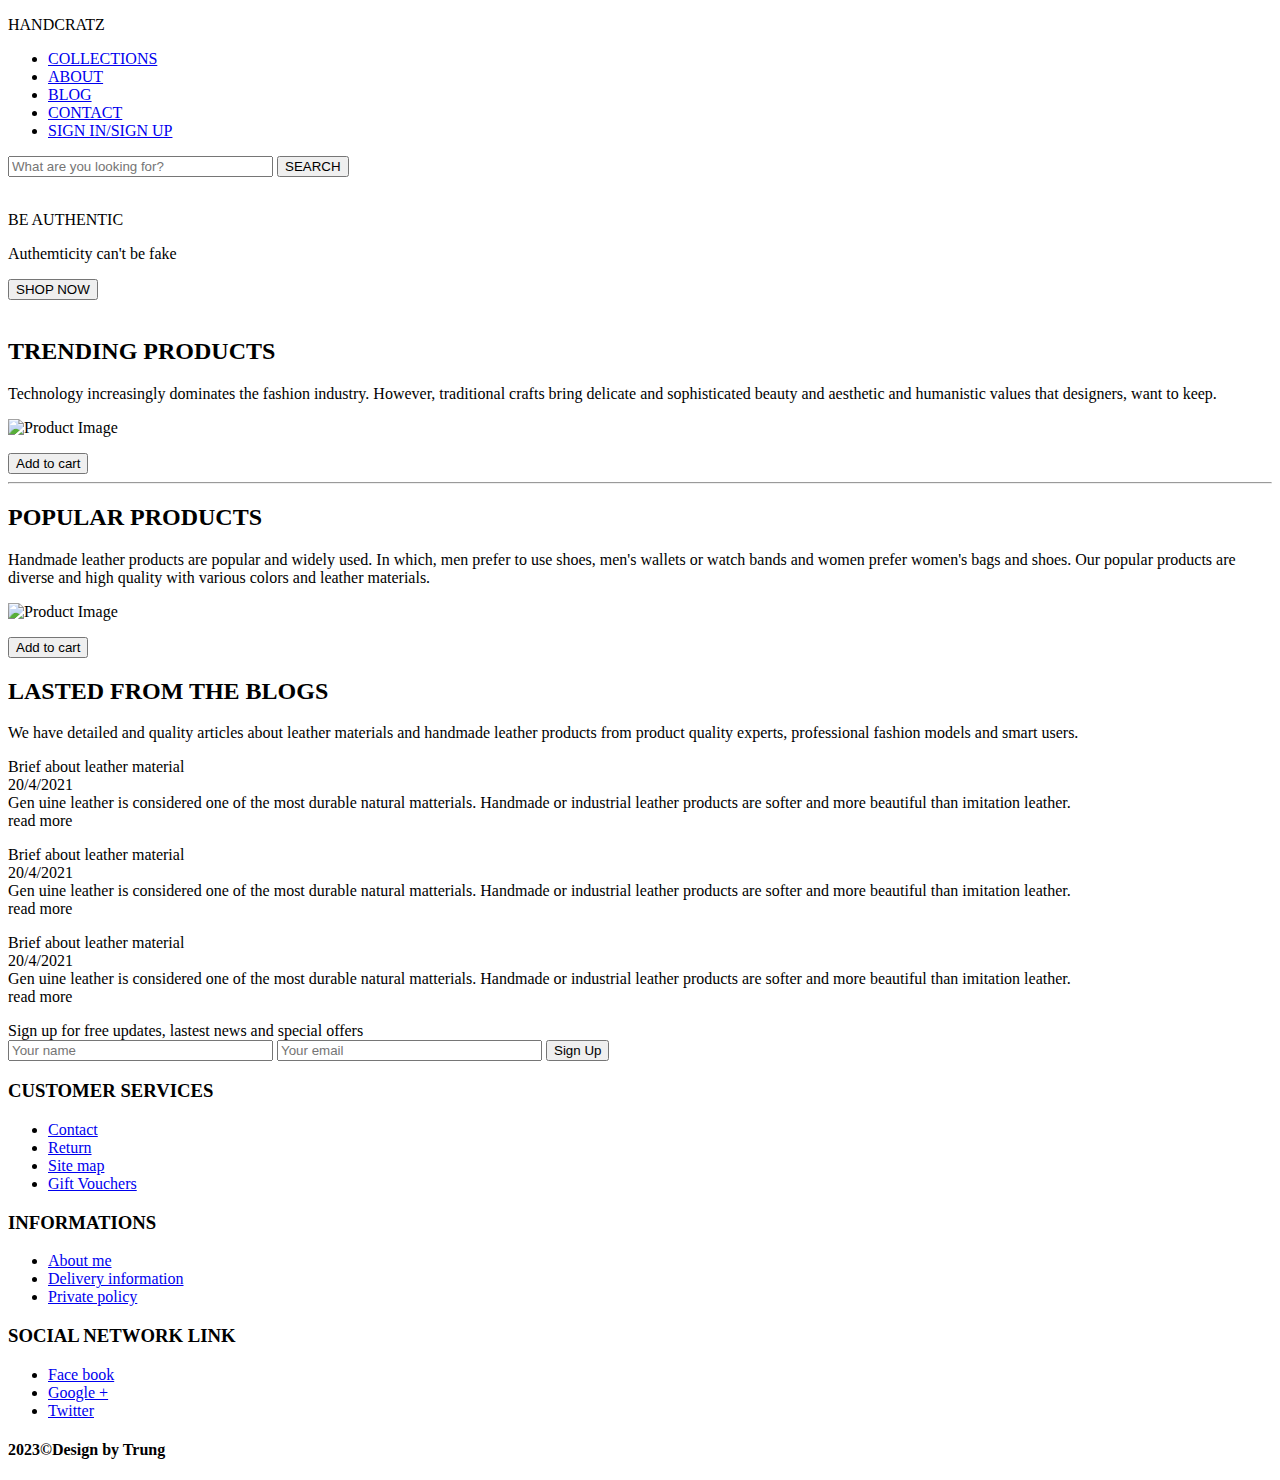
<file: src/main/resources/templates/index.html>
<!DOCTYPE html>
<html xmlns:th="http://www.thymeleaf.org">
<head>
    <meta charset="utf-8">
    <meta name="viewport" content="width=device-width,initial-scale=1">
    <title>Đồ da thủ công - Trang chủ</title>
    <link rel="stylesheet" th:href="@{/style.css}">
</head>
<body>
<header>
    <div id="logo">
        <p>HANDCRATZ</p>
    </div>
    <nav id="hnav">
        <ul class="menu">
            <li><a href="Collection"
                   target="_blank">COLLECTIONS</a></li>
            <li><a href="#">ABOUT</a></li>
            <li><a href="#">BLOG</a></li>
            <li><a href="#">CONTACT</a></li>
            <li><a href="Signup">SIGN IN/SIGN UP</a>
        </ul>
    </nav>
    <div>
        <form method="post" action="#">
            <input type="text" name="txtSearch" placeholder="What are you looking for?" size="30"/>
            <input type="button" name="btSerch" value="SEARCH" onclick="" />
        </form>
    </div>
</header>
<main>
    <div id="banner">
        <img class="banner" th:src="@{/Images/do thu cong.jpg}">
    </div>
    <div class="banner2">
        <p class="p1">BE AUTHENTIC</p>
        <p class="p2">Authemticity can't be fake</p>
        <button class="shopnow">SHOP NOW</button>
    </div>
    </br>
    <section class="trending">
        <h2>TRENDING PRODUCTS</h2>
        <p class="intro">Technology increasingly dominates the
            fashion industry. However, traditional crafts bring
            delicate and sophisticated beauty and aesthetic and
            humanistic values that designers, want to keep.</p>
        <div th:each="product : ${listPro}">
            <div class="product">
                <img th:src="@{/Images/{hinh}(hinh=${product.hinh})}" alt="Product Image">
                <p th:text="${product.tenhh}"></p>
                <p th:text="${product.dongia}"></p>
                <button>Add to cart</button>
            </div>
        </div>
        <hr/>
    </section>
    <section class="popular">
        <h2>POPULAR PRODUCTS</h2>
        <p class="intro">Handmade leather products are
            popular and widely used. In which, men prefer to use
            shoes, men's wallets or watch bands and women prefer
            women's bags and shoes. Our popular products are diverse
            and high quality with various colors and leather
            materials. </p>
        <div th:each="product : ${listProPhobien}">
            <div class="product">
                <img th:src="@{/Images/{hinh}(hinh=${product.hinh})}" alt="Product Image">
                <p th:text="${product.tenhh}"></p>
                <p th:text="${product.dongia}"></p>
                <button>Add to cart</button>
            </div>
        </div>
    </section>

    <section class="blog">
        <h2>LASTED FROM THE BLOGS</h2>
        <p>We have detailed and quality articles about leather
            materials and handmade leather products from product
            quality experts, professional fashion models and smart
            users.</p>
        <section class="blogs">
            <article>
                <p><span>Brief about leather
material</span><br/><span>20/4/2021</span><br/><span>Gen
uine leather is considered one of the most durable
natural matterials. Handmade or industrial leather
products are softer and more beautiful than imitation
leather.</span><br/><span>read more</span></p>
            </article>
            <article>
                <p><span>Brief about leather
material</span><br/><span>20/4/2021</span><br/><span>Gen
uine leather is considered one of the most durable
natural matterials. Handmade or industrial leather
products are softer and more beautiful than imitation
leather.</span><br/><span>read more</span></p>
            </article>
            <article>
                <p><span>Brief about leather
material</span><br/><span>20/4/2021</span><br/><span>Gen
uine leather is considered one of the most durable
natural matterials. Handmade or industrial leather
products are softer and more beautiful than imitation
leather.</span><br/><span>read more</span></p>
            </article>
        </section>
    </section>
    <div class="signup">
        <label class="label-signup">Sign up for free updates,
            lastest news and special offers</label>
        <form method="post" action="#">
            <input type="text" name="name" placeholder="Your name"
                   size="30" />
            <input type="text" name="email" placeholder="Your email"
                   size="30" />
            <input type="submit" name="submit" value="Sign Up"/>
        </form>
    </div>
</main>
<footer>
    <div id="extend-f">
        <nav class="footnav1">
            <h3>CUSTOMER SERVICES</h3>
            <ul>
                <li><a href="#">Contact</a></li>
                <li><a href="#">Return</a></li>
                <li><a href="#">Site map</a></li>
                <li><a href="#">Gift Vouchers</a></li>
            </ul>
        </nav>
        <nav class="footnav2">
            <h3>INFORMATIONS</h3>
            <ul>
                <li><a href="#">About me</a></li>
                <li><a href="#">Delivery information</a></li>
                <li><a href="#">Private policy</a></li>
            </ul>
        </nav>
        <nav class="footnav3">
            <h3>SOCIAL NETWORK LINK</h3>
            <ul>
                <li><a href="#">Face book</a></li>
                <li><a href="#">Google +</a></li>
                <li><a href="#">Twitter</a></li>
            </ul>
        </nav>
    </div>
    <div id="root-f">
        <h4>2023&copy;Design by Trung</h4>
    </div>
</footer>
</body>
</html>
</file>
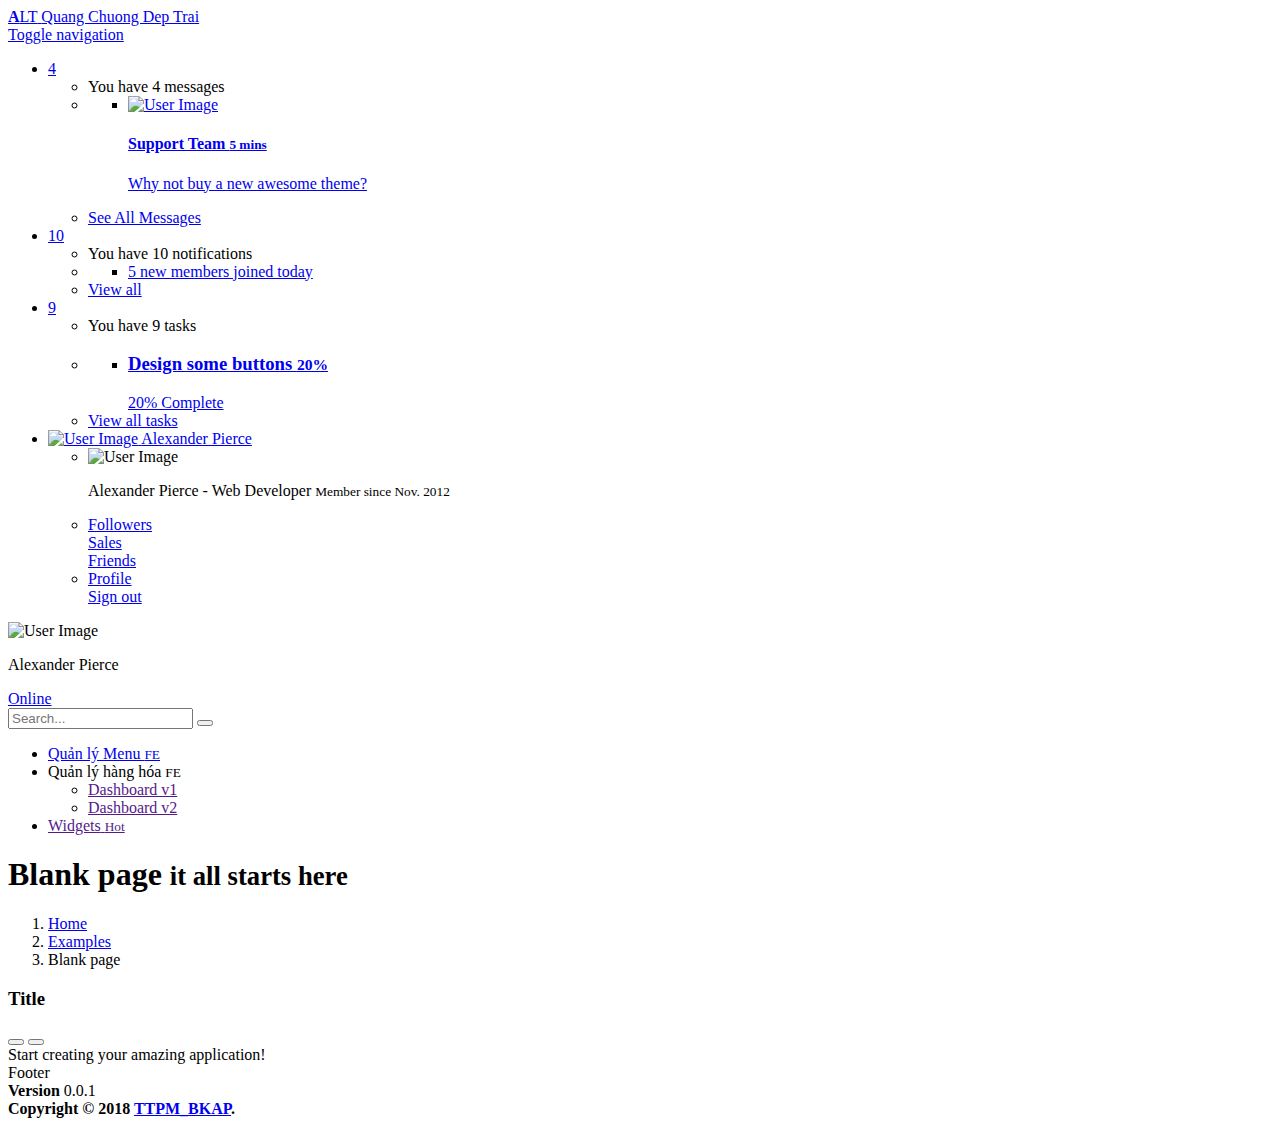
<file: src/main/resources/templates/admin/index.html>
<!DOCTYPE html>
<html xmlns:th="http://www.thymeleaf.org">
<head>
    <meta charset="utf-8">
    <meta http-equiv="X-UA-Compatible" content="IE=edge">
    <title>Admin - Home</title>
    <meta content="width=device-width, initial-scale=1, maximum-scale=1, user-scalable=no" name="viewport">
    <link rel="stylesheet" th:href="@{/css/bootstrap.min.css}">
    <link rel="stylesheet" th:href="@{/css/font-awesome.min.css}">
    <link rel="stylesheet" th:href="@{/css/AdminLTE.css}">
    <link rel="stylesheet" th:href="@{/css/_all-skins.min.css}">
    <link rel="stylesheet" th:href="@{/css/jquery-ui.css}">
    <link rel="stylesheet" th:href="@{/css/style.css}" />
    <script th:src="@{/js/angular.min.js}"></script>
    <script th:src="@{/js/app.js}"></script>
</head>

<body class="hold-transition skin-blue sidebar-mini">
<!-- Site wrapper -->
<div class="wrapper">

    <header class="main-header">
        <!-- Logo -->
        <a href="#" class="logo">
            <!-- mini logo for sidebar mini 50x50 pixels -->
            <span class="logo-mini"><b>A</b>LT</span>
            <!-- logo for regular state and mobile devices -->
            <span class="logo-lg">Quang Chuong Dep Trai</span>
        </a>
        <!-- Header Navbar: style can be found in header.less -->
        <nav class="navbar navbar-static-top">
            <!-- Sidebar toggle button-->
            <a href="#" class="sidebar-toggle" data-toggle="push-menu" role="button">
                <span class="sr-only">Toggle navigation</span>
                <span class="icon-bar"></span>
                <span class="icon-bar"></span>
                <span class="icon-bar"></span>
            </a>

            <div class="navbar-custom-menu">
                <ul class="nav navbar-nav">
                    <!-- Messages: style can be found in dropdown.less-->
                    <li class="dropdown messages-menu">
                        <a href="#" class="dropdown-toggle" data-toggle="dropdown">
                            <i class="fa fa-envelope-o"></i>
                            <span class="label label-success">4</span>
                        </a>
                        <ul class="dropdown-menu">
                            <li class="header">You have 4 messages</li>
                            <li>
                                <!-- inner menu: contains the actual data -->
                                <ul class="menu">
                                    <li><!-- start message -->
                                        <a href="#">
                                            <div class="pull-left">
                                                <img th:src="@{AdminImages/user2-160x160.jpg}" class="img-circle" alt="User Image">
                                            </div>
                                            <h4>
                                                Support Team
                                                <small><i class="fa fa-clock-o"></i> 5 mins</small>
                                            </h4>
                                            <p>Why not buy a new awesome theme?</p>
                                        </a>
                                    </li>
                                    <!-- end message -->
                                </ul>
                            </li>
                            <li class="footer"><a href="#">See All Messages</a></li>
                        </ul>
                    </li>
                    <!-- Notifications: style can be found in dropdown.less -->
                    <li class="dropdown notifications-menu">
                        <a href="#" class="dropdown-toggle" data-toggle="dropdown">
                            <i class="fa fa-bell-o"></i>
                            <span class="label label-warning">10</span>
                        </a>
                        <ul class="dropdown-menu">
                            <li class="header">You have 10 notifications</li>
                            <li>
                                <!-- inner menu: contains the actual data -->
                                <ul class="menu">
                                    <li>
                                        <a href="#">
                                            <i class="fa fa-users text-aqua"></i> 5 new members joined today
                                        </a>
                                    </li>
                                </ul>
                            </li>
                            <li class="footer"><a href="#">View all</a></li>
                        </ul>
                    </li>
                    <!-- Tasks: style can be found in dropdown.less -->
                    <li class="dropdown tasks-menu">
                        <a href="#" class="dropdown-toggle" data-toggle="dropdown">
                            <i class="fa fa-flag-o"></i>
                            <span class="label label-danger">9</span>
                        </a>
                        <ul class="dropdown-menu">
                            <li class="header">You have 9 tasks</li>
                            <li>
                                <!-- inner menu: contains the actual data -->
                                <ul class="menu">
                                    <li><!-- Task item -->
                                        <a href="#">
                                            <h3>
                                                Design some buttons
                                                <small class="pull-right">20%</small>
                                            </h3>
                                            <div class="progress xs">
                                                <div class="progress-bar progress-bar-aqua" style="width: 20%" role="progressbar"
                                                     aria-valuenow="20" aria-valuemin="0" aria-valuemax="100">
                                                    <span class="sr-only">20% Complete</span>
                                                </div>
                                            </div>
                                        </a>
                                    </li>
                                    <!-- end task item -->
                                </ul>
                            </li>
                            <li class="footer">
                                <a href="#">View all tasks</a>
                            </li>
                        </ul>
                    </li>
                    <!-- User Account: style can be found in dropdown.less -->
                    <li class="dropdown user user-menu">
                        <a href="#" class="dropdown-toggle" data-toggle="dropdown">
                            <img th:src="@{AdminImages/user2-160x160.jpg}" class="user-image" alt="User Image">
                            <span class="hidden-xs">Alexander Pierce</span>
                        </a>
                        <ul class="dropdown-menu">
                            <!-- User image -->
                            <li class="user-header">
                                <img th:src="@{AdminImages/user2-160x160.jpg}" class="img-circle" alt="User Image">

                                <p>
                                    Alexander Pierce - Web Developer
                                    <small>Member since Nov. 2012</small>
                                </p>
                            </li>
                            <!-- Menu Body -->
                            <li class="user-body">
                                <div class="row">
                                    <div class="col-xs-4 text-center">
                                        <a href="#">Followers</a>
                                    </div>
                                    <div class="col-xs-4 text-center">
                                        <a href="#">Sales</a>
                                    </div>
                                    <div class="col-xs-4 text-center">
                                        <a href="#">Friends</a>
                                    </div>
                                </div>
                                <!-- /.row -->
                            </li>
                            <!-- Menu Footer-->
                            <li class="user-footer">
                                <div class="pull-left">
                                    <a href="#" class="btn btn-default btn-flat">Profile</a>
                                </div>
                                <div class="pull-right">
                                    <a href="#" class="btn btn-default btn-flat">Sign out</a>
                                </div>
                            </li>
                        </ul>
                    </li>

                </ul>
            </div>
        </nav>
    </header>

    <!-- =============================================== -->

    <!-- Left side column. contains the sidebar -->
    <aside class="main-sidebar">
        <!-- sidebar: style can be found in sidebar.less -->
        <section class="sidebar">
            <!-- Sidebar user panel -->
            <div class="user-panel">
                <div class="pull-left image">
                    <img th:src="@{AdminImages/user2-160x160.jpg}" class="img-circle" alt="User Image">
                </div>
                <div class="pull-left info">
                    <p>Alexander Pierce</p>
                    <a href="#"><i class="fa fa-circle text-success"></i> Online</a>
                </div>
            </div>
            <!-- search form -->
            <form action="#" method="get" class="sidebar-form">
                <div class="input-group">
                    <input type="text" name="q" class="form-control" placeholder="Search...">
                    <span class="input-group-btn">
                <button type="submit" name="search" id="search-btn" class="btn btn-flat"><i class="fa fa-search"></i>
                </button>
              </span>
                </div>
            </form>
            <ul class="sidebar-menu" data-widget="tree">

                <li>
                    <a href="#">
                        <i class="fa fa-th"></i> <span>Quản lý Menu </span>
                        <span class="pull-right-container">
              <small class="label pull-right bg-green">FE</small>
            </span>
                    </a>
                </li>

                <li class="treeview">
                    <a th:href="@{/admin/product}">
                        <i class="fa fa-th"></i>
                        <span>Quản lý hàng hóa </span>
                        <span class="pull-right-container">
                        <small class="label pull-right bg-green">FE</small> </span>
                    </a>
                    <ul class="treeview-menu">
                        <li>
                            <a href=""><i class="fa fa-circle-o"></i> Dashboard v1</a>
                        </li>
                        <li>
                            <a href=""><i class="fa fa-circle-o"></i> Dashboard v2</a>
                        </li>
                    </ul>
                </li>

                <li>
                    <a href="">
                        <i class="fa fa-th"></i> <span>Widgets</span>
                        <span class="pull-right-container">
              <small class="label pull-right bg-green">Hot</small>
            </span>
                    </a>
                </li>

            </ul>
        </section>
        <!-- /.sidebar -->
    </aside>


    <!-- Content Wrapper. Contains page content -->
    <div class="content-wrapper">
        <!-- Content Header (Page header) -->
        <section class="content-header">
            <h1>
                Blank page
                <small>it all starts here</small>
            </h1>
            <ol class="breadcrumb">
                <li><a href="#"><i class="fa fa-dashboard"></i> Home</a></li>
                <li><a href="#">Examples</a></li>
                <li class="active">Blank page</li>
            </ol>
        </section>

        <!-- Main content -->
        <section class="content">

            <!-- Default box -->
            <div class="box">
                <div class="box-header with-border">
                    <h3 class="box-title">Title</h3>

                    <div class="box-tools pull-right">
                        <button type="button" class="btn btn-box-tool" data-widget="collapse" data-toggle="tooltip"
                                title="Collapse">
                            <i class="fa fa-minus"></i></button>
                        <button type="button" class="btn btn-box-tool" data-widget="remove" data-toggle="tooltip" title="Remove">
                            <i class="fa fa-times"></i></button>
                    </div>
                </div>
                <div class="box-body">
                    Start creating your amazing application!
                </div>
                <!-- /.box-body -->
                <div class="box-footer">
                    Footer
                </div>
                <!-- /.box-footer-->
            </div>
            <!-- /.box -->

        </section>
        <!-- /.content -->
    </div>
    <!-- /.content-wrapper -->

    <footer class="main-footer">
        <div class="pull-right hidden-xs">
            <b>Version</b> 0.0.1
        </div>
        <strong>Copyright &copy; 2018 <a href="https://adminlte.io">TTPM_BKAP</a>.</strong>
    </footer>

</div>
<script th:src="@{js/jquery.min.js}"></script>
<script th:src="@{js/jquery-ui.js}"></script>
<script th:src="@{js/bootstrap.min.js}"></script>
<script th:src="@{js/adminlte.min.js}"></script>
<script th:src="@{js/dashboard.js}"></script>
<script th:src="@{tinymce/tinymce.min.js}"></script>
<script th:src="@{tinymce/config.js}"></script>
<script th:src="@{js/function.js}"></script>
</body>
</html>
</file>
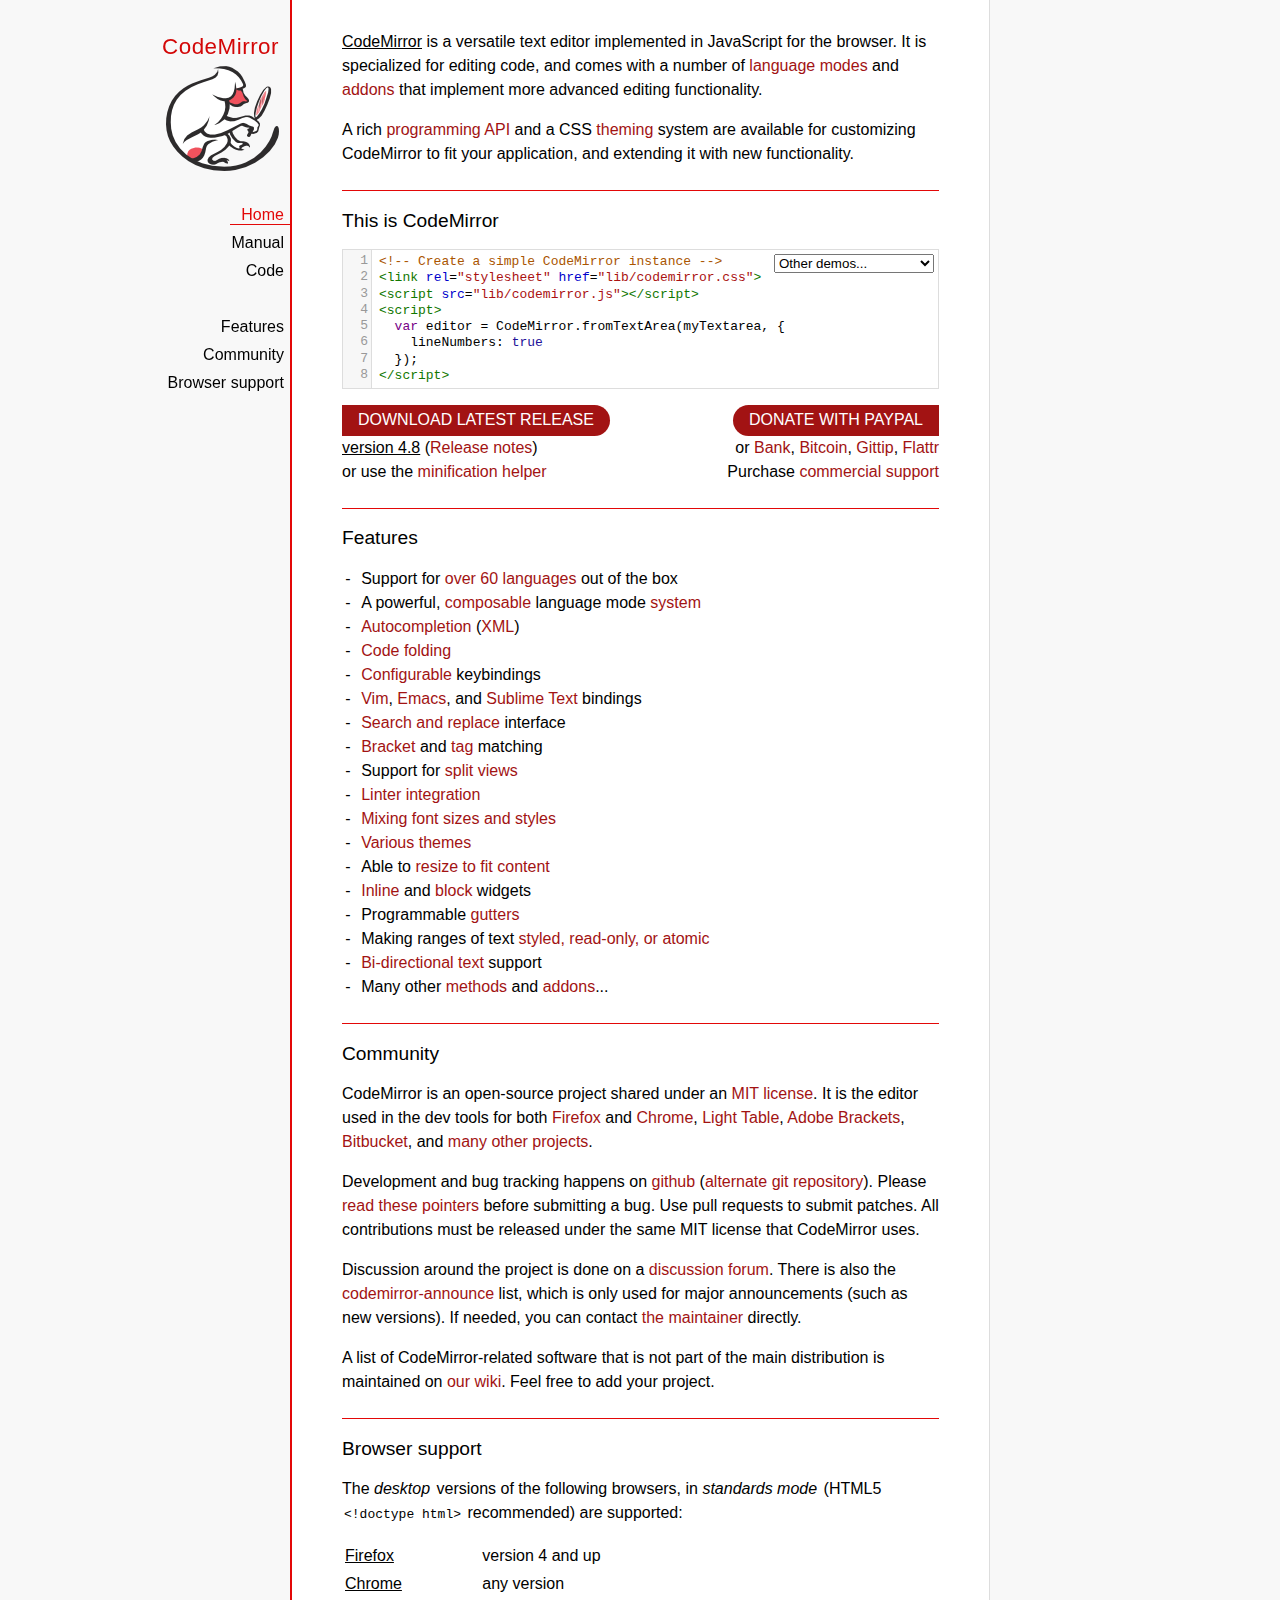
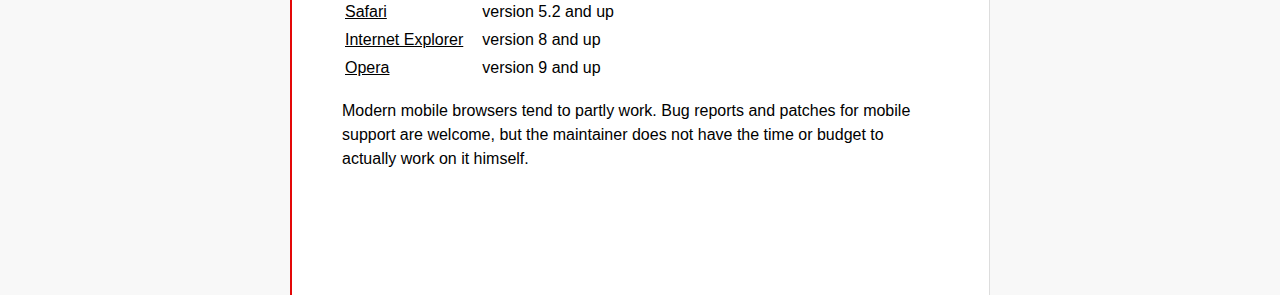
<file: src/main/resources/static/tinymce/plugins/codemirror/codemirror-4.8/index.html>
<!doctype html>

<title>CodeMirror</title>
<meta charset="utf-8"/>

<link rel=stylesheet href="lib/codemirror.css">
<link rel=stylesheet href="doc/docs.css">
<script src="lib/codemirror.js"></script>
<script src="mode/xml/xml.js"></script>
<script src="mode/javascript/javascript.js"></script>
<script src="mode/css/css.js"></script>
<script src="mode/htmlmixed/htmlmixed.js"></script>
<script src="addon/edit/matchbrackets.js"></script>

<script src="doc/activebookmark.js"></script>

<style>
  .CodeMirror { height: auto; border: 1px solid #ddd; }
  .CodeMirror-scroll { max-height: 200px; }
  .CodeMirror pre { padding-left: 7px; line-height: 1.25; }
</style>

<div id=nav>
  <a href="http://codemirror.net"><h1>CodeMirror</h1><img id=logo src="doc/logo.png"></a>

  <ul>
    <li><a class=active data-default="true" href="#description">Home</a>
    <li><a href="doc/manual.html">Manual</a>
    <li><a href="https://github.com/codemirror/codemirror">Code</a>
  </ul>
  <ul>
    <li><a href="#features">Features</a>
    <li><a href="#community">Community</a>
    <li><a href="#browsersupport">Browser support</a>
  </ul>
</div>

<article>

<section id=description class=first>
  <p><strong>CodeMirror</strong> is a versatile text editor
  implemented in JavaScript for the browser. It is specialized for
  editing code, and comes with a number of <a href="mode/index.html">language modes</a> and <a href="doc/manual.html#addons">addons</a>
  that implement more advanced editing functionality.</p>

  <p>A rich <a href="doc/manual.html#api">programming API</a> and a
  CSS <a href="doc/manual.html#styling">theming</a> system are
  available for customizing CodeMirror to fit your application, and
  extending it with new functionality.</p>
</section>

<section id=demo>
  <h2>This is CodeMirror</h2>
  <form style="position: relative; margin-top: .5em;"><textarea id=demotext>
<!-- Create a simple CodeMirror instance -->
<link rel="stylesheet" href="lib/codemirror.css">
<script src="lib/codemirror.js"></script>
<script>
  var editor = CodeMirror.fromTextArea(myTextarea, {
    lineNumbers: true
  });
</script></textarea>
  <select id="demolist" onchange="document.location = this.options[this.selectedIndex].value;">
    <option value="#">Other demos...</option>
    <option value="demo/complete.html">Autocompletion</option>
    <option value="demo/folding.html">Code folding</option>
    <option value="demo/theme.html">Themes</option>
    <option value="mode/htmlmixed/index.html">Mixed language modes</option>
    <option value="demo/bidi.html">Bi-directional text</option>
    <option value="demo/variableheight.html">Variable font sizes</option>
    <option value="demo/search.html">Search interface</option>
    <option value="demo/vim.html">Vim bindings</option>
    <option value="demo/emacs.html">Emacs bindings</option>
    <option value="demo/sublime.html">Sublime Text bindings</option>
    <option value="demo/tern.html">Tern integration</option>
    <option value="demo/merge.html">Merge/diff interface</option>
    <option value="demo/fullscreen.html">Full-screen editor</option>
  </select></form>
  <script>
    var editor = CodeMirror.fromTextArea(document.getElementById("demotext"), {
      lineNumbers: true,
      mode: "text/html",
      matchBrackets: true
    });
  </script>
  <div style="position: relative; margin: 1em 0;">
    <a class="bigbutton left" href="http://codemirror.net/codemirror.zip">DOWNLOAD LATEST RELEASE</a>
    <div><strong>version 4.8</strong> (<a href="doc/releases.html">Release notes</a>)</div>
    <div>or use the <a href="doc/compress.html">minification helper</a></div>
    <div style="position: absolute; top: 0; right: 0; text-align: right">
      <span class="bigbutton right" onclick="document.getElementById('paypal').submit();">DONATE WITH PAYPAL</span>
      <div style="position: relative">
        or <span onclick="document.getElementById('bankinfo').style.display = 'block';" class=quasilink>Bank</span>,
        <span onclick="document.getElementById('bcinfo').style.display = 'block';" class=quasilink>Bitcoin</span>,
        <a href="https://www.gittip.com/marijnh">Gittip</a>,
        <a href="https://flattr.com/profile/marijnh">Flattr</a><br>
        <div id=bankinfo class=bankinfo>
          <span class=bankinfo_close onclick="document.getElementById('bankinfo').style.display = '';">×</span>
          Bank: <i>Rabobank</i><br/>
          Country: <i>Netherlands</i><br/>
          SWIFT: <i>RABONL2U</i><br/>
          Account: <i>147850770</i><br/>
          Name: <i>Marijn Haverbeke</i><br/>
          IBAN: <i>NL26 RABO 0147 8507 70</i>
        </div>
        <div id=bcinfo class=bankinfo>
          <span class=bankinfo_close onclick="document.getElementById('bcinfo').style.display = '';">×</span>
          Bitcoin address: 1HVnnU8E9yLPeFyNgNtUPB5deXBvUmZ6Nx
        </div>
        <form action="https://www.paypal.com/cgi-bin/webscr" method="post" id="paypal">
          <input type="hidden" name="cmd" value="_s-xclick"/>
          <input type="hidden" name="hosted_button_id" value="3FVHS5FGUY7CC"/>
        </form>
      </div>
      <div>
        Purchase <a href="http://codemirror.com">commercial support</a>
      </div>
    </div>
  </div>
</section>

<section id=features>
  <h2>Features</h2>
  <ul>
    <li>Support for <a href="mode/index.html">over 60 languages</a> out of the box
    <li>A powerful, <a href="mode/htmlmixed/index.html">composable</a> language mode <a href="doc/manual.html#modeapi">system</a>
    <li><a href="doc/manual.html#addon_show-hint">Autocompletion</a> (<a href="demo/xmlcomplete.html">XML</a>)
    <li><a href="doc/manual.html#addon_foldcode">Code folding</a>
    <li><a href="doc/manual.html#option_extraKeys">Configurable</a> keybindings
    <li><a href="demo/vim.html">Vim</a>, <a href="demo/emacs.html">Emacs</a>, and <a href="demo/sublime.html">Sublime Text</a> bindings
    <li><a href="doc/manual.html#addon_search">Search and replace</a> interface
    <li><a href="doc/manual.html#addon_matchbrackets">Bracket</a> and <a href="doc/manual.html#addon_matchtags">tag</a> matching
    <li>Support for <a href="demo/buffers.html">split views</a>
    <li><a href="doc/manual.html#addon_lint">Linter integration</a>
    <li><a href="demo/variableheight.html">Mixing font sizes and styles</a>
    <li><a href="demo/theme.html">Various themes</a>
    <li>Able to <a href="demo/resize.html">resize to fit content</a>
    <li><a href="doc/manual.html#mark_replacedWith">Inline</a> and <a href="doc/manual.html#addLineWidget">block</a> widgets
    <li>Programmable <a href="demo/marker.html">gutters</a>
    <li>Making ranges of text <a href="doc/manual.html#markText">styled, read-only, or atomic</a>
    <li><a href="demo/bidi.html">Bi-directional text</a> support
    <li>Many other <a href="doc/manual.html#api">methods</a> and <a href="doc/manual.html#addons">addons</a>...
  </ul>
</section>

<section id=community>
  <h2>Community</h2>

  <p>CodeMirror is an open-source project shared under
  an <a href="LICENSE">MIT license</a>. It is the editor used in the
  dev tools for
  both <a href="https://hacks.mozilla.org/2013/11/firefox-developer-tools-episode-27-edit-as-html-codemirror-more/">Firefox</a>
  and <a href="https://developers.google.com/chrome-developer-tools/">Chrome</a>, <a href="http://www.lighttable.com/">Light
  Table</a>, <a href="http://brackets.io/">Adobe
  Brackets</a>, <a href="http://blog.bitbucket.org/2013/05/14/edit-your-code-in-the-cloud-with-bitbucket/">Bitbucket</a>,
  and <a href="doc/realworld.html">many other projects</a>.</p>

  <p>Development and bug tracking happens
  on <a href="https://github.com/codemirror/CodeMirror/">github</a>
  (<a href="http://marijnhaverbeke.nl/git/codemirror">alternate git
  repository</a>).
  Please <a href="http://codemirror.net/doc/reporting.html">read these
  pointers</a> before submitting a bug. Use pull requests to submit
  patches. All contributions must be released under the same MIT
  license that CodeMirror uses.</p>

  <p>Discussion around the project is done on
  a <a href="http://discuss.codemirror.net">discussion forum</a>.
  There is also
  the <a href="http://groups.google.com/group/codemirror-announce">codemirror-announce</a>
  list, which is only used for major announcements (such as new
  versions). If needed, you can
  contact <a href="mailto:marijnh@gmail.com">the maintainer</a>
  directly.</p>

  <p>A list of CodeMirror-related software that is not part of the
  main distribution is maintained
  on <a href="https://github.com/codemirror/CodeMirror/wiki/CodeMirror-addons">our
  wiki</a>. Feel free to add your project.</p>
</section>

<section id=browsersupport>
  <h2>Browser support</h2>
  <p>The <em>desktop</em> versions of the following browsers,
  in <em>standards mode</em> (HTML5 <code>&lt;!doctype html></code>
  recommended) are supported:</p>
  <table style="margin-bottom: 1em">
    <tr><th>Firefox</th><td>version 4 and up</td></tr>
    <tr><th>Chrome</th><td>any version</td></tr>
    <tr><th>Safari</th><td>version 5.2 and up</td></tr>
    <tr><th style="padding-right: 1em;">Internet Explorer</th><td>version 8 and up</td></tr>
    <tr><th>Opera</th><td>version 9 and up</td></tr>
  </table>
  <p>Modern mobile browsers tend to partly work. Bug reports and
  patches for mobile support are welcome, but the maintainer does not
  have the time or budget to actually work on it himself.</p>
</section>

</article>
</file>
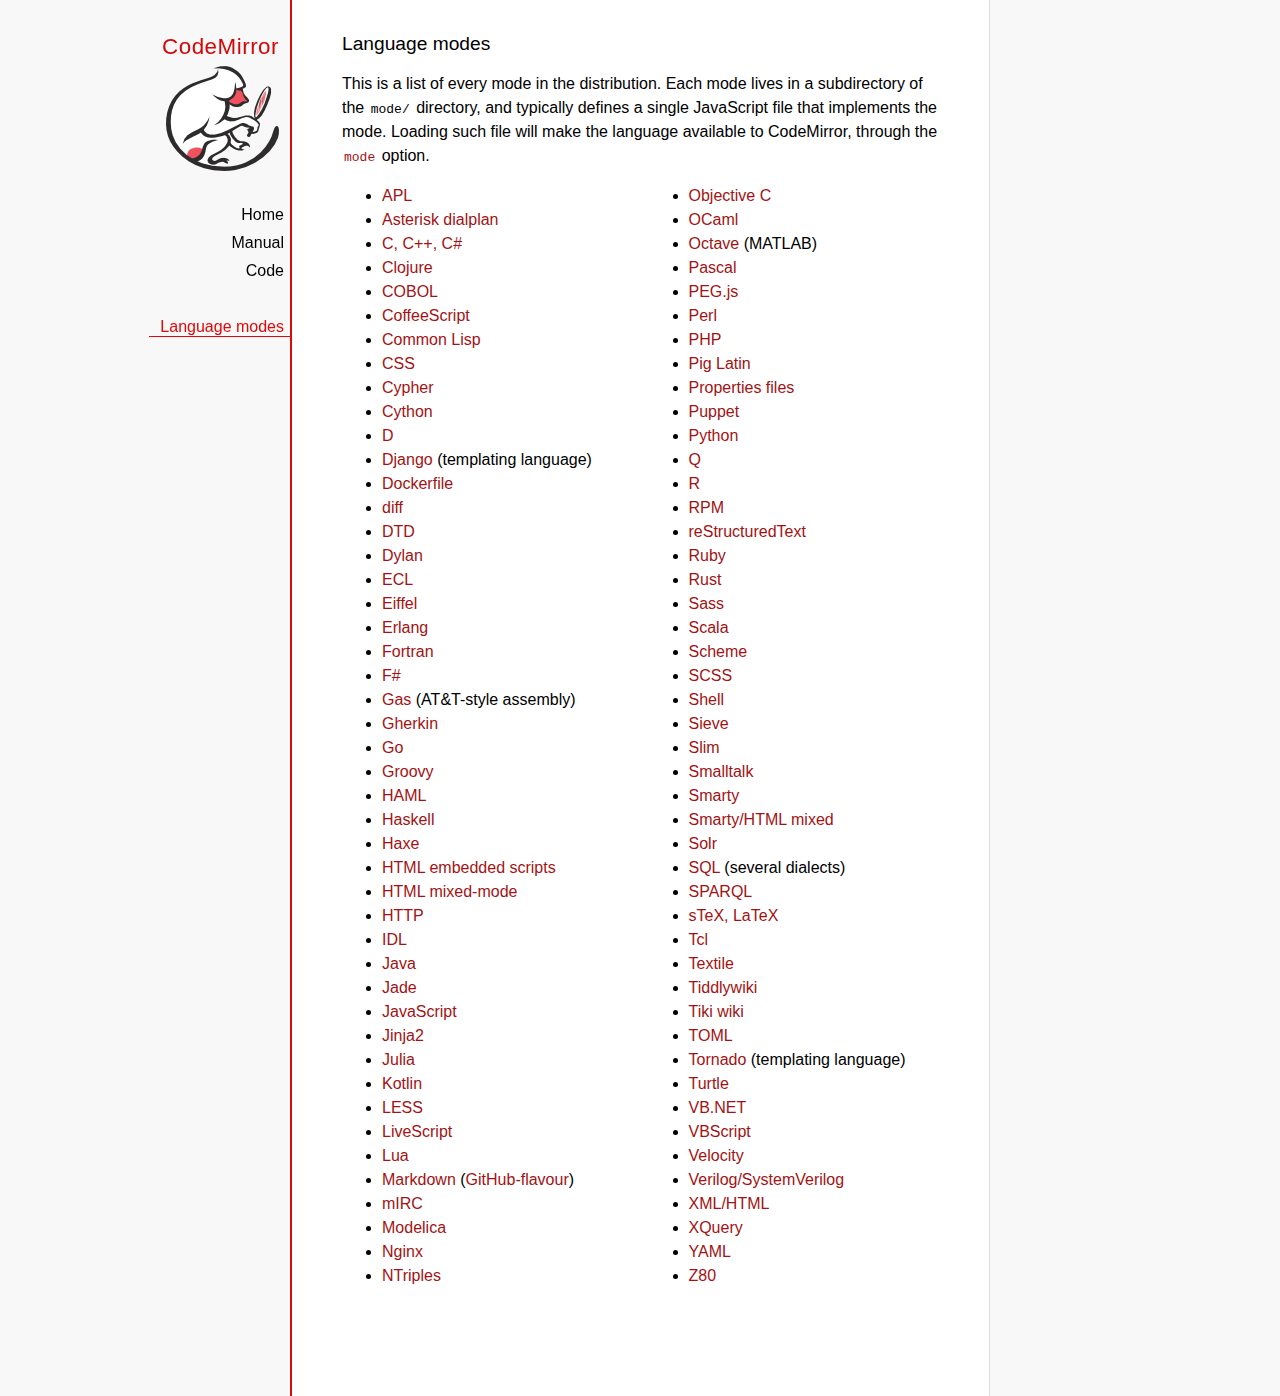
<file: src/main/resources/static/tinymce/plugins/codemirror/codemirror-4.8/mode/index.html>
<!doctype html>

<title>CodeMirror: Language Modes</title>
<meta charset="utf-8"/>
<link rel=stylesheet href="../doc/docs.css">

<div id=nav>
  <a href="http://codemirror.net"><h1>CodeMirror</h1><img id=logo src="../doc/logo.png"></a>

  <ul>
    <li><a href="../index.html">Home</a>
    <li><a href="../doc/manual.html">Manual</a>
    <li><a href="https://github.com/codemirror/codemirror">Code</a>
  </ul>
  <ul>
    <li><a class=active href="#">Language modes</a>
  </ul>
</div>

<article>

<h2>Language modes</h2>

<p>This is a list of every mode in the distribution. Each mode lives
in a subdirectory of the <code>mode/</code> directory, and typically
defines a single JavaScript file that implements the mode. Loading
such file will make the language available to CodeMirror, through
the <a href="manual.html#option_mode"><code>mode</code></a>
option.</p>

<div style="-webkit-columns: 100px 2; -moz-columns: 100px 2; columns: 100px 2;">
    <ul style="margin-top: 0">
      <li><a href="apl/index.html">APL</a></li>
      <li><a href="asterisk/index.html">Asterisk dialplan</a></li>
      <li><a href="clike/index.html">C, C++, C#</a></li>
      <li><a href="clojure/index.html">Clojure</a></li>
      <li><a href="cobol/index.html">COBOL</a></li>
      <li><a href="coffeescript/index.html">CoffeeScript</a></li>
      <li><a href="commonlisp/index.html">Common Lisp</a></li>
      <li><a href="css/index.html">CSS</a></li>
      <li><a href="cypher/index.html">Cypher</a></li>
      <li><a href="python/index.html">Cython</a></li>
      <li><a href="d/index.html">D</a></li>
      <li><a href="django/index.html">Django</a> (templating language)</li>
      <li><a href="dockerfile/index.html">Dockerfile</a></li>
      <li><a href="diff/index.html">diff</a></li>
      <li><a href="dtd/index.html">DTD</a></li>
      <li><a href="dylan/index.html">Dylan</a></li>
      <li><a href="ecl/index.html">ECL</a></li>
      <li><a href="eiffel/index.html">Eiffel</a></li>
      <li><a href="erlang/index.html">Erlang</a></li>
      <li><a href="fortran/index.html">Fortran</a></li>
      <li><a href="mllike/index.html">F#</a></li>
      <li><a href="gas/index.html">Gas</a> (AT&amp;T-style assembly)</li>
      <li><a href="gherkin/index.html">Gherkin</a></li>
      <li><a href="go/index.html">Go</a></li>
      <li><a href="groovy/index.html">Groovy</a></li>
      <li><a href="haml/index.html">HAML</a></li>
      <li><a href="haskell/index.html">Haskell</a></li>
      <li><a href="haxe/index.html">Haxe</a></li>
      <li><a href="htmlembedded/index.html">HTML embedded scripts</a></li>
      <li><a href="htmlmixed/index.html">HTML mixed-mode</a></li>
      <li><a href="http/index.html">HTTP</a></li>
      <li><a href="idl/index.html">IDL</a></li>
      <li><a href="clike/index.html">Java</a></li>
      <li><a href="jade/index.html">Jade</a></li>
      <li><a href="javascript/index.html">JavaScript</a></li>
      <li><a href="jinja2/index.html">Jinja2</a></li>
      <li><a href="julia/index.html">Julia</a></li>
      <li><a href="kotlin/index.html">Kotlin</a></li>
      <li><a href="css/less.html">LESS</a></li>
      <li><a href="livescript/index.html">LiveScript</a></li>
      <li><a href="lua/index.html">Lua</a></li>
      <li><a href="markdown/index.html">Markdown</a> (<a href="gfm/index.html">GitHub-flavour</a>)</li>
      <li><a href="mirc/index.html">mIRC</a></li>
      <li><a href="modelica/index.html">Modelica</a></li>
      <li><a href="nginx/index.html">Nginx</a></li>
      <li><a href="ntriples/index.html">NTriples</a></li>
      <li><a href="clike/index.html">Objective C</a></li>
      <li><a href="mllike/index.html">OCaml</a></li>
      <li><a href="octave/index.html">Octave</a> (MATLAB)</li>
      <li><a href="pascal/index.html">Pascal</a></li>
      <li><a href="pegjs/index.html">PEG.js</a></li>
      <li><a href="perl/index.html">Perl</a></li>
      <li><a href="php/index.html">PHP</a></li>
      <li><a href="pig/index.html">Pig Latin</a></li>
      <li><a href="properties/index.html">Properties files</a></li>
      <li><a href="puppet/index.html">Puppet</a></li>
      <li><a href="python/index.html">Python</a></li>
      <li><a href="q/index.html">Q</a></li>
      <li><a href="r/index.html">R</a></li>
      <li><a href="rpm/index.html">RPM</a></li>
      <li><a href="rst/index.html">reStructuredText</a></li>
      <li><a href="ruby/index.html">Ruby</a></li>
      <li><a href="rust/index.html">Rust</a></li>
      <li><a href="sass/index.html">Sass</a></li>
      <li><a href="clike/scala.html">Scala</a></li>
      <li><a href="scheme/index.html">Scheme</a></li>
      <li><a href="css/scss.html">SCSS</a></li>
      <li><a href="shell/index.html">Shell</a></li>
      <li><a href="sieve/index.html">Sieve</a></li>
      <li><a href="slim/index.html">Slim</a></li>
      <li><a href="smalltalk/index.html">Smalltalk</a></li>
      <li><a href="smarty/index.html">Smarty</a></li>
      <li><a href="smartymixed/index.html">Smarty/HTML mixed</a></li>
      <li><a href="solr/index.html">Solr</a></li>
      <li><a href="sql/index.html">SQL</a> (several dialects)</li>
      <li><a href="sparql/index.html">SPARQL</a></li>
      <li><a href="stex/index.html">sTeX, LaTeX</a></li>
      <li><a href="tcl/index.html">Tcl</a></li>
      <li><a href="textile/index.html">Textile</a></li>
      <li><a href="tiddlywiki/index.html">Tiddlywiki</a></li>
      <li><a href="tiki/index.html">Tiki wiki</a></li>
      <li><a href="toml/index.html">TOML</a></li>
      <li><a href="tornado/index.html">Tornado</a> (templating language)</li>
      <li><a href="turtle/index.html">Turtle</a></li>
      <li><a href="vb/index.html">VB.NET</a></li>
      <li><a href="vbscript/index.html">VBScript</a></li>
      <li><a href="velocity/index.html">Velocity</a></li>
      <li><a href="verilog/index.html">Verilog/SystemVerilog</a></li>
      <li><a href="xml/index.html">XML/HTML</a></li>
      <li><a href="xquery/index.html">XQuery</a></li>
      <li><a href="yaml/index.html">YAML</a></li>
      <li><a href="z80/index.html">Z80</a></li>
    </ul>
  </div>

</article>
</file>
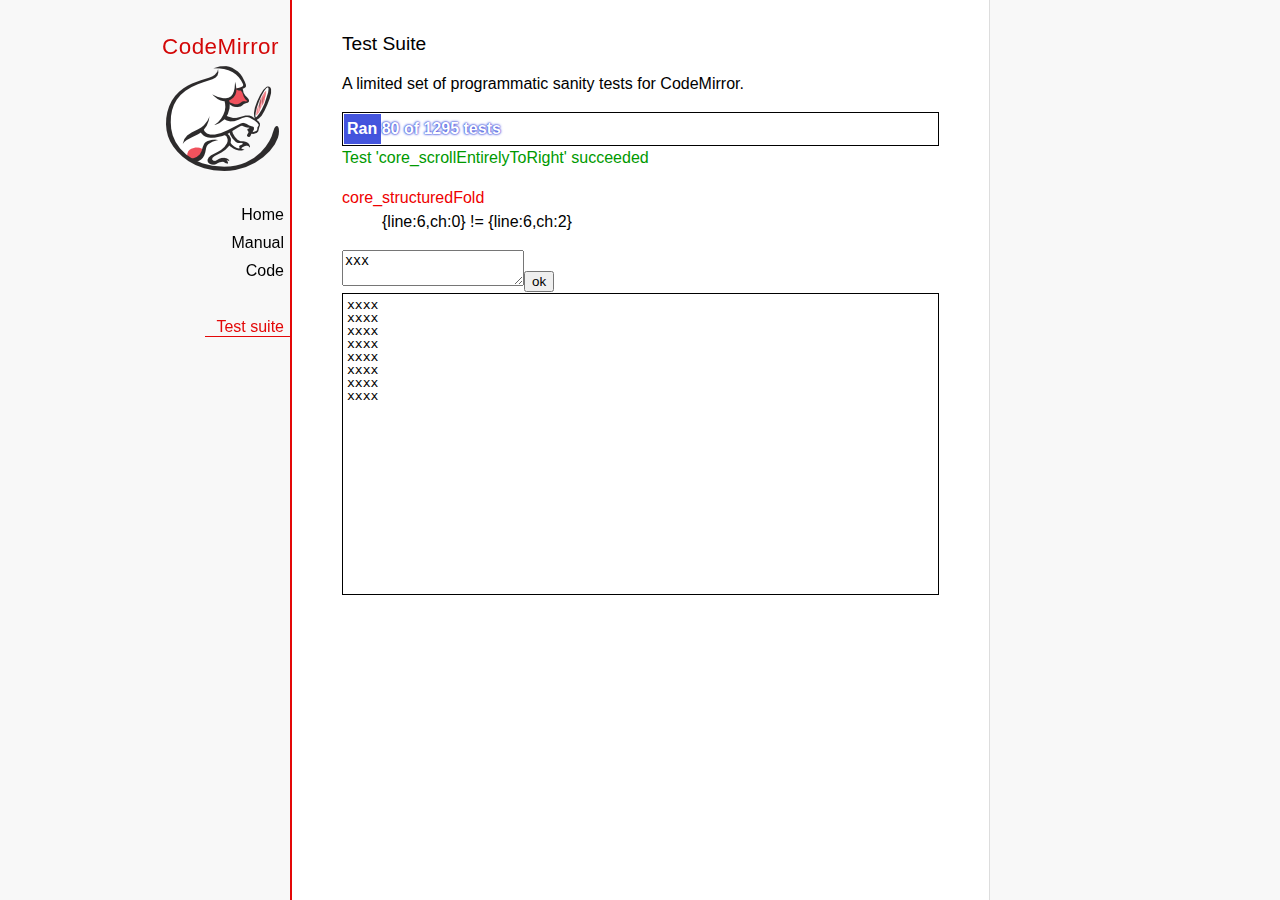
<file: src/main/resources/static/tinymce/plugins/codemirror/codemirror-4.8/test/index.html>
<!doctype html>

<title>CodeMirror: Test Suite</title>
<meta charset="utf-8"/>
<link rel=stylesheet href="../doc/docs.css">

<link rel="stylesheet" href="../lib/codemirror.css">
<link rel="stylesheet" href="mode_test.css">
<script src="../doc/activebookmark.js"></script>
<script src="../lib/codemirror.js"></script>
<script src="../addon/mode/overlay.js"></script>
<script src="../addon/mode/multiplex.js"></script>
<script src="../addon/search/searchcursor.js"></script>
<script src="../addon/dialog/dialog.js"></script>
<script src="../addon/edit/matchbrackets.js"></script>
<script src="../addon/comment/comment.js"></script>
<script src="../mode/javascript/javascript.js"></script>
<script src="../mode/clike/clike.js"></script>
<script src="../mode/php/php.js"></script>
<script src="../mode/xml/xml.js"></script>
<script src="../keymap/vim.js"></script>
<script src="../keymap/emacs.js"></script>
<script src="../keymap/sublime.js"></script>

<style type="text/css">
  .ok {color: #090;}
  .fail {color: #e00;}
  .error {color: #c90;}
  .done {font-weight: bold;}
  #progress {
  background: #45d;
  color: white;
  text-shadow: 0 0 1px #45d, 0 0 2px #45d, 0 0 3px #45d;
  font-weight: bold;
  white-space: pre;
  }
  #testground {
  visibility: hidden;
  }
  #testground.offscreen {
  visibility: visible;
  position: absolute;
  left: -10000px;
  top: -10000px;
  }
  .CodeMirror { border: 1px solid black; }
</style>

<div id=nav>
  <a href="http://codemirror.net"><h1>CodeMirror</h1><img id=logo src="../doc/logo.png"></a>

  <ul>
    <li><a href="../index.html">Home</a>
    <li><a href="../doc/manual.html">Manual</a>
    <li><a href="https://github.com/codemirror/codemirror">Code</a>
  </ul>
  <ul>
    <li><a class=active href="#">Test suite</a>
  </ul>
</div>

<article>
  <h2>Test Suite</h2>

    <p>A limited set of programmatic sanity tests for CodeMirror.</p>

    <div style="border: 1px solid black; padding: 1px; max-width: 700px;">
      <div style="width: 0px;" id=progress><div style="padding: 3px;">Ran <span id="progress_ran">0</span><span id="progress_total"> of 0</span> tests</div></div>
    </div>
    <p id=status>Please enable JavaScript...</p>
    <div id=output></div>

    <div id=testground></div>

    <script src="driver.js"></script>
    <script src="test.js"></script>
    <script src="doc_test.js"></script>
    <script src="multi_test.js"></script>
    <script src="comment_test.js"></script>
    <script src="search_test.js"></script>
    <script src="mode_test.js"></script>
    <script src="../mode/javascript/test.js"></script>
    <script src="../mode/php/test.js"></script>
    <script src="../mode/css/css.js"></script>
    <script src="../mode/css/test.js"></script>
    <script src="../mode/css/scss_test.js"></script>
    <script src="../mode/css/less_test.js"></script>
    <script src="../mode/xml/xml.js"></script>
    <script src="../mode/xml/test.js"></script>
    <script src="../mode/htmlmixed/htmlmixed.js"></script>
    <script src="../mode/ruby/ruby.js"></script>
    <script src="../mode/ruby/test.js"></script>
    <script src="../mode/haml/haml.js"></script>
    <script src="../mode/haml/test.js"></script>
    <script src="../mode/markdown/markdown.js"></script>
    <script src="../mode/markdown/test.js"></script>
    <script src="../mode/slim/slim.js"></script>
    <script src="../mode/slim/test.js"></script>
    <script src="../mode/gfm/gfm.js"></script>
    <script src="../mode/gfm/test.js"></script>
    <script src="../mode/shell/shell.js"></script>
    <script src="../mode/shell/test.js"></script>
    <script src="../mode/stex/stex.js"></script>
    <script src="../mode/stex/test.js"></script>
    <script src="../mode/textile/textile.js"></script>
    <script src="../mode/textile/test.js"></script>
    <script src="../mode/verilog/verilog.js"></script>
    <script src="../mode/verilog/test.js"></script>
    <script src="../mode/xquery/xquery.js"></script>
    <script src="../mode/xquery/test.js"></script>
    <script src="../addon/mode/multiplex_test.js"></script>
    <script src="vim_test.js"></script>
    <script src="emacs_test.js"></script>
    <script src="sublime_test.js"></script>
    <script>
      window.onload = runHarness;
      CodeMirror.on(window, 'hashchange', runHarness);

      function esc(str) {
        return str.replace(/[<&]/, function(ch) { return ch == "<" ? "&lt;" : "&amp;"; });
      }

      var output = document.getElementById("output"),
          progress = document.getElementById("progress"),
          progressRan = document.getElementById("progress_ran").childNodes[0],
          progressTotal = document.getElementById("progress_total").childNodes[0];
      var count = 0,
          failed = 0,
          skipped = 0,
          bad = "",
          running = false, // Flag that states tests are running
          quit = false, // Flag to quit tests ASAP
          verbose = false; // Adds message for *every* test to output

      function runHarness(){
        if (running) {
          quit = true;
          setStatus("Restarting tests...", '', true);
          setTimeout(function(){runHarness();}, 500);
          return;
        }
        filters = [];
        verbose = false;
        if (window.location.hash.substr(1)){
          var strings = window.location.hash.substr(1).split(",");
          while (strings.length) {
            var s = strings.shift();
            if (s === "verbose")
              verbose = true;
            else
              filters.push(parseTestFilter(decodeURIComponent(s)));;
          }
        }
        quit = false;
        running = true;
        setStatus("Loading tests...");
        count = 0;
        failed = 0;
        skipped = 0;
        bad = "";
        totalTests = countTests();
        progressTotal.nodeValue = " of " + totalTests;
        progressRan.nodeValue = count;
        output.innerHTML = '';
        document.getElementById("testground").innerHTML = "<form>" +
          "<textarea id=\"code\" name=\"code\"></textarea>" +
          "<input type=submit value=ok name=submit>" +
          "</form>";
        runTests(displayTest);
      }

      function setStatus(message, className, force){
        if (quit && !force) return;
        if (!message) throw("must provide message");
        var status = document.getElementById("status").childNodes[0];
        status.nodeValue = message;
        status.parentNode.className = className;
      }
      function addOutput(name, className, code){
        var newOutput = document.createElement("dl");
        var newTitle = document.createElement("dt");
        newTitle.className = className;
        newTitle.appendChild(document.createTextNode(name));
        newOutput.appendChild(newTitle);
        var newMessage = document.createElement("dd");
        newMessage.innerHTML = code;
        newOutput.appendChild(newTitle);
        newOutput.appendChild(newMessage);
        output.appendChild(newOutput);
      }
      function displayTest(type, name, customMessage) {
        var message = "???";
        if (type != "done" && type != "skipped") ++count;
        progress.style.width = (count * (progress.parentNode.clientWidth - 2) / totalTests) + "px";
        progressRan.nodeValue = count;
        if (type == "ok") {
          message = "Test '" + name + "' succeeded";
          if (!verbose) customMessage = false;
        } else if (type == "skipped") {
          message = "Test '" + name + "' skipped";
          ++skipped;
          if (!verbose) customMessage = false;
        } else if (type == "expected") {
          message = "Test '" + name + "' failed as expected";
          if (!verbose) customMessage = false;
        } else if (type == "error" || type == "fail") {
          ++failed;
          message = "Test '" + name + "' failed";
        } else if (type == "done") {
          if (failed) {
            type += " fail";
            message = failed + " failure" + (failed > 1 ? "s" : "");
          } else if (count < totalTests) {
            failed = totalTests - count;
            type += " fail";
            message = failed + " failure" + (failed > 1 ? "s" : "");
          } else {
            type += " ok";
            message = "All passed";
            if (skipped) {
              message += " (" + skipped + " skipped)";
            }
          }
          progressTotal.nodeValue = '';
          customMessage = true; // Hack to avoid adding to output
        }
        if (verbose && !customMessage)  customMessage = message;
        setStatus(message, type);
        if (customMessage && customMessage.length > 0) {
          addOutput(name, type, customMessage);
        }
      }
    </script>

</article>
</file>
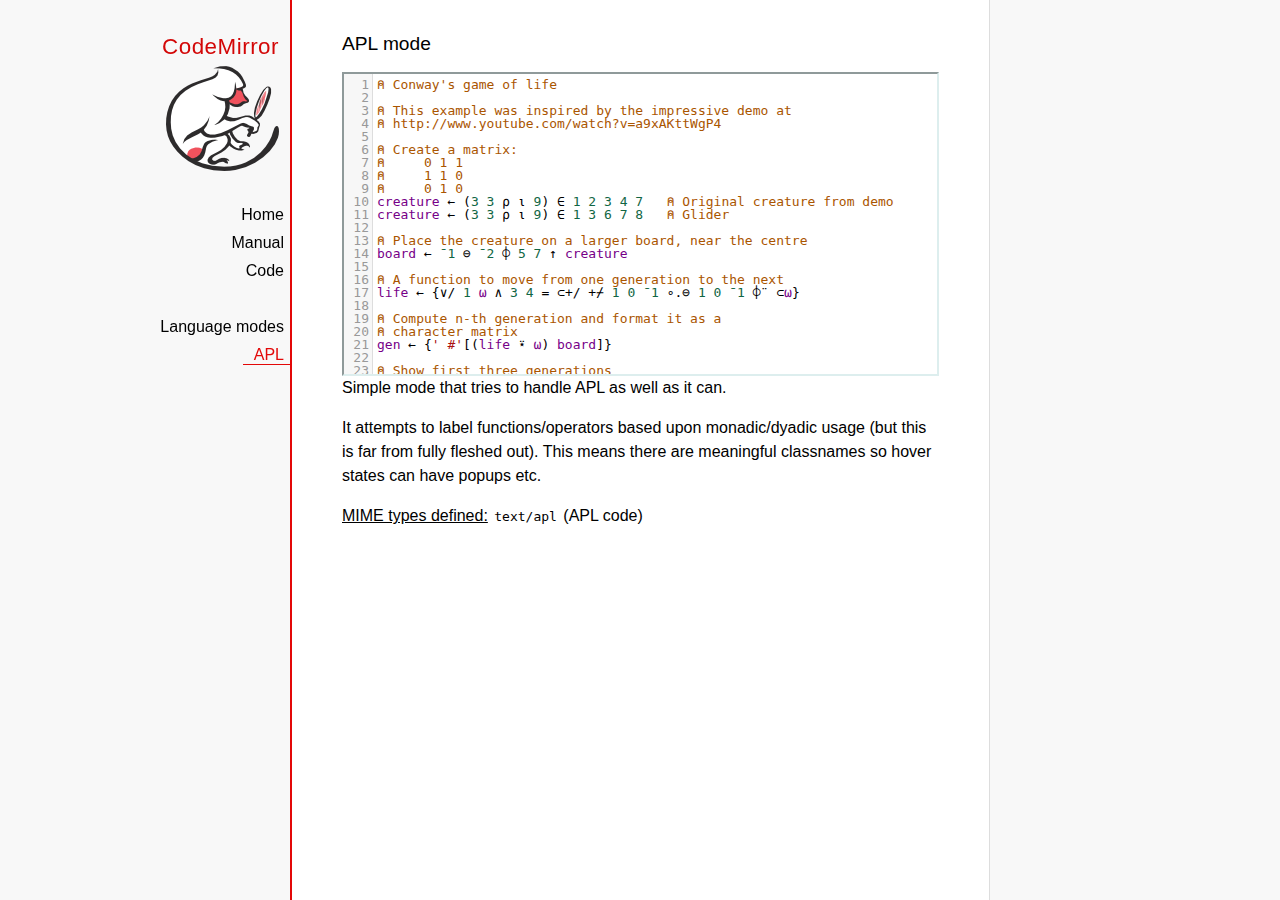
<file: src/main/resources/static/tinymce/plugins/codemirror/codemirror-4.8/mode/apl/index.html>
<!doctype html>

<title>CodeMirror: APL mode</title>
<meta charset="utf-8"/>
<link rel=stylesheet href="../../doc/docs.css">

<link rel="stylesheet" href="../../lib/codemirror.css">
<script src="../../lib/codemirror.js"></script>
<script src="../../addon/edit/matchbrackets.js"></script>
<script src="./apl.js"></script>
<style>
	.CodeMirror { border: 2px inset #dee; }
    </style>
<div id=nav>
  <a href="http://codemirror.net"><h1>CodeMirror</h1><img id=logo src="../../doc/logo.png"></a>

  <ul>
    <li><a href="../../index.html">Home</a>
    <li><a href="../../doc/manual.html">Manual</a>
    <li><a href="https://github.com/codemirror/codemirror">Code</a>
  </ul>
  <ul>
    <li><a href="../index.html">Language modes</a>
    <li><a class=active href="#">APL</a>
  </ul>
</div>

<article>
<h2>APL mode</h2>
<form><textarea id="code" name="code">
⍝ Conway's game of life

⍝ This example was inspired by the impressive demo at
⍝ http://www.youtube.com/watch?v=a9xAKttWgP4

⍝ Create a matrix:
⍝     0 1 1
⍝     1 1 0
⍝     0 1 0
creature ← (3 3 ⍴ ⍳ 9) ∈ 1 2 3 4 7   ⍝ Original creature from demo
creature ← (3 3 ⍴ ⍳ 9) ∈ 1 3 6 7 8   ⍝ Glider

⍝ Place the creature on a larger board, near the centre
board ← ¯1 ⊖ ¯2 ⌽ 5 7 ↑ creature

⍝ A function to move from one generation to the next
life ← {∨/ 1 ⍵ ∧ 3 4 = ⊂+/ +⌿ 1 0 ¯1 ∘.⊖ 1 0 ¯1 ⌽¨ ⊂⍵}

⍝ Compute n-th generation and format it as a
⍝ character matrix
gen ← {' #'[(life ⍣ ⍵) board]}

⍝ Show first three generations
(gen 1) (gen 2) (gen 3)
</textarea></form>

    <script>
      var editor = CodeMirror.fromTextArea(document.getElementById("code"), {
        lineNumbers: true,
        matchBrackets: true,
        mode: "text/apl"
      });
    </script>

    <p>Simple mode that tries to handle APL as well as it can.</p>
    <p>It attempts to label functions/operators based upon
    monadic/dyadic usage (but this is far from fully fleshed out).
    This means there are meaningful classnames so hover states can
    have popups etc.</p>

    <p><strong>MIME types defined:</strong> <code>text/apl</code> (APL code)</p>
  </article>
</file>
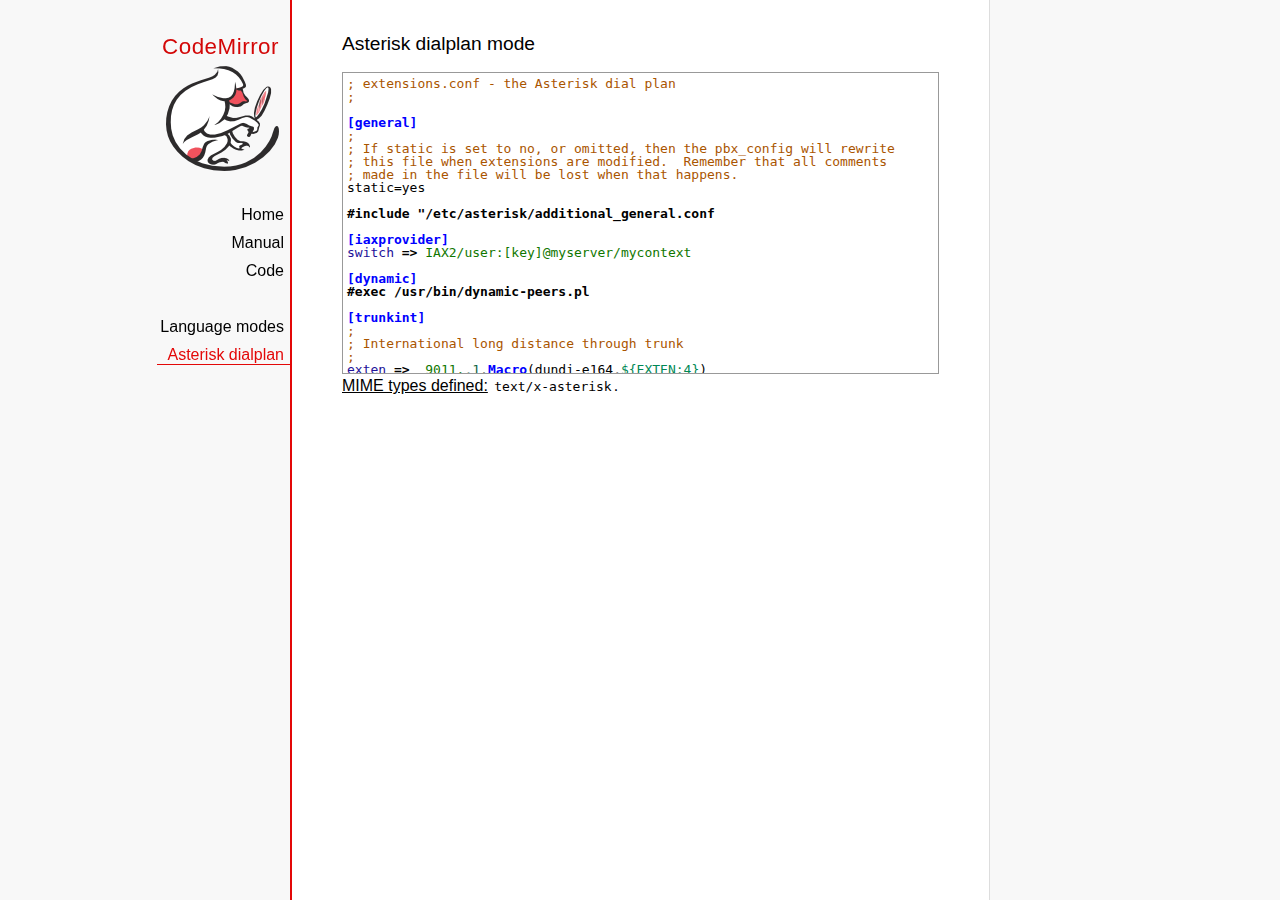
<file: src/main/resources/static/tinymce/plugins/codemirror/codemirror-4.8/mode/asterisk/index.html>
<!doctype html>

<title>CodeMirror: Asterisk dialplan mode</title>
<meta charset="utf-8"/>
<link rel=stylesheet href="../../doc/docs.css">

<link rel="stylesheet" href="../../lib/codemirror.css">
<script src="../../lib/codemirror.js"></script>
<script src="asterisk.js"></script>
<style>
      .CodeMirror {border: 1px solid #999;}
      .cm-s-default span.cm-arrow { color: red; }
    </style>
<div id=nav>
  <a href="http://codemirror.net"><h1>CodeMirror</h1><img id=logo src="../../doc/logo.png"></a>

  <ul>
    <li><a href="../../index.html">Home</a>
    <li><a href="../../doc/manual.html">Manual</a>
    <li><a href="https://github.com/codemirror/codemirror">Code</a>
  </ul>
  <ul>
    <li><a href="../index.html">Language modes</a>
    <li><a class=active href="#">Asterisk dialplan</a>
  </ul>
</div>

<article>
<h2>Asterisk dialplan mode</h2>
<form><textarea id="code" name="code">
; extensions.conf - the Asterisk dial plan
;

[general]
;
; If static is set to no, or omitted, then the pbx_config will rewrite
; this file when extensions are modified.  Remember that all comments
; made in the file will be lost when that happens.
static=yes

#include "/etc/asterisk/additional_general.conf

[iaxprovider]
switch => IAX2/user:[key]@myserver/mycontext

[dynamic]
#exec /usr/bin/dynamic-peers.pl

[trunkint]
;
; International long distance through trunk
;
exten => _9011.,1,Macro(dundi-e164,${EXTEN:4})
exten => _9011.,n,Dial(${GLOBAL(TRUNK)}/${FILTER(0-9,${EXTEN:${GLOBAL(TRUNKMSD)}})})

[local]
;
; Master context for local, toll-free, and iaxtel calls only
;
ignorepat => 9
include => default

[demo]
include => stdexten
;
; We start with what to do when a call first comes in.
;
exten => s,1,Wait(1)			; Wait a second, just for fun
same  => n,Answer			; Answer the line
same  => n,Set(TIMEOUT(digit)=5)	; Set Digit Timeout to 5 seconds
same  => n,Set(TIMEOUT(response)=10)	; Set Response Timeout to 10 seconds
same  => n(restart),BackGround(demo-congrats)	; Play a congratulatory message
same  => n(instruct),BackGround(demo-instruct)	; Play some instructions
same  => n,WaitExten			; Wait for an extension to be dialed.

exten => 2,1,BackGround(demo-moreinfo)	; Give some more information.
exten => 2,n,Goto(s,instruct)

exten => 3,1,Set(LANGUAGE()=fr)		; Set language to french
exten => 3,n,Goto(s,restart)		; Start with the congratulations

exten => 1000,1,Goto(default,s,1)
;
; We also create an example user, 1234, who is on the console and has
; voicemail, etc.
;
exten => 1234,1,Playback(transfer,skip)		; "Please hold while..."
					; (but skip if channel is not up)
exten => 1234,n,Gosub(${EXTEN},stdexten(${GLOBAL(CONSOLE)}))
exten => 1234,n,Goto(default,s,1)		; exited Voicemail

exten => 1235,1,Voicemail(1234,u)		; Right to voicemail

exten => 1236,1,Dial(Console/dsp)		; Ring forever
exten => 1236,n,Voicemail(1234,b)		; Unless busy

;
; # for when they're done with the demo
;
exten => #,1,Playback(demo-thanks)	; "Thanks for trying the demo"
exten => #,n,Hangup			; Hang them up.

;
; A timeout and "invalid extension rule"
;
exten => t,1,Goto(#,1)			; If they take too long, give up
exten => i,1,Playback(invalid)		; "That's not valid, try again"

;
; Create an extension, 500, for dialing the
; Asterisk demo.
;
exten => 500,1,Playback(demo-abouttotry); Let them know what's going on
exten => 500,n,Dial(IAX2/guest@pbx.digium.com/s@default)	; Call the Asterisk demo
exten => 500,n,Playback(demo-nogo)	; Couldn't connect to the demo site
exten => 500,n,Goto(s,6)		; Return to the start over message.

;
; Create an extension, 600, for evaluating echo latency.
;
exten => 600,1,Playback(demo-echotest)	; Let them know what's going on
exten => 600,n,Echo			; Do the echo test
exten => 600,n,Playback(demo-echodone)	; Let them know it's over
exten => 600,n,Goto(s,6)		; Start over

;
;	You can use the Macro Page to intercom a individual user
exten => 76245,1,Macro(page,SIP/Grandstream1)
; or if your peernames are the same as extensions
exten => _7XXX,1,Macro(page,SIP/${EXTEN})
;
;
; System Wide Page at extension 7999
;
exten => 7999,1,Set(TIMEOUT(absolute)=60)
exten => 7999,2,Page(Local/Grandstream1@page&Local/Xlite1@page&Local/1234@page/n,d)

; Give voicemail at extension 8500
;
exten => 8500,1,VoicemailMain
exten => 8500,n,Goto(s,6)

    </textarea></form>
    <script>
      var editor = CodeMirror.fromTextArea(document.getElementById("code"), {
        mode: "text/x-asterisk",
        matchBrackets: true,
        lineNumber: true
      });
    </script>

    <p><strong>MIME types defined:</strong> <code>text/x-asterisk</code>.</p>

  </article>
</file>
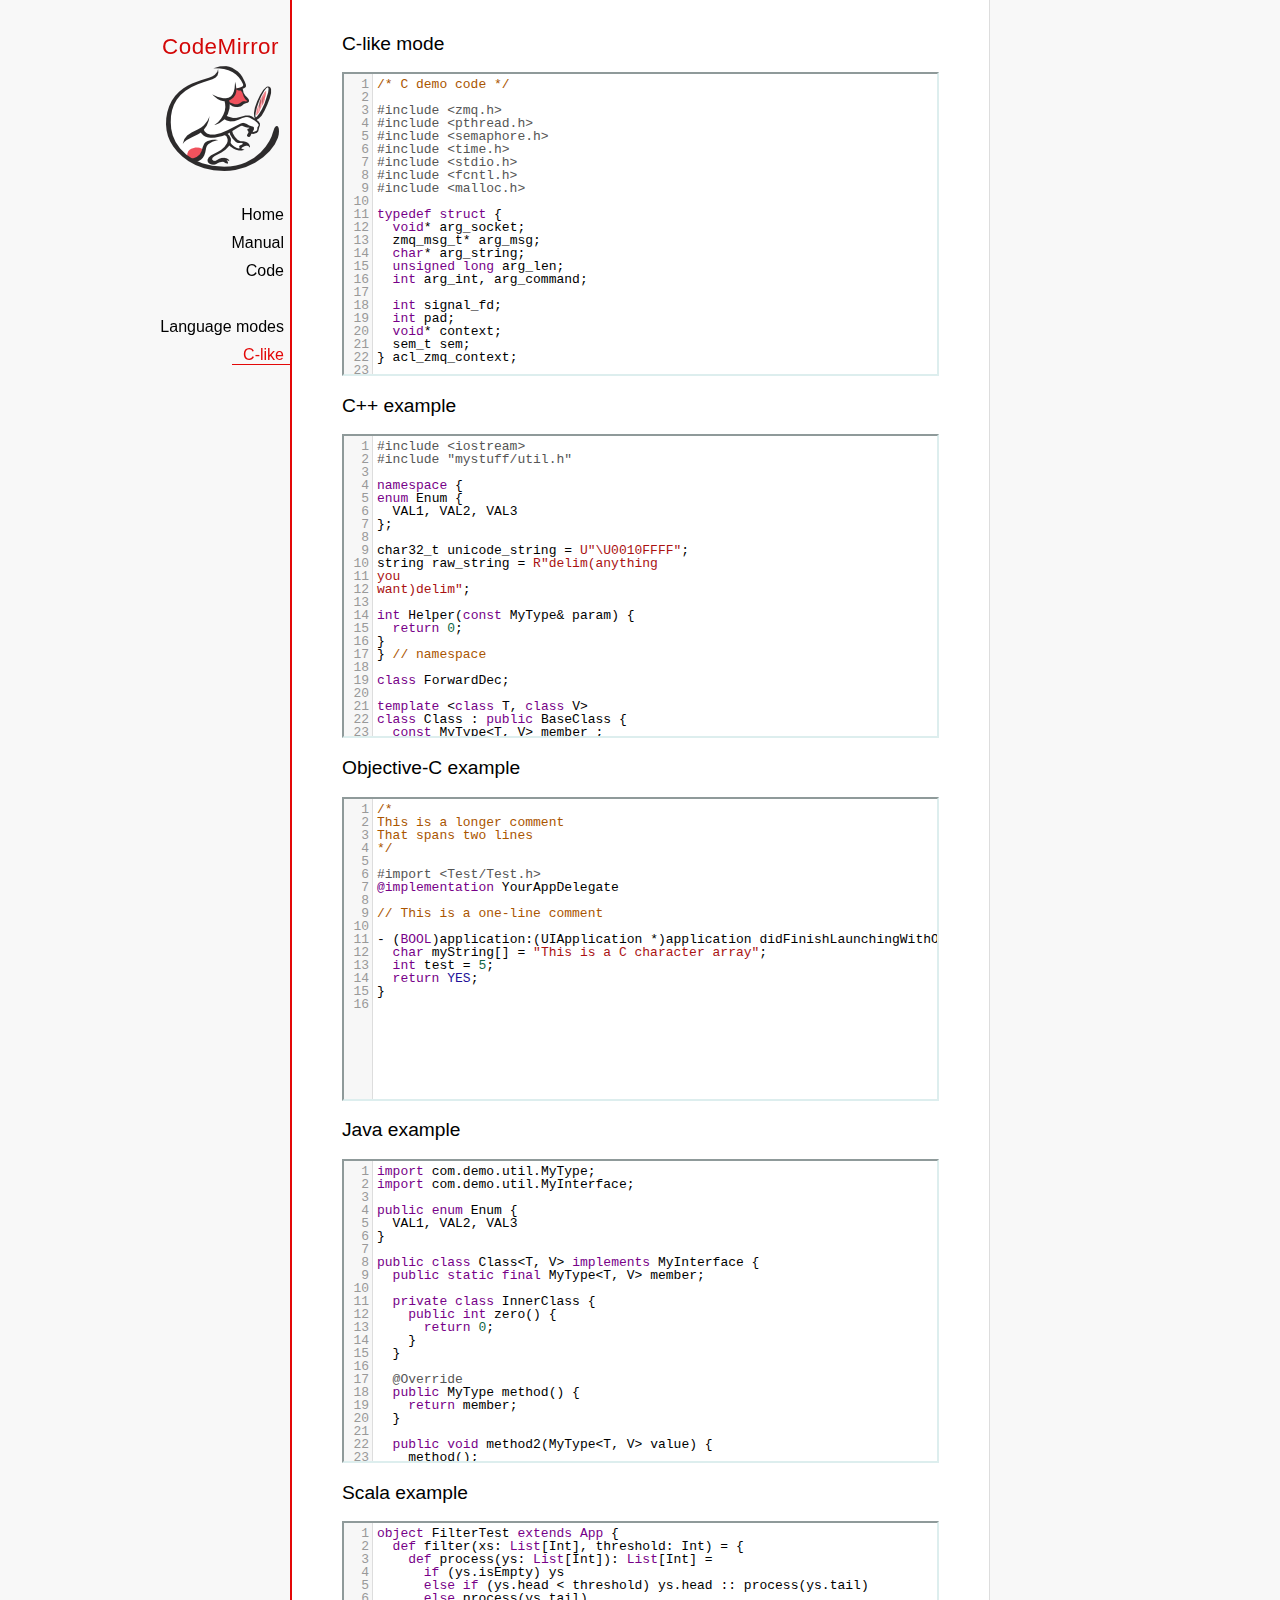
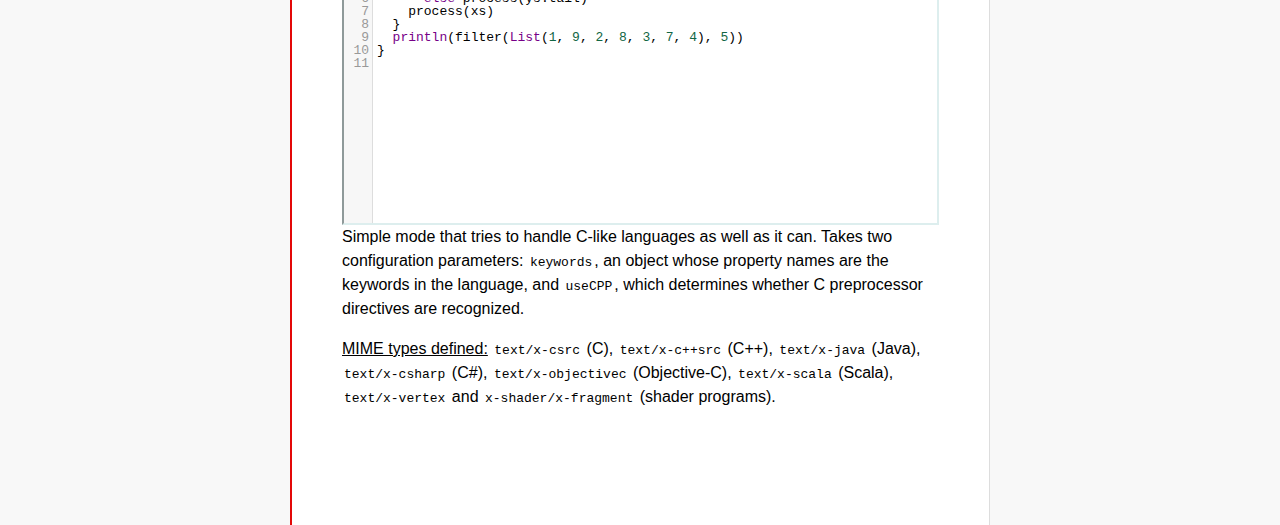
<file: src/main/resources/static/tinymce/plugins/codemirror/codemirror-4.8/mode/clike/index.html>
<!doctype html>

<title>CodeMirror: C-like mode</title>
<meta charset="utf-8"/>
<link rel=stylesheet href="../../doc/docs.css">

<link rel="stylesheet" href="../../lib/codemirror.css">
<script src="../../lib/codemirror.js"></script>
<script src="../../addon/edit/matchbrackets.js"></script>
<link rel="stylesheet" href="../../addon/hint/show-hint.css">
<script src="../../addon/hint/show-hint.js"></script>
<script src="clike.js"></script>
<style>.CodeMirror {border: 2px inset #dee;}</style>
<div id=nav>
  <a href="http://codemirror.net"><h1>CodeMirror</h1><img id=logo src="../../doc/logo.png"></a>

  <ul>
    <li><a href="../../index.html">Home</a>
    <li><a href="../../doc/manual.html">Manual</a>
    <li><a href="https://github.com/codemirror/codemirror">Code</a>
  </ul>
  <ul>
    <li><a href="../index.html">Language modes</a>
    <li><a class=active href="#">C-like</a>
  </ul>
</div>

<article>
<h2>C-like mode</h2>

<div><textarea id="c-code">
/* C demo code */

#include <zmq.h>
#include <pthread.h>
#include <semaphore.h>
#include <time.h>
#include <stdio.h>
#include <fcntl.h>
#include <malloc.h>

typedef struct {
  void* arg_socket;
  zmq_msg_t* arg_msg;
  char* arg_string;
  unsigned long arg_len;
  int arg_int, arg_command;

  int signal_fd;
  int pad;
  void* context;
  sem_t sem;
} acl_zmq_context;

#define p(X) (context->arg_##X)

void* zmq_thread(void* context_pointer) {
  acl_zmq_context* context = (acl_zmq_context*)context_pointer;
  char ok = 'K', err = 'X';
  int res;

  while (1) {
    while ((res = sem_wait(&amp;context->sem)) == EINTR);
    if (res) {write(context->signal_fd, &amp;err, 1); goto cleanup;}
    switch(p(command)) {
    case 0: goto cleanup;
    case 1: p(socket) = zmq_socket(context->context, p(int)); break;
    case 2: p(int) = zmq_close(p(socket)); break;
    case 3: p(int) = zmq_bind(p(socket), p(string)); break;
    case 4: p(int) = zmq_connect(p(socket), p(string)); break;
    case 5: p(int) = zmq_getsockopt(p(socket), p(int), (void*)p(string), &amp;p(len)); break;
    case 6: p(int) = zmq_setsockopt(p(socket), p(int), (void*)p(string), p(len)); break;
    case 7: p(int) = zmq_send(p(socket), p(msg), p(int)); break;
    case 8: p(int) = zmq_recv(p(socket), p(msg), p(int)); break;
    case 9: p(int) = zmq_poll(p(socket), p(int), p(len)); break;
    }
    p(command) = errno;
    write(context->signal_fd, &amp;ok, 1);
  }
 cleanup:
  close(context->signal_fd);
  free(context_pointer);
  return 0;
}

void* zmq_thread_init(void* zmq_context, int signal_fd) {
  acl_zmq_context* context = malloc(sizeof(acl_zmq_context));
  pthread_t thread;

  context->context = zmq_context;
  context->signal_fd = signal_fd;
  sem_init(&amp;context->sem, 1, 0);
  pthread_create(&amp;thread, 0, &amp;zmq_thread, context);
  pthread_detach(thread);
  return context;
}
</textarea></div>

<h2>C++ example</h2>

<div><textarea id="cpp-code">
#include <iostream>
#include "mystuff/util.h"

namespace {
enum Enum {
  VAL1, VAL2, VAL3
};

char32_t unicode_string = U"\U0010FFFF";
string raw_string = R"delim(anything
you
want)delim";

int Helper(const MyType& param) {
  return 0;
}
} // namespace

class ForwardDec;

template <class T, class V>
class Class : public BaseClass {
  const MyType<T, V> member_;

 public:
  const MyType<T, V>& Method() const {
    return member_;
  }

  void Method2(MyType<T, V>* value);
}

template <class T, class V>
void Class::Method2(MyType<T, V>* value) {
  std::out << 1 >> method();
  value->Method3(member_);
  member_ = value;
}
</textarea></div>

<h2>Objective-C example</h2>

<div><textarea id="objectivec-code">
/*
This is a longer comment
That spans two lines
*/

#import <Test/Test.h>
@implementation YourAppDelegate

// This is a one-line comment

- (BOOL)application:(UIApplication *)application didFinishLaunchingWithOptions:(NSDictionary *)launchOptions{
  char myString[] = "This is a C character array";
  int test = 5;
  return YES;
}
</textarea></div>

<h2>Java example</h2>

<div><textarea id="java-code">
import com.demo.util.MyType;
import com.demo.util.MyInterface;

public enum Enum {
  VAL1, VAL2, VAL3
}

public class Class<T, V> implements MyInterface {
  public static final MyType<T, V> member;
  
  private class InnerClass {
    public int zero() {
      return 0;
    }
  }

  @Override
  public MyType method() {
    return member;
  }

  public void method2(MyType<T, V> value) {
    method();
    value.method3();
    member = value;
  }
}
</textarea></div>

<h2>Scala example</h2>

<div><textarea id="scala-code">
object FilterTest extends App {
  def filter(xs: List[Int], threshold: Int) = {
    def process(ys: List[Int]): List[Int] =
      if (ys.isEmpty) ys
      else if (ys.head < threshold) ys.head :: process(ys.tail)
      else process(ys.tail)
    process(xs)
  }
  println(filter(List(1, 9, 2, 8, 3, 7, 4), 5))
}
</textarea></div>

    <script>
      var cEditor = CodeMirror.fromTextArea(document.getElementById("c-code"), {
        lineNumbers: true,
        matchBrackets: true,
        mode: "text/x-csrc"
      });
      var cppEditor = CodeMirror.fromTextArea(document.getElementById("cpp-code"), {
        lineNumbers: true,
        matchBrackets: true,
        mode: "text/x-c++src"
      });
      var javaEditor = CodeMirror.fromTextArea(document.getElementById("java-code"), {
        lineNumbers: true,
        matchBrackets: true,
        mode: "text/x-java"
      });
      var objectivecEditor = CodeMirror.fromTextArea(document.getElementById("objectivec-code"), {
        lineNumbers: true,
        matchBrackets: true,
        mode: "text/x-objectivec"
      });
      var scalaEditor = CodeMirror.fromTextArea(document.getElementById("scala-code"), {
        lineNumbers: true,
        matchBrackets: true,
        mode: "text/x-scala"
      });
      var mac = CodeMirror.keyMap.default == CodeMirror.keyMap.macDefault;
      CodeMirror.keyMap.default[(mac ? "Cmd" : "Ctrl") + "-Space"] = "autocomplete";
    </script>

    <p>Simple mode that tries to handle C-like languages as well as it
    can. Takes two configuration parameters: <code>keywords</code>, an
    object whose property names are the keywords in the language,
    and <code>useCPP</code>, which determines whether C preprocessor
    directives are recognized.</p>

    <p><strong>MIME types defined:</strong> <code>text/x-csrc</code>
    (C), <code>text/x-c++src</code> (C++), <code>text/x-java</code>
    (Java), <code>text/x-csharp</code> (C#),
    <code>text/x-objectivec</code> (Objective-C),
    <code>text/x-scala</code> (Scala), <code>text/x-vertex</code>
    and <code>x-shader/x-fragment</code> (shader programs).</p>
</article>
</file>
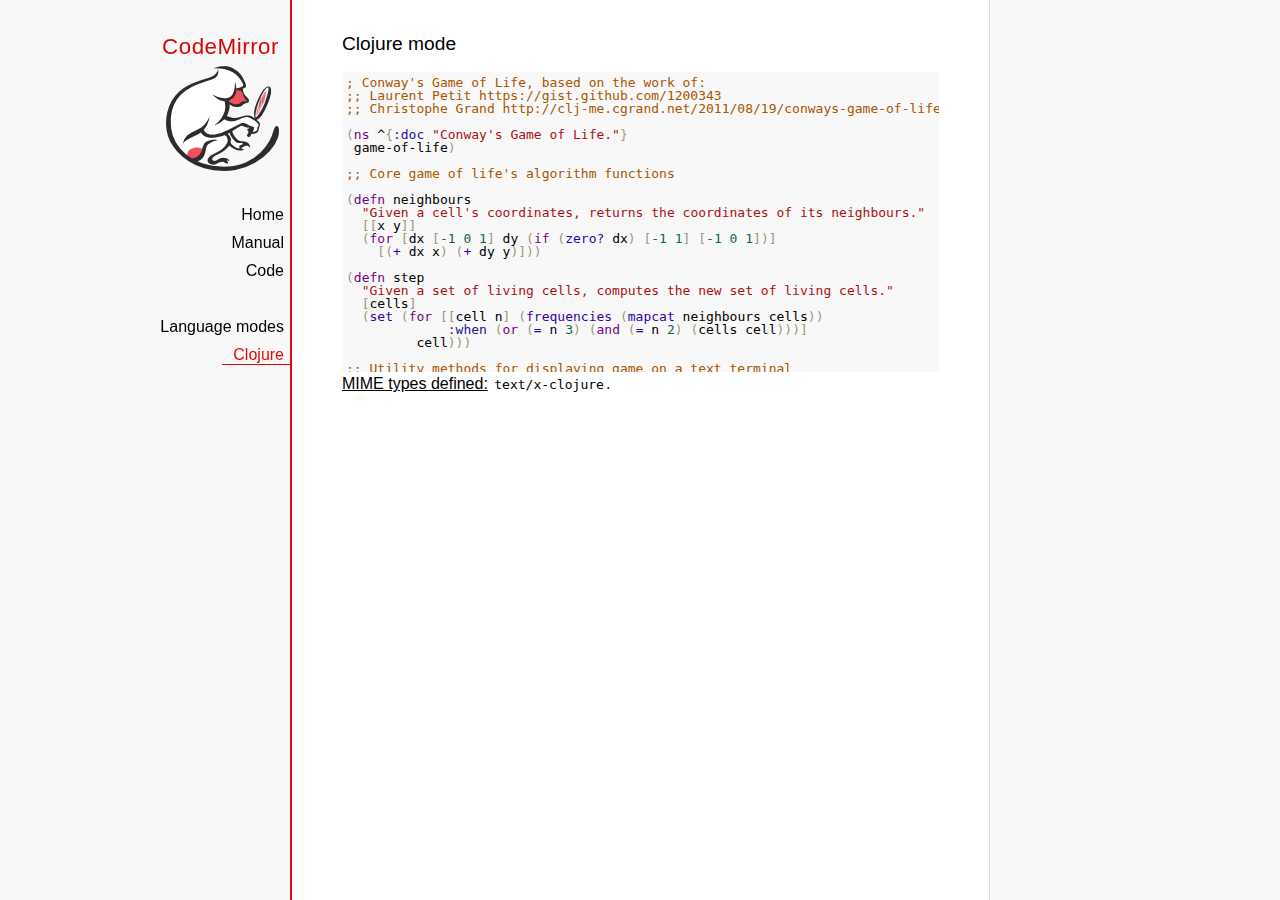
<file: src/main/resources/static/tinymce/plugins/codemirror/codemirror-4.8/mode/clojure/index.html>
<!doctype html>

<title>CodeMirror: Clojure mode</title>
<meta charset="utf-8"/>
<link rel=stylesheet href="../../doc/docs.css">

<link rel="stylesheet" href="../../lib/codemirror.css">
<script src="../../lib/codemirror.js"></script>
<script src="clojure.js"></script>
<style>.CodeMirror {background: #f8f8f8;}</style>
<div id=nav>
  <a href="http://codemirror.net"><h1>CodeMirror</h1><img id=logo src="../../doc/logo.png"></a>

  <ul>
    <li><a href="../../index.html">Home</a>
    <li><a href="../../doc/manual.html">Manual</a>
    <li><a href="https://github.com/codemirror/codemirror">Code</a>
  </ul>
  <ul>
    <li><a href="../index.html">Language modes</a>
    <li><a class=active href="#">Clojure</a>
  </ul>
</div>

<article>
<h2>Clojure mode</h2>
<form><textarea id="code" name="code">
; Conway's Game of Life, based on the work of:
;; Laurent Petit https://gist.github.com/1200343
;; Christophe Grand http://clj-me.cgrand.net/2011/08/19/conways-game-of-life

(ns ^{:doc "Conway's Game of Life."}
 game-of-life)

;; Core game of life's algorithm functions

(defn neighbours
  "Given a cell's coordinates, returns the coordinates of its neighbours."
  [[x y]]
  (for [dx [-1 0 1] dy (if (zero? dx) [-1 1] [-1 0 1])]
    [(+ dx x) (+ dy y)]))

(defn step
  "Given a set of living cells, computes the new set of living cells."
  [cells]
  (set (for [[cell n] (frequencies (mapcat neighbours cells))
             :when (or (= n 3) (and (= n 2) (cells cell)))]
         cell)))

;; Utility methods for displaying game on a text terminal

(defn print-board
  "Prints a board on *out*, representing a step in the game."
  [board w h]
  (doseq [x (range (inc w)) y (range (inc h))]
    (if (= y 0) (print "\n"))
    (print (if (board [x y]) "[X]" " . "))))

(defn display-grids
  "Prints a squence of boards on *out*, representing several steps."
  [grids w h]
  (doseq [board grids]
    (print-board board w h)
    (print "\n")))

;; Launches an example board

(def
  ^{:doc "board represents the initial set of living cells"}
   board #{[2 1] [2 2] [2 3]})

(display-grids (take 3 (iterate step board)) 5 5)

;; Let's play with characters
(println \1 \a \# \\
         \" \( \newline
         \} \" \space
         \tab \return \backspace
         \u1000 \uAaAa \u9F9F)

</textarea></form>
    <script>
      var editor = CodeMirror.fromTextArea(document.getElementById("code"), {});
    </script>

    <p><strong>MIME types defined:</strong> <code>text/x-clojure</code>.</p>

  </article>
</file>
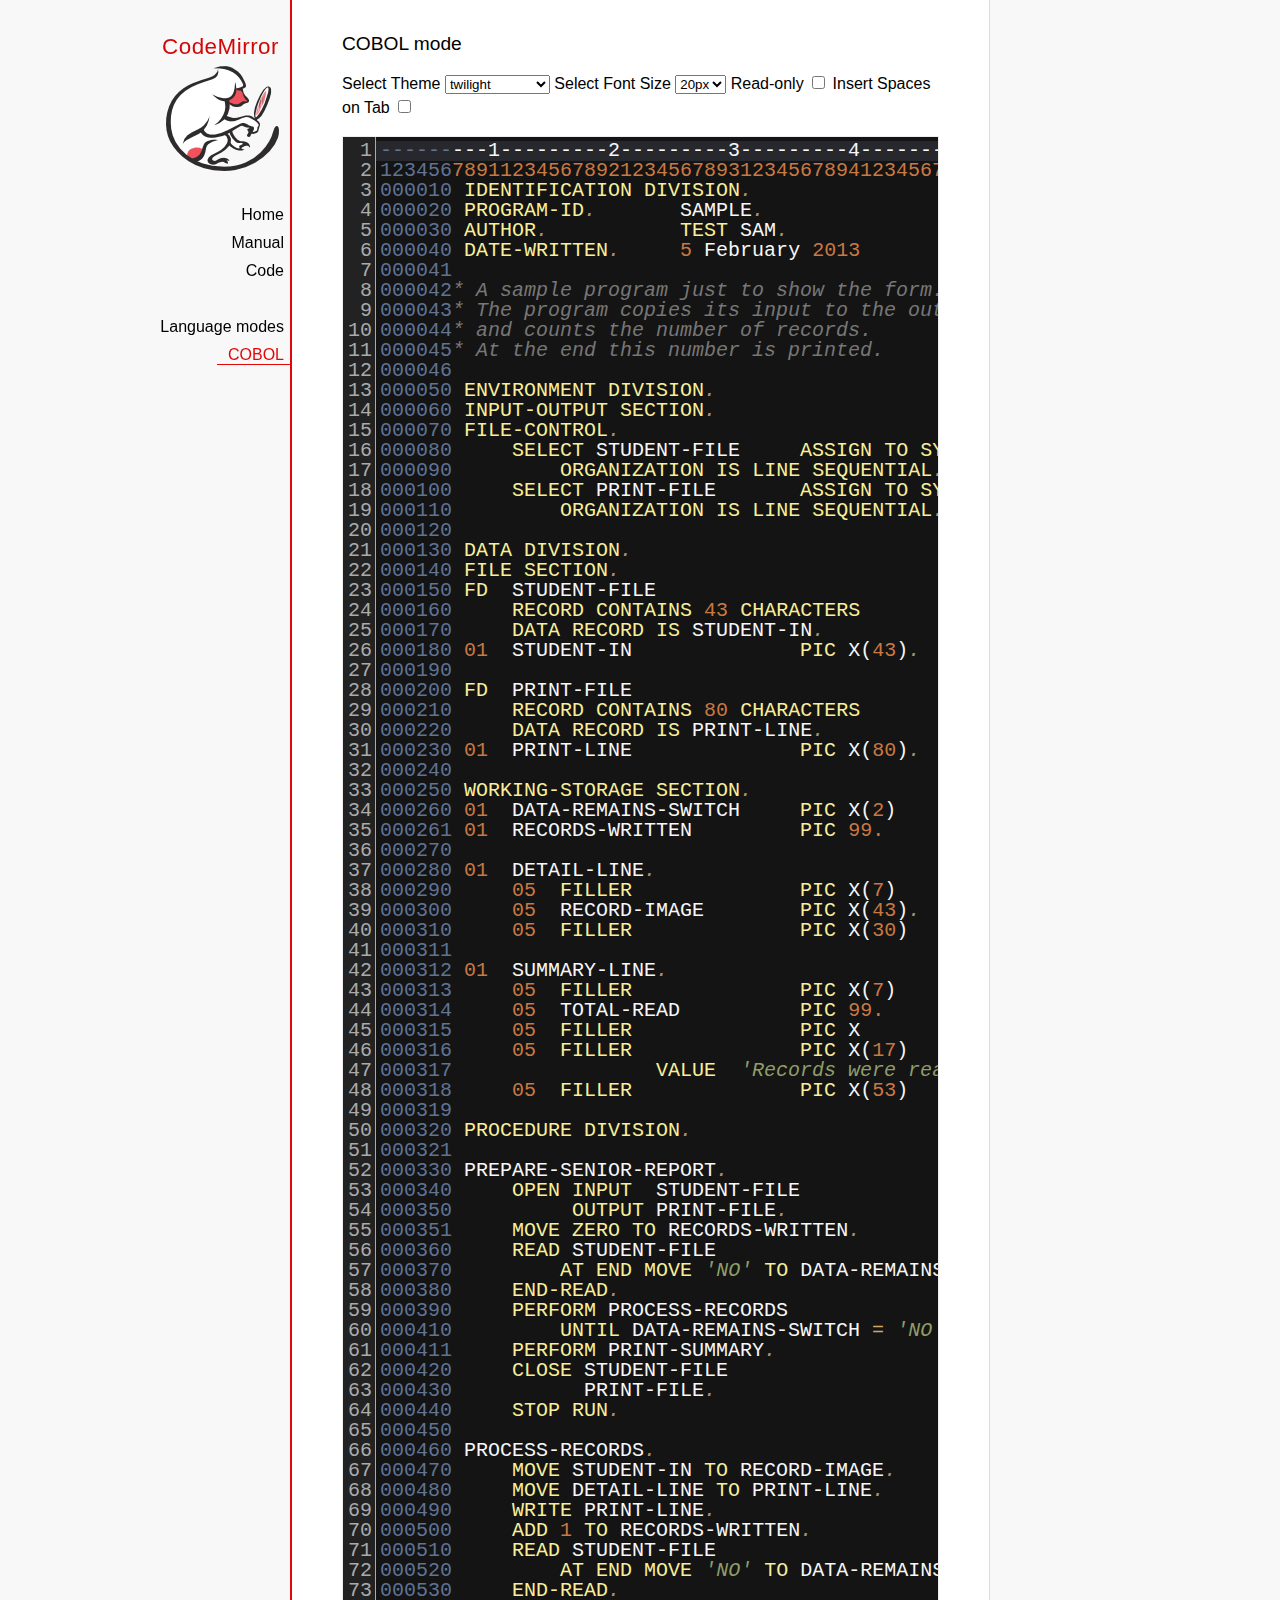
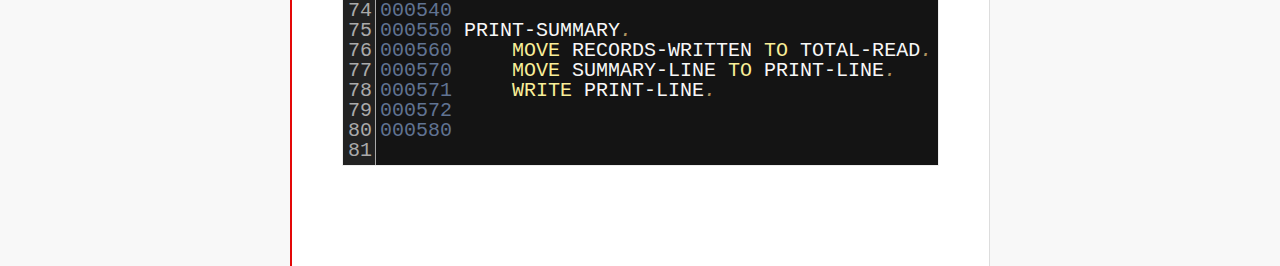
<file: src/main/resources/static/tinymce/plugins/codemirror/codemirror-4.8/mode/cobol/index.html>
<!doctype html>

<title>CodeMirror: COBOL mode</title>
<meta charset="utf-8"/>
<link rel=stylesheet href="../../doc/docs.css">

<link rel="stylesheet" href="../../lib/codemirror.css">
<link rel="stylesheet" href="../../theme/neat.css">
<link rel="stylesheet" href="../../theme/elegant.css">
<link rel="stylesheet" href="../../theme/erlang-dark.css">
<link rel="stylesheet" href="../../theme/night.css">
<link rel="stylesheet" href="../../theme/monokai.css">
<link rel="stylesheet" href="../../theme/cobalt.css">
<link rel="stylesheet" href="../../theme/eclipse.css">
<link rel="stylesheet" href="../../theme/rubyblue.css">
<link rel="stylesheet" href="../../theme/lesser-dark.css">
<link rel="stylesheet" href="../../theme/xq-dark.css">
<link rel="stylesheet" href="../../theme/xq-light.css">
<link rel="stylesheet" href="../../theme/ambiance.css">
<link rel="stylesheet" href="../../theme/blackboard.css">
<link rel="stylesheet" href="../../theme/vibrant-ink.css">
<link rel="stylesheet" href="../../theme/solarized.css">
<link rel="stylesheet" href="../../theme/twilight.css">
<link rel="stylesheet" href="../../theme/midnight.css">
<link rel="stylesheet" href="../../addon/dialog/dialog.css">
<script src="../../lib/codemirror.js"></script>
<script src="../../addon/edit/matchbrackets.js"></script>
<script src="cobol.js"></script>
<script src="../../addon/selection/active-line.js"></script>
<script src="../../addon/search/search.js"></script>
<script src="../../addon/dialog/dialog.js"></script>
<script src="../../addon/search/searchcursor.js"></script>
<style>
        .CodeMirror {
          border: 1px solid #eee;
          font-size : 20px;
          height : auto !important;
        }
        .CodeMirror-activeline-background {background: #555555 !important;}
    </style>
<div id=nav>
  <a href="http://codemirror.net"><h1>CodeMirror</h1><img id=logo src="../../doc/logo.png"></a>

  <ul>
    <li><a href="../../index.html">Home</a>
    <li><a href="../../doc/manual.html">Manual</a>
    <li><a href="https://github.com/codemirror/codemirror">Code</a>
  </ul>
  <ul>
    <li><a href="../index.html">Language modes</a>
    <li><a class=active href="#">COBOL</a>
  </ul>
</div>

<article>
<h2>COBOL mode</h2>

    <p> Select Theme <select onchange="selectTheme()" id="selectTheme">
        <option>default</option>
        <option>ambiance</option>
        <option>blackboard</option>
        <option>cobalt</option>
        <option>eclipse</option>
        <option>elegant</option>
        <option>erlang-dark</option>
        <option>lesser-dark</option>
        <option>midnight</option>
        <option>monokai</option>
        <option>neat</option>
        <option>night</option>
        <option>rubyblue</option>
        <option>solarized dark</option>
        <option>solarized light</option>
        <option selected>twilight</option>
        <option>vibrant-ink</option>
        <option>xq-dark</option>
        <option>xq-light</option>
    </select>    Select Font Size <select onchange="selectFontsize()" id="selectFontSize">
          <option value="13px">13px</option>
          <option value="14px">14px</option>
          <option value="16px">16px</option>
          <option value="18px">18px</option>
          <option value="20px" selected="selected">20px</option>
          <option value="24px">24px</option>
          <option value="26px">26px</option>
          <option value="28px">28px</option>
          <option value="30px">30px</option>
          <option value="32px">32px</option>
          <option value="34px">34px</option>
          <option value="36px">36px</option>
        </select>
<label for="checkBoxReadOnly">Read-only</label>
<input type="checkbox" id="checkBoxReadOnly" onchange="selectReadOnly()">
<label for="id_tabToIndentSpace">Insert Spaces on Tab</label>
<input type="checkbox" id="id_tabToIndentSpace" onchange="tabToIndentSpace()">
</p>
<textarea id="code" name="code">
---------1---------2---------3---------4---------5---------6---------7---------8
12345678911234567892123456789312345678941234567895123456789612345678971234567898
000010 IDENTIFICATION DIVISION.                                        MODTGHERE
000020 PROGRAM-ID.       SAMPLE.
000030 AUTHOR.           TEST SAM. 
000040 DATE-WRITTEN.     5 February 2013
000041
000042* A sample program just to show the form.
000043* The program copies its input to the output,
000044* and counts the number of records.
000045* At the end this number is printed.
000046
000050 ENVIRONMENT DIVISION.
000060 INPUT-OUTPUT SECTION.
000070 FILE-CONTROL.
000080     SELECT STUDENT-FILE     ASSIGN TO SYSIN
000090         ORGANIZATION IS LINE SEQUENTIAL.
000100     SELECT PRINT-FILE       ASSIGN TO SYSOUT
000110         ORGANIZATION IS LINE SEQUENTIAL.
000120
000130 DATA DIVISION.
000140 FILE SECTION.
000150 FD  STUDENT-FILE
000160     RECORD CONTAINS 43 CHARACTERS
000170     DATA RECORD IS STUDENT-IN.
000180 01  STUDENT-IN              PIC X(43).
000190
000200 FD  PRINT-FILE
000210     RECORD CONTAINS 80 CHARACTERS
000220     DATA RECORD IS PRINT-LINE.
000230 01  PRINT-LINE              PIC X(80).
000240
000250 WORKING-STORAGE SECTION.
000260 01  DATA-REMAINS-SWITCH     PIC X(2)      VALUE SPACES.
000261 01  RECORDS-WRITTEN         PIC 99.
000270
000280 01  DETAIL-LINE.
000290     05  FILLER              PIC X(7)      VALUE SPACES.
000300     05  RECORD-IMAGE        PIC X(43).
000310     05  FILLER              PIC X(30)     VALUE SPACES.
000311 
000312 01  SUMMARY-LINE.
000313     05  FILLER              PIC X(7)      VALUE SPACES.
000314     05  TOTAL-READ          PIC 99.
000315     05  FILLER              PIC X         VALUE SPACE.
000316     05  FILLER              PIC X(17)     
000317                 VALUE  'Records were read'.
000318     05  FILLER              PIC X(53)     VALUE SPACES.
000319
000320 PROCEDURE DIVISION.
000321
000330 PREPARE-SENIOR-REPORT.
000340     OPEN INPUT  STUDENT-FILE
000350          OUTPUT PRINT-FILE.
000351     MOVE ZERO TO RECORDS-WRITTEN.
000360     READ STUDENT-FILE
000370         AT END MOVE 'NO' TO DATA-REMAINS-SWITCH
000380     END-READ.
000390     PERFORM PROCESS-RECORDS
000410         UNTIL DATA-REMAINS-SWITCH = 'NO'.
000411     PERFORM PRINT-SUMMARY.
000420     CLOSE STUDENT-FILE
000430           PRINT-FILE.
000440     STOP RUN.
000450
000460 PROCESS-RECORDS.
000470     MOVE STUDENT-IN TO RECORD-IMAGE.
000480     MOVE DETAIL-LINE TO PRINT-LINE.
000490     WRITE PRINT-LINE.
000500     ADD 1 TO RECORDS-WRITTEN.
000510     READ STUDENT-FILE
000520         AT END MOVE 'NO' TO DATA-REMAINS-SWITCH
000530     END-READ. 
000540
000550 PRINT-SUMMARY.
000560     MOVE RECORDS-WRITTEN TO TOTAL-READ.
000570     MOVE SUMMARY-LINE TO PRINT-LINE.
000571     WRITE PRINT-LINE. 
000572
000580
</textarea>
    <script>
      var editor = CodeMirror.fromTextArea(document.getElementById("code"), {
        lineNumbers: true,
        matchBrackets: true,
        mode: "text/x-cobol",
        theme : "twilight",
        styleActiveLine: true,
        showCursorWhenSelecting : true,  
      });
      function selectTheme() {
        var themeInput = document.getElementById("selectTheme");
        var theme = themeInput.options[themeInput.selectedIndex].innerHTML;
        editor.setOption("theme", theme);
      }
      function selectFontsize() {
        var fontSizeInput = document.getElementById("selectFontSize");
        var fontSize = fontSizeInput.options[fontSizeInput.selectedIndex].innerHTML;
        editor.getWrapperElement().style.fontSize = fontSize;
        editor.refresh();
      }
      function selectReadOnly() {
        editor.setOption("readOnly", document.getElementById("checkBoxReadOnly").checked);
      }
      function tabToIndentSpace() {
        if (document.getElementById("id_tabToIndentSpace").checked) {
            editor.setOption("extraKeys", {Tab: function(cm) { cm.replaceSelection("    ", "end"); }});
        } else {
            editor.setOption("extraKeys", {Tab: function(cm) { cm.replaceSelection("    ", "end"); }});
        }
      }
    </script>
  </article>
</file>
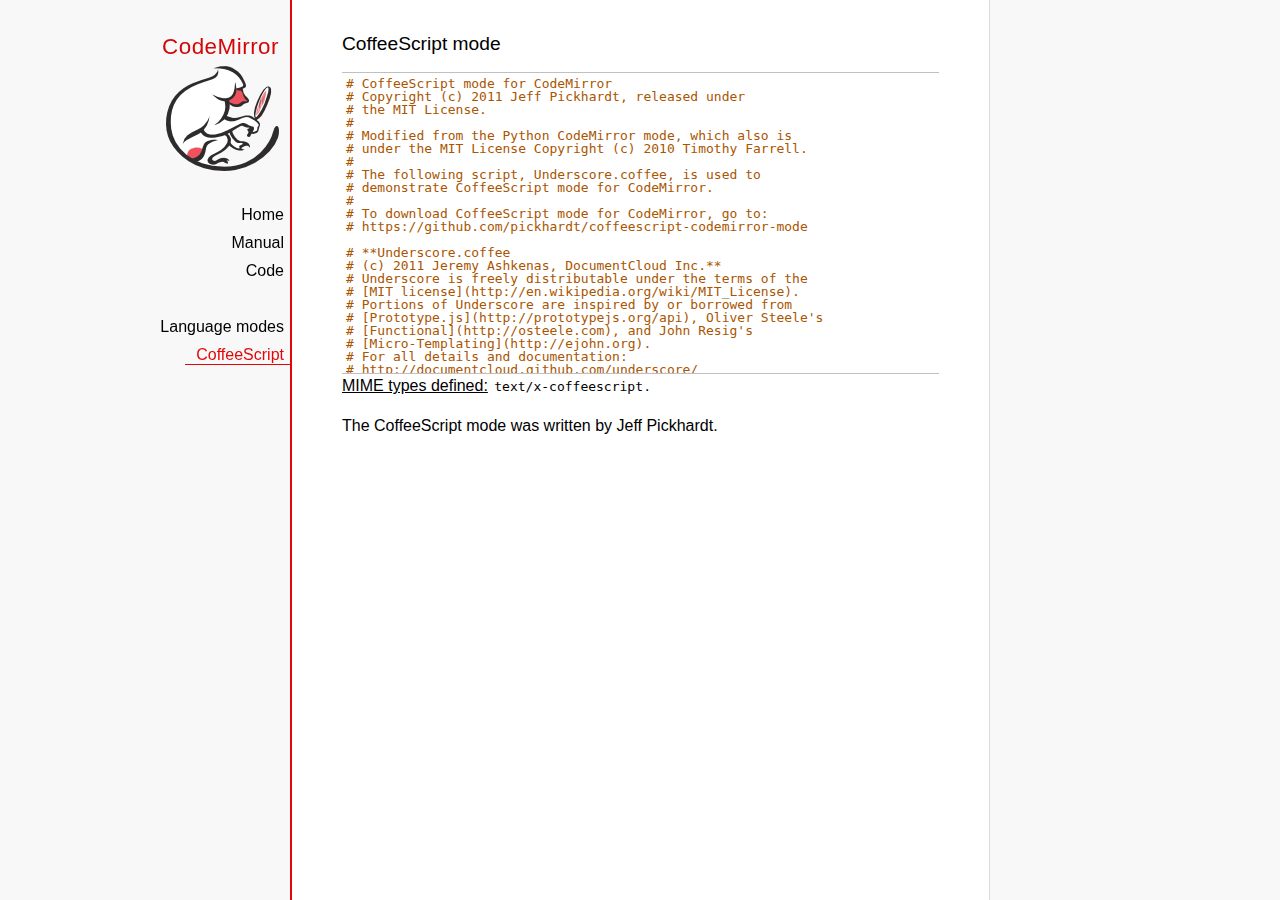
<file: src/main/resources/static/tinymce/plugins/codemirror/codemirror-4.8/mode/coffeescript/index.html>
<!doctype html>

<title>CodeMirror: CoffeeScript mode</title>
<meta charset="utf-8"/>
<link rel=stylesheet href="../../doc/docs.css">

<link rel="stylesheet" href="../../lib/codemirror.css">
<script src="../../lib/codemirror.js"></script>
<script src="coffeescript.js"></script>
<style>.CodeMirror {border-top: 1px solid silver; border-bottom: 1px solid silver;}</style>
<div id=nav>
  <a href="http://codemirror.net"><h1>CodeMirror</h1><img id=logo src="../../doc/logo.png"></a>

  <ul>
    <li><a href="../../index.html">Home</a>
    <li><a href="../../doc/manual.html">Manual</a>
    <li><a href="https://github.com/codemirror/codemirror">Code</a>
  </ul>
  <ul>
    <li><a href="../index.html">Language modes</a>
    <li><a class=active href="#">CoffeeScript</a>
  </ul>
</div>

<article>
<h2>CoffeeScript mode</h2>
<form><textarea id="code" name="code">
# CoffeeScript mode for CodeMirror
# Copyright (c) 2011 Jeff Pickhardt, released under
# the MIT License.
#
# Modified from the Python CodeMirror mode, which also is 
# under the MIT License Copyright (c) 2010 Timothy Farrell.
#
# The following script, Underscore.coffee, is used to 
# demonstrate CoffeeScript mode for CodeMirror.
#
# To download CoffeeScript mode for CodeMirror, go to:
# https://github.com/pickhardt/coffeescript-codemirror-mode

# **Underscore.coffee
# (c) 2011 Jeremy Ashkenas, DocumentCloud Inc.**
# Underscore is freely distributable under the terms of the
# [MIT license](http://en.wikipedia.org/wiki/MIT_License).
# Portions of Underscore are inspired by or borrowed from
# [Prototype.js](http://prototypejs.org/api), Oliver Steele's
# [Functional](http://osteele.com), and John Resig's
# [Micro-Templating](http://ejohn.org).
# For all details and documentation:
# http://documentcloud.github.com/underscore/


# Baseline setup
# --------------

# Establish the root object, `window` in the browser, or `global` on the server.
root = this


# Save the previous value of the `_` variable.
previousUnderscore = root._

### Multiline
    comment
###

# Establish the object that gets thrown to break out of a loop iteration.
# `StopIteration` is SOP on Mozilla.
breaker = if typeof(StopIteration) is 'undefined' then '__break__' else StopIteration


#### Docco style single line comment (title)


# Helper function to escape **RegExp** contents, because JS doesn't have one.
escapeRegExp = (string) -> string.replace(/([.*+?^${}()|[\]\/\\])/g, '\\$1')


# Save bytes in the minified (but not gzipped) version:
ArrayProto = Array.prototype
ObjProto = Object.prototype


# Create quick reference variables for speed access to core prototypes.
slice = ArrayProto.slice
unshift = ArrayProto.unshift
toString = ObjProto.toString
hasOwnProperty = ObjProto.hasOwnProperty
propertyIsEnumerable = ObjProto.propertyIsEnumerable


# All **ECMA5** native implementations we hope to use are declared here.
nativeForEach = ArrayProto.forEach
nativeMap = ArrayProto.map
nativeReduce = ArrayProto.reduce
nativeReduceRight = ArrayProto.reduceRight
nativeFilter = ArrayProto.filter
nativeEvery = ArrayProto.every
nativeSome = ArrayProto.some
nativeIndexOf = ArrayProto.indexOf
nativeLastIndexOf = ArrayProto.lastIndexOf
nativeIsArray = Array.isArray
nativeKeys = Object.keys


# Create a safe reference to the Underscore object for use below.
_ = (obj) -> new wrapper(obj)


# Export the Underscore object for **CommonJS**.
if typeof(exports) != 'undefined' then exports._ = _


# Export Underscore to global scope.
root._ = _


# Current version.
_.VERSION = '1.1.0'


# Collection Functions
# --------------------

# The cornerstone, an **each** implementation.
# Handles objects implementing **forEach**, arrays, and raw objects.
_.each = (obj, iterator, context) ->
  try
    if nativeForEach and obj.forEach is nativeForEach
      obj.forEach iterator, context
    else if _.isNumber obj.length
      iterator.call context, obj[i], i, obj for i in [0...obj.length]
    else
      iterator.call context, val, key, obj for own key, val of obj
  catch e
    throw e if e isnt breaker
  obj


# Return the results of applying the iterator to each element. Use JavaScript
# 1.6's version of **map**, if possible.
_.map = (obj, iterator, context) ->
  return obj.map(iterator, context) if nativeMap and obj.map is nativeMap
  results = []
  _.each obj, (value, index, list) ->
    results.push iterator.call context, value, index, list
  results


# **Reduce** builds up a single result from a list of values. Also known as
# **inject**, or **foldl**. Uses JavaScript 1.8's version of **reduce**, if possible.
_.reduce = (obj, iterator, memo, context) ->
  if nativeReduce and obj.reduce is nativeReduce
    iterator = _.bind iterator, context if context
    return obj.reduce iterator, memo
  _.each obj, (value, index, list) ->
    memo = iterator.call context, memo, value, index, list
  memo


# The right-associative version of **reduce**, also known as **foldr**. Uses
# JavaScript 1.8's version of **reduceRight**, if available.
_.reduceRight = (obj, iterator, memo, context) ->
  if nativeReduceRight and obj.reduceRight is nativeReduceRight
    iterator = _.bind iterator, context if context
    return obj.reduceRight iterator, memo
  reversed = _.clone(_.toArray(obj)).reverse()
  _.reduce reversed, iterator, memo, context


# Return the first value which passes a truth test.
_.detect = (obj, iterator, context) ->
  result = null
  _.each obj, (value, index, list) ->
    if iterator.call context, value, index, list
      result = value
      _.breakLoop()
  result


# Return all the elements that pass a truth test. Use JavaScript 1.6's
# **filter**, if it exists.
_.filter = (obj, iterator, context) ->
  return obj.filter iterator, context if nativeFilter and obj.filter is nativeFilter
  results = []
  _.each obj, (value, index, list) ->
    results.push value if iterator.call context, value, index, list
  results


# Return all the elements for which a truth test fails.
_.reject = (obj, iterator, context) ->
  results = []
  _.each obj, (value, index, list) ->
    results.push value if not iterator.call context, value, index, list
  results


# Determine whether all of the elements match a truth test. Delegate to
# JavaScript 1.6's **every**, if it is present.
_.every = (obj, iterator, context) ->
  iterator ||= _.identity
  return obj.every iterator, context if nativeEvery and obj.every is nativeEvery
  result = true
  _.each obj, (value, index, list) ->
    _.breakLoop() unless (result = result and iterator.call(context, value, index, list))
  result


# Determine if at least one element in the object matches a truth test. Use
# JavaScript 1.6's **some**, if it exists.
_.some = (obj, iterator, context) ->
  iterator ||= _.identity
  return obj.some iterator, context if nativeSome and obj.some is nativeSome
  result = false
  _.each obj, (value, index, list) ->
    _.breakLoop() if (result = iterator.call(context, value, index, list))
  result


# Determine if a given value is included in the array or object,
# based on `===`.
_.include = (obj, target) ->
  return _.indexOf(obj, target) isnt -1 if nativeIndexOf and obj.indexOf is nativeIndexOf
  return true for own key, val of obj when val is target
  false


# Invoke a method with arguments on every item in a collection.
_.invoke = (obj, method) ->
  args = _.rest arguments, 2
  (if method then val[method] else val).apply(val, args) for val in obj


# Convenience version of a common use case of **map**: fetching a property.
_.pluck = (obj, key) ->
  _.map(obj, (val) -> val[key])


# Return the maximum item or (item-based computation).
_.max = (obj, iterator, context) ->
  return Math.max.apply(Math, obj) if not iterator and _.isArray(obj)
  result = computed: -Infinity
  _.each obj, (value, index, list) ->
    computed = if iterator then iterator.call(context, value, index, list) else value
    computed >= result.computed and (result = {value: value, computed: computed})
  result.value


# Return the minimum element (or element-based computation).
_.min = (obj, iterator, context) ->
  return Math.min.apply(Math, obj) if not iterator and _.isArray(obj)
  result = computed: Infinity
  _.each obj, (value, index, list) ->
    computed = if iterator then iterator.call(context, value, index, list) else value
    computed < result.computed and (result = {value: value, computed: computed})
  result.value


# Sort the object's values by a criterion produced by an iterator.
_.sortBy = (obj, iterator, context) ->
  _.pluck(((_.map obj, (value, index, list) ->
    {value: value, criteria: iterator.call(context, value, index, list)}
  ).sort((left, right) ->
    a = left.criteria; b = right.criteria
    if a < b then -1 else if a > b then 1 else 0
  )), 'value')


# Use a comparator function to figure out at what index an object should
# be inserted so as to maintain order. Uses binary search.
_.sortedIndex = (array, obj, iterator) ->
  iterator ||= _.identity
  low = 0
  high = array.length
  while low < high
    mid = (low + high) >> 1
    if iterator(array[mid]) < iterator(obj) then low = mid + 1 else high = mid
  low


# Convert anything iterable into a real, live array.
_.toArray = (iterable) ->
  return [] if (!iterable)
  return iterable.toArray() if (iterable.toArray)
  return iterable if (_.isArray(iterable))
  return slice.call(iterable) if (_.isArguments(iterable))
  _.values(iterable)


# Return the number of elements in an object.
_.size = (obj) -> _.toArray(obj).length


# Array Functions
# ---------------

# Get the first element of an array. Passing `n` will return the first N
# values in the array. Aliased as **head**. The `guard` check allows it to work
# with **map**.
_.first = (array, n, guard) ->
  if n and not guard then slice.call(array, 0, n) else array[0]


# Returns everything but the first entry of the array. Aliased as **tail**.
# Especially useful on the arguments object. Passing an `index` will return
# the rest of the values in the array from that index onward. The `guard`
# check allows it to work with **map**.
_.rest = (array, index, guard) ->
  slice.call(array, if _.isUndefined(index) or guard then 1 else index)


# Get the last element of an array.
_.last = (array) -> array[array.length - 1]


# Trim out all falsy values from an array.
_.compact = (array) -> item for item in array when item


# Return a completely flattened version of an array.
_.flatten = (array) ->
  _.reduce array, (memo, value) ->
    return memo.concat(_.flatten(value)) if _.isArray value
    memo.push value
    memo
  , []


# Return a version of the array that does not contain the specified value(s).
_.without = (array) ->
  values = _.rest arguments
  val for val in _.toArray(array) when not _.include values, val


# Produce a duplicate-free version of the array. If the array has already
# been sorted, you have the option of using a faster algorithm.
_.uniq = (array, isSorted) ->
  memo = []
  for el, i in _.toArray array
    memo.push el if i is 0 || (if isSorted is true then _.last(memo) isnt el else not _.include(memo, el))
  memo


# Produce an array that contains every item shared between all the
# passed-in arrays.
_.intersect = (array) ->
  rest = _.rest arguments
  _.select _.uniq(array), (item) ->
    _.all rest, (other) ->
      _.indexOf(other, item) >= 0


# Zip together multiple lists into a single array -- elements that share
# an index go together.
_.zip = ->
  length = _.max _.pluck arguments, 'length'
  results = new Array length
  for i in [0...length]
    results[i] = _.pluck arguments, String i
  results


# If the browser doesn't supply us with **indexOf** (I'm looking at you, MSIE),
# we need this function. Return the position of the first occurrence of an
# item in an array, or -1 if the item is not included in the array.
_.indexOf = (array, item) ->
  return array.indexOf item if nativeIndexOf and array.indexOf is nativeIndexOf
  i = 0; l = array.length
  while l - i
    if array[i] is item then return i else i++
  -1


# Provide JavaScript 1.6's **lastIndexOf**, delegating to the native function,
# if possible.
_.lastIndexOf = (array, item) ->
  return array.lastIndexOf(item) if nativeLastIndexOf and array.lastIndexOf is nativeLastIndexOf
  i = array.length
  while i
    if array[i] is item then return i else i--
  -1


# Generate an integer Array containing an arithmetic progression. A port of
# [the native Python **range** function](http://docs.python.org/library/functions.html#range).
_.range = (start, stop, step) ->
  a = arguments
  solo = a.length <= 1
  i = start = if solo then 0 else a[0]
  stop = if solo then a[0] else a[1]
  step = a[2] or 1
  len = Math.ceil((stop - start) / step)
  return [] if len <= 0
  range = new Array len
  idx = 0
  loop
    return range if (if step > 0 then i - stop else stop - i) >= 0
    range[idx] = i
    idx++
    i+= step


# Function Functions
# ------------------

# Create a function bound to a given object (assigning `this`, and arguments,
# optionally). Binding with arguments is also known as **curry**.
_.bind = (func, obj) ->
  args = _.rest arguments, 2
  -> func.apply obj or root, args.concat arguments


# Bind all of an object's methods to that object. Useful for ensuring that
# all callbacks defined on an object belong to it.
_.bindAll = (obj) ->
  funcs = if arguments.length > 1 then _.rest(arguments) else _.functions(obj)
  _.each funcs, (f) -> obj[f] = _.bind obj[f], obj
  obj


# Delays a function for the given number of milliseconds, and then calls
# it with the arguments supplied.
_.delay = (func, wait) ->
  args = _.rest arguments, 2
  setTimeout((-> func.apply(func, args)), wait)


# Memoize an expensive function by storing its results.
_.memoize = (func, hasher) ->
  memo = {}
  hasher or= _.identity
  ->
    key = hasher.apply this, arguments
    return memo[key] if key of memo
    memo[key] = func.apply this, arguments


# Defers a function, scheduling it to run after the current call stack has
# cleared.
_.defer = (func) ->
  _.delay.apply _, [func, 1].concat _.rest arguments


# Returns the first function passed as an argument to the second,
# allowing you to adjust arguments, run code before and after, and
# conditionally execute the original function.
_.wrap = (func, wrapper) ->
  -> wrapper.apply wrapper, [func].concat arguments


# Returns a function that is the composition of a list of functions, each
# consuming the return value of the function that follows.
_.compose = ->
  funcs = arguments
  ->
    args = arguments
    for i in [funcs.length - 1..0] by -1
      args = [funcs[i].apply(this, args)]
    args[0]


# Object Functions
# ----------------

# Retrieve the names of an object's properties.
_.keys = nativeKeys or (obj) ->
  return _.range 0, obj.length if _.isArray(obj)
  key for key, val of obj


# Retrieve the values of an object's properties.
_.values = (obj) ->
  _.map obj, _.identity


# Return a sorted list of the function names available in Underscore.
_.functions = (obj) ->
  _.filter(_.keys(obj), (key) -> _.isFunction(obj[key])).sort()


# Extend a given object with all of the properties in a source object.
_.extend = (obj) ->
  for source in _.rest(arguments)
    obj[key] = val for key, val of source
  obj


# Create a (shallow-cloned) duplicate of an object.
_.clone = (obj) ->
  return obj.slice 0 if _.isArray obj
  _.extend {}, obj


# Invokes interceptor with the obj, and then returns obj.
# The primary purpose of this method is to "tap into" a method chain,
# in order to perform operations on intermediate results within
 the chain.
_.tap = (obj, interceptor) ->
  interceptor obj
  obj


# Perform a deep comparison to check if two objects are equal.
_.isEqual = (a, b) ->
  # Check object identity.
  return true if a is b
  # Different types?
  atype = typeof(a); btype = typeof(b)
  return false if atype isnt btype
  # Basic equality test (watch out for coercions).
  return true if `a == b`
  # One is falsy and the other truthy.
  return false if (!a and b) or (a and !b)
  # One of them implements an `isEqual()`?
  return a.isEqual(b) if a.isEqual
  # Check dates' integer values.
  return a.getTime() is b.getTime() if _.isDate(a) and _.isDate(b)
  # Both are NaN?
  return false if _.isNaN(a) and _.isNaN(b)
  # Compare regular expressions.
  if _.isRegExp(a) and _.isRegExp(b)
    return a.source is b.source and
           a.global is b.global and
           a.ignoreCase is b.ignoreCase and
           a.multiline is b.multiline
  # If a is not an object by this point, we can't handle it.
  return false if atype isnt 'object'
  # Check for different array lengths before comparing contents.
  return false if a.length and (a.length isnt b.length)
  # Nothing else worked, deep compare the contents.
  aKeys = _.keys(a); bKeys = _.keys(b)
  # Different object sizes?
  return false if aKeys.length isnt bKeys.length
  # Recursive comparison of contents.
  return false for key, val of a when !(key of b) or !_.isEqual(val, b[key])
  true


# Is a given array or object empty?
_.isEmpty = (obj) ->
  return obj.length is 0 if _.isArray(obj) or _.isString(obj)
  return false for own key of obj
  true


# Is a given value a DOM element?
_.isElement = (obj) -> obj and obj.nodeType is 1


# Is a given value an array?
_.isArray = nativeIsArray or (obj) -> !!(obj and obj.concat and obj.unshift and not obj.callee)


# Is a given variable an arguments object?
_.isArguments = (obj) -> obj and obj.callee


# Is the given value a function?
_.isFunction = (obj) -> !!(obj and obj.constructor and obj.call and obj.apply)


# Is the given value a string?
_.isString = (obj) -> !!(obj is '' or (obj and obj.charCodeAt and obj.substr))


# Is a given value a number?
_.isNumber = (obj) -> (obj is +obj) or toString.call(obj) is '[object Number]'


# Is a given value a boolean?
_.isBoolean = (obj) -> obj is true or obj is false


# Is a given value a Date?
_.isDate = (obj) -> !!(obj and obj.getTimezoneOffset and obj.setUTCFullYear)


# Is the given value a regular expression?
_.isRegExp = (obj) -> !!(obj and obj.exec and (obj.ignoreCase or obj.ignoreCase is false))


# Is the given value NaN -- this one is interesting. `NaN != NaN`, and
# `isNaN(undefined) == true`, so we make sure it's a number first.
_.isNaN = (obj) -> _.isNumber(obj) and window.isNaN(obj)


# Is a given value equal to null?
_.isNull = (obj) -> obj is null


# Is a given variable undefined?
_.isUndefined = (obj) -> typeof obj is 'undefined'


# Utility Functions
# -----------------

# Run Underscore.js in noConflict mode, returning the `_` variable to its
# previous owner. Returns a reference to the Underscore object.
_.noConflict = ->
  root._ = previousUnderscore
  this


# Keep the identity function around for default iterators.
_.identity = (value) -> value


# Run a function `n` times.
_.times = (n, iterator, context) ->
  iterator.call context, i for i in [0...n]


# Break out of the middle of an iteration.
_.breakLoop = -> throw breaker


# Add your own custom functions to the Underscore object, ensuring that
# they're correctly added to the OOP wrapper as well.
_.mixin = (obj) ->
  for name in _.functions(obj)
    addToWrapper name, _[name] = obj[name]


# Generate a unique integer id (unique within the entire client session).
# Useful for temporary DOM ids.
idCounter = 0
_.uniqueId = (prefix) ->
  (prefix or '') + idCounter++


# By default, Underscore uses **ERB**-style template delimiters, change the
# following template settings to use alternative delimiters.
_.templateSettings = {
  start: '<%'
  end: '%>'
  interpolate: /<%=(.+?)%>/g
}


# JavaScript templating a-la **ERB**, pilfered from John Resig's
# *Secrets of the JavaScript Ninja*, page 83.
# Single-quote fix from Rick Strahl.
# With alterations for arbitrary delimiters, and to preserve whitespace.
_.template = (str, data) ->
  c = _.templateSettings
  endMatch = new RegExp("'(?=[^"+c.end.substr(0, 1)+"]*"+escapeRegExp(c.end)+")","g")
  fn = new Function 'obj',
    'var p=[],print=function(){p.push.apply(p,arguments);};' +
    'with(obj||{}){p.push(\'' +
    str.replace(/\r/g, '\\r')
       .replace(/\n/g, '\\n')
       .replace(/\t/g, '\\t')
       .replace(endMatch,"���")
       .split("'").join("\\'")
       .split("���").join("'")
       .replace(c.interpolate, "',$1,'")
       .split(c.start).join("');")
       .split(c.end).join("p.push('") +
       "');}return p.join('');"
  if data then fn(data) else fn


# Aliases
# -------

_.forEach = _.each
_.foldl = _.inject = _.reduce
_.foldr = _.reduceRight
_.select = _.filter
_.all = _.every
_.any = _.some
_.contains = _.include
_.head = _.first
_.tail = _.rest
_.methods = _.functions


# Setup the OOP Wrapper
# ---------------------

# If Underscore is called as a function, it returns a wrapped object that
# can be used OO-style. This wrapper holds altered versions of all the
# underscore functions. Wrapped objects may be chained.
wrapper = (obj) ->
  this._wrapped = obj
  this


# Helper function to continue chaining intermediate results.
result = (obj, chain) ->
  if chain then _(obj).chain() else obj


# A method to easily add functions to the OOP wrapper.
addToWrapper = (name, func) ->
  wrapper.prototype[name] = ->
    args = _.toArray arguments
    unshift.call args, this._wrapped
    result func.apply(_, args), this._chain


# Add all ofthe Underscore functions to the wrapper object.
_.mixin _


# Add all mutator Array functions to the wrapper.
_.each ['pop', 'push', 'reverse', 'shift', 'sort', 'splice', 'unshift'], (name) ->
  method = Array.prototype[name]
  wrapper.prototype[name] = ->
    method.apply(this._wrapped, arguments)
    result(this._wrapped, this._chain)


# Add all accessor Array functions to the wrapper.
_.each ['concat', 'join', 'slice'], (name) ->
  method = Array.prototype[name]
  wrapper.prototype[name] = ->
    result(method.apply(this._wrapped, arguments), this._chain)


# Start chaining a wrapped Underscore object.
wrapper::chain = ->
  this._chain = true
  this


# Extracts the result from a wrapped and chained object.
wrapper::value = -> this._wrapped
</textarea></form>
    <script>
      var editor = CodeMirror.fromTextArea(document.getElementById("code"), {});
    </script>

    <p><strong>MIME types defined:</strong> <code>text/x-coffeescript</code>.</p>

    <p>The CoffeeScript mode was written by Jeff Pickhardt.</p>

  </article>
</file>
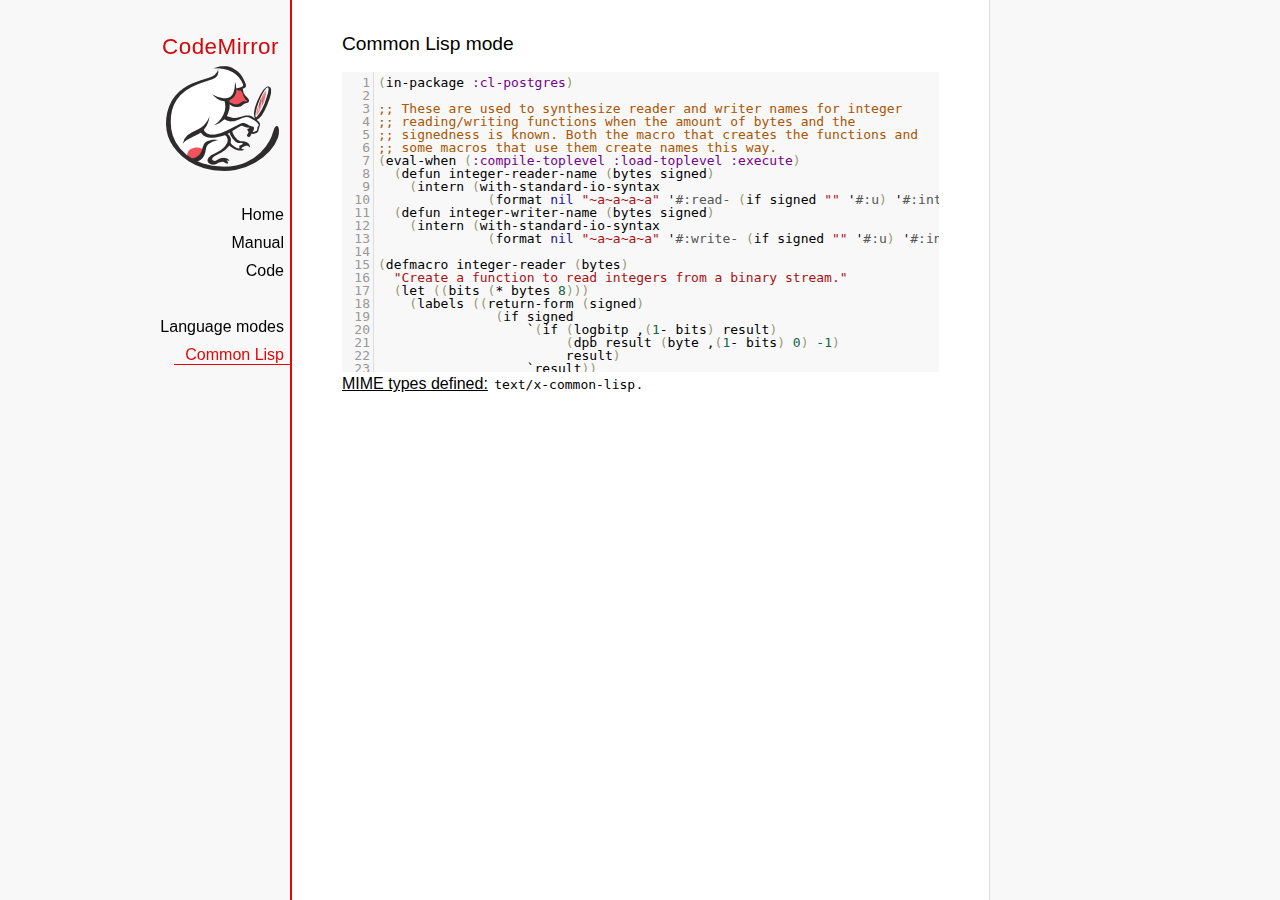
<file: src/main/resources/static/tinymce/plugins/codemirror/codemirror-4.8/mode/commonlisp/index.html>
<!doctype html>

<title>CodeMirror: Common Lisp mode</title>
<meta charset="utf-8"/>
<link rel=stylesheet href="../../doc/docs.css">

<link rel="stylesheet" href="../../lib/codemirror.css">
<script src="../../lib/codemirror.js"></script>
<script src="commonlisp.js"></script>
<style>.CodeMirror {background: #f8f8f8;}</style>
<div id=nav>
  <a href="http://codemirror.net"><h1>CodeMirror</h1><img id=logo src="../../doc/logo.png"></a>

  <ul>
    <li><a href="../../index.html">Home</a>
    <li><a href="../../doc/manual.html">Manual</a>
    <li><a href="https://github.com/codemirror/codemirror">Code</a>
  </ul>
  <ul>
    <li><a href="../index.html">Language modes</a>
    <li><a class=active href="#">Common Lisp</a>
  </ul>
</div>

<article>
<h2>Common Lisp mode</h2>
<form><textarea id="code" name="code">(in-package :cl-postgres)

;; These are used to synthesize reader and writer names for integer
;; reading/writing functions when the amount of bytes and the
;; signedness is known. Both the macro that creates the functions and
;; some macros that use them create names this way.
(eval-when (:compile-toplevel :load-toplevel :execute)
  (defun integer-reader-name (bytes signed)
    (intern (with-standard-io-syntax
              (format nil "~a~a~a~a" '#:read- (if signed "" '#:u) '#:int bytes))))
  (defun integer-writer-name (bytes signed)
    (intern (with-standard-io-syntax
              (format nil "~a~a~a~a" '#:write- (if signed "" '#:u) '#:int bytes)))))

(defmacro integer-reader (bytes)
  "Create a function to read integers from a binary stream."
  (let ((bits (* bytes 8)))
    (labels ((return-form (signed)
               (if signed
                   `(if (logbitp ,(1- bits) result)
                        (dpb result (byte ,(1- bits) 0) -1)
                        result)
                   `result))
             (generate-reader (signed)
               `(defun ,(integer-reader-name bytes signed) (socket)
                  (declare (type stream socket)
                           #.*optimize*)
                  ,(if (= bytes 1)
                       `(let ((result (the (unsigned-byte 8) (read-byte socket))))
                          (declare (type (unsigned-byte 8) result))
                          ,(return-form signed))
                       `(let ((result 0))
                          (declare (type (unsigned-byte ,bits) result))
                          ,@(loop :for byte :from (1- bytes) :downto 0
                                   :collect `(setf (ldb (byte 8 ,(* 8 byte)) result)
                                                   (the (unsigned-byte 8) (read-byte socket))))
                          ,(return-form signed))))))
      `(progn
;; This causes weird errors on SBCL in some circumstances. Disabled for now.
;;         (declaim (inline ,(integer-reader-name bytes t)
;;                          ,(integer-reader-name bytes nil)))
         (declaim (ftype (function (t) (signed-byte ,bits))
                         ,(integer-reader-name bytes t)))
         ,(generate-reader t)
         (declaim (ftype (function (t) (unsigned-byte ,bits))
                         ,(integer-reader-name bytes nil)))
         ,(generate-reader nil)))))

(defmacro integer-writer (bytes)
  "Create a function to write integers to a binary stream."
  (let ((bits (* 8 bytes)))
    `(progn
      (declaim (inline ,(integer-writer-name bytes t)
                       ,(integer-writer-name bytes nil)))
      (defun ,(integer-writer-name bytes nil) (socket value)
        (declare (type stream socket)
                 (type (unsigned-byte ,bits) value)
                 #.*optimize*)
        ,@(if (= bytes 1)
              `((write-byte value socket))
              (loop :for byte :from (1- bytes) :downto 0
                    :collect `(write-byte (ldb (byte 8 ,(* byte 8)) value)
                               socket)))
        (values))
      (defun ,(integer-writer-name bytes t) (socket value)
        (declare (type stream socket)
                 (type (signed-byte ,bits) value)
                 #.*optimize*)
        ,@(if (= bytes 1)
              `((write-byte (ldb (byte 8 0) value) socket))
              (loop :for byte :from (1- bytes) :downto 0
                    :collect `(write-byte (ldb (byte 8 ,(* byte 8)) value)
                               socket)))
        (values)))))

;; All the instances of the above that we need.

(integer-reader 1)
(integer-reader 2)
(integer-reader 4)
(integer-reader 8)

(integer-writer 1)
(integer-writer 2)
(integer-writer 4)

(defun write-bytes (socket bytes)
  "Write a byte-array to a stream."
  (declare (type stream socket)
           (type (simple-array (unsigned-byte 8)) bytes)
           #.*optimize*)
  (write-sequence bytes socket))

(defun write-str (socket string)
  "Write a null-terminated string to a stream \(encoding it when UTF-8
support is enabled.)."
  (declare (type stream socket)
           (type string string)
           #.*optimize*)
  (enc-write-string string socket)
  (write-uint1 socket 0))

(declaim (ftype (function (t unsigned-byte)
                          (simple-array (unsigned-byte 8) (*)))
                read-bytes))
(defun read-bytes (socket length)
  "Read a byte array of the given length from a stream."
  (declare (type stream socket)
           (type fixnum length)
           #.*optimize*)
  (let ((result (make-array length :element-type '(unsigned-byte 8))))
    (read-sequence result socket)
    result))

(declaim (ftype (function (t) string) read-str))
(defun read-str (socket)
  "Read a null-terminated string from a stream. Takes care of encoding
when UTF-8 support is enabled."
  (declare (type stream socket)
           #.*optimize*)
  (enc-read-string socket :null-terminated t))

(defun skip-bytes (socket length)
  "Skip a given number of bytes in a binary stream."
  (declare (type stream socket)
           (type (unsigned-byte 32) length)
           #.*optimize*)
  (dotimes (i length)
    (read-byte socket)))

(defun skip-str (socket)
  "Skip a null-terminated string."
  (declare (type stream socket)
           #.*optimize*)
  (loop :for char :of-type fixnum = (read-byte socket)
        :until (zerop char)))

(defun ensure-socket-is-closed (socket &amp;key abort)
  (when (open-stream-p socket)
    (handler-case
        (close socket :abort abort)
      (error (error)
        (warn "Ignoring the error which happened while trying to close PostgreSQL socket: ~A" error)))))
</textarea></form>
    <script>
      var editor = CodeMirror.fromTextArea(document.getElementById("code"), {lineNumbers: true});
    </script>

    <p><strong>MIME types defined:</strong> <code>text/x-common-lisp</code>.</p>

  </article>
</file>
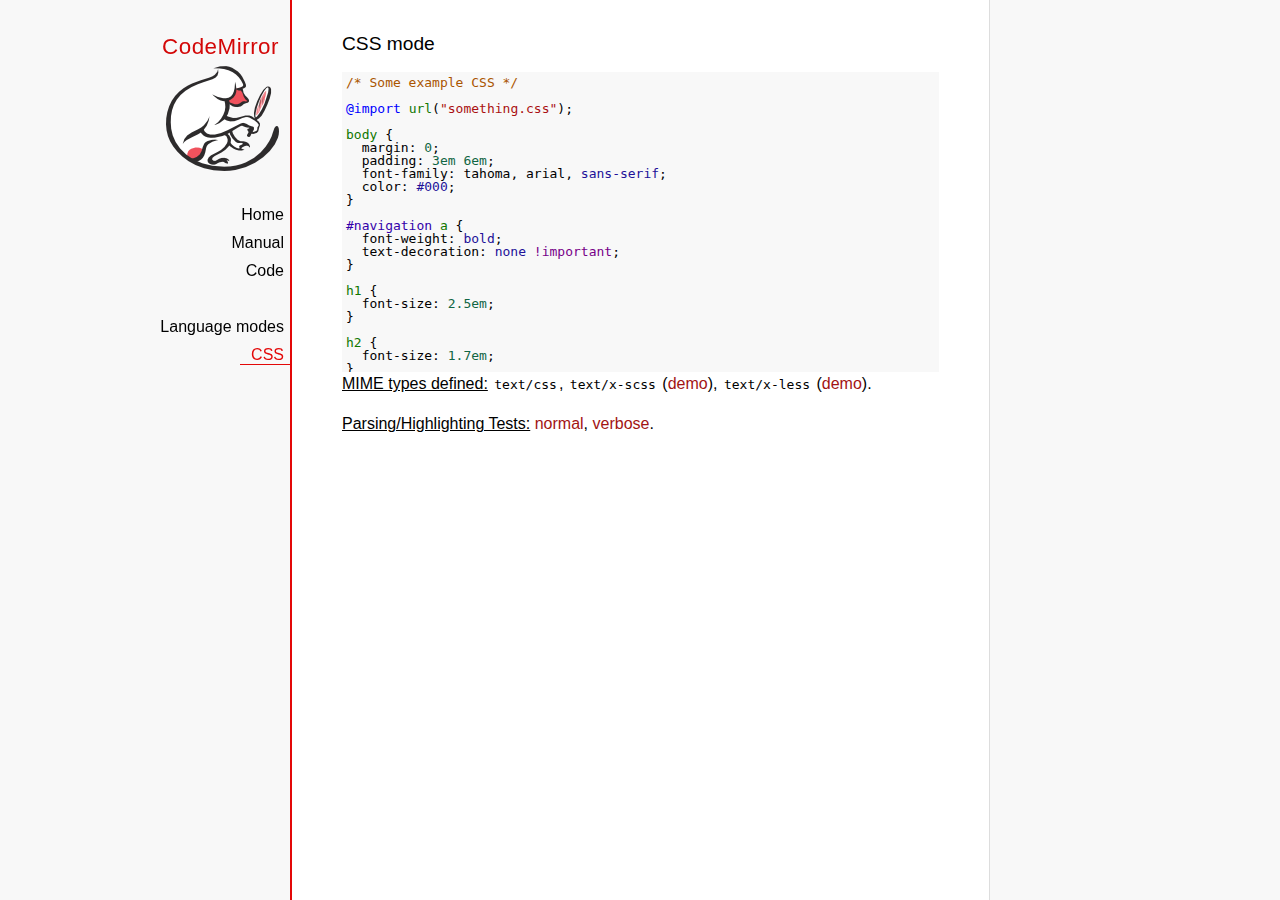
<file: src/main/resources/static/tinymce/plugins/codemirror/codemirror-4.8/mode/css/index.html>
<!doctype html>

<title>CodeMirror: CSS mode</title>
<meta charset="utf-8"/>
<link rel=stylesheet href="../../doc/docs.css">

<link rel="stylesheet" href="../../lib/codemirror.css">
<script src="../../lib/codemirror.js"></script>
<script src="css.js"></script>
<style>.CodeMirror {background: #f8f8f8;}</style>
<div id=nav>
  <a href="http://codemirror.net"><h1>CodeMirror</h1><img id=logo src="../../doc/logo.png"></a>

  <ul>
    <li><a href="../../index.html">Home</a>
    <li><a href="../../doc/manual.html">Manual</a>
    <li><a href="https://github.com/codemirror/codemirror">Code</a>
  </ul>
  <ul>
    <li><a href="../index.html">Language modes</a>
    <li><a class=active href="#">CSS</a>
  </ul>
</div>

<article>
<h2>CSS mode</h2>
<form><textarea id="code" name="code">
/* Some example CSS */

@import url("something.css");

body {
  margin: 0;
  padding: 3em 6em;
  font-family: tahoma, arial, sans-serif;
  color: #000;
}

#navigation a {
  font-weight: bold;
  text-decoration: none !important;
}

h1 {
  font-size: 2.5em;
}

h2 {
  font-size: 1.7em;
}

h1:before, h2:before {
  content: "::";
}

code {
  font-family: courier, monospace;
  font-size: 80%;
  color: #418A8A;
}
</textarea></form>
    <script>
      var editor = CodeMirror.fromTextArea(document.getElementById("code"), {});
    </script>

    <p><strong>MIME types defined:</strong> <code>text/css</code>, <code>text/x-scss</code> (<a href="scss.html">demo</a>), <code>text/x-less</code> (<a href="less.html">demo</a>).</p>

    <p><strong>Parsing/Highlighting Tests:</strong> <a href="../../test/index.html#css_*">normal</a>,  <a href="../../test/index.html#verbose,css_*">verbose</a>.</p>

  </article>
</file>
<file: src/main/resources/static/tinymce/plugins/codemirror/codemirror-4.8/lib/codemirror.css>
/* BASICS */

.CodeMirror {
  /* Set height, width, borders, and global font properties here */
  font-family: monospace;
  height: 300px;
}
.CodeMirror-scroll {
  /* Set scrolling behaviour here */
  overflow: auto;
}

/* PADDING */

.CodeMirror-lines {
  padding: 4px 0; /* Vertical padding around content */
}
.CodeMirror pre {
  padding: 0 4px; /* Horizontal padding of content */
}

.CodeMirror-scrollbar-filler, .CodeMirror-gutter-filler {
  background-color: white; /* The little square between H and V scrollbars */
}

/* GUTTER */

.CodeMirror-gutters {
  border-right: 1px solid #ddd;
  background-color: #f7f7f7;
  white-space: nowrap;
}
.CodeMirror-linenumbers {}
.CodeMirror-linenumber {
  padding: 0 3px 0 5px;
  min-width: 20px;
  text-align: right;
  color: #999;
  -moz-box-sizing: content-box;
  box-sizing: content-box;
}

.CodeMirror-guttermarker { color: black; }
.CodeMirror-guttermarker-subtle { color: #999; }

/* CURSOR */

.CodeMirror div.CodeMirror-cursor {
  border-left: 1px solid black;
}
/* Shown when moving in bi-directional text */
.CodeMirror div.CodeMirror-secondarycursor {
  border-left: 1px solid silver;
}
.CodeMirror.cm-fat-cursor div.CodeMirror-cursor {
  width: auto;
  border: 0;
  background: #7e7;
}
.CodeMirror.cm-fat-cursor div.CodeMirror-cursors {
  z-index: 1;
}

.cm-animate-fat-cursor {
  width: auto;
  border: 0;
  -webkit-animation: blink 1.06s steps(1) infinite;
  -moz-animation: blink 1.06s steps(1) infinite;
  animation: blink 1.06s steps(1) infinite;
}
@-moz-keyframes blink {
  0% { background: #7e7; }
  50% { background: none; }
  100% { background: #7e7; }
}
@-webkit-keyframes blink {
  0% { background: #7e7; }
  50% { background: none; }
  100% { background: #7e7; }
}
@keyframes blink {
  0% { background: #7e7; }
  50% { background: none; }
  100% { background: #7e7; }
}

/* Can style cursor different in overwrite (non-insert) mode */
div.CodeMirror-overwrite div.CodeMirror-cursor {}

.cm-tab { display: inline-block; text-decoration: inherit; }

.CodeMirror-ruler {
  border-left: 1px solid #ccc;
  position: absolute;
}

/* DEFAULT THEME */

.cm-s-default .cm-keyword {color: #708;}
.cm-s-default .cm-atom {color: #219;}
.cm-s-default .cm-number {color: #164;}
.cm-s-default .cm-def {color: #00f;}
.cm-s-default .cm-variable,
.cm-s-default .cm-punctuation,
.cm-s-default .cm-property,
.cm-s-default .cm-operator {}
.cm-s-default .cm-variable-2 {color: #05a;}
.cm-s-default .cm-variable-3 {color: #085;}
.cm-s-default .cm-comment {color: #a50;}
.cm-s-default .cm-string {color: #a11;}
.cm-s-default .cm-string-2 {color: #f50;}
.cm-s-default .cm-meta {color: #555;}
.cm-s-default .cm-qualifier {color: #555;}
.cm-s-default .cm-builtin {color: #30a;}
.cm-s-default .cm-bracket {color: #997;}
.cm-s-default .cm-tag {color: #170;}
.cm-s-default .cm-attribute {color: #00c;}
.cm-s-default .cm-header {color: blue;}
.cm-s-default .cm-quote {color: #090;}
.cm-s-default .cm-hr {color: #999;}
.cm-s-default .cm-link {color: #00c;}

.cm-negative {color: #d44;}
.cm-positive {color: #292;}
.cm-header, .cm-strong {font-weight: bold;}
.cm-em {font-style: italic;}
.cm-link {text-decoration: underline;}
.cm-strikethrough {text-decoration: line-through;}

.cm-s-default .cm-error {color: #f00;}
.cm-invalidchar {color: #f00;}

/* Default styles for common addons */

div.CodeMirror span.CodeMirror-matchingbracket {color: #0f0;}
div.CodeMirror span.CodeMirror-nonmatchingbracket {color: #f22;}
.CodeMirror-matchingtag { background: rgba(255, 150, 0, .3); }
.CodeMirror-activeline-background {background: #e8f2ff;}

/* STOP */

/* The rest of this file contains styles related to the mechanics of
   the editor. You probably shouldn't touch them. */

.CodeMirror {
  line-height: 1;
  position: relative;
  overflow: hidden;
  background: white;
  color: black;
}

.CodeMirror-scroll {
  /* 30px is the magic margin used to hide the element's real scrollbars */
  /* See overflow: hidden in .CodeMirror */
  margin-bottom: -30px; margin-right: -30px;
  padding-bottom: 30px;
  height: 100%;
  outline: none; /* Prevent dragging from highlighting the element */
  position: relative;
  -moz-box-sizing: content-box;
  box-sizing: content-box;
}
.CodeMirror-sizer {
  position: relative;
  border-right: 30px solid transparent;
  -moz-box-sizing: content-box;
  box-sizing: content-box;
}

/* The fake, visible scrollbars. Used to force redraw during scrolling
   before actuall scrolling happens, thus preventing shaking and
   flickering artifacts. */
.CodeMirror-vscrollbar, .CodeMirror-hscrollbar, .CodeMirror-scrollbar-filler, .CodeMirror-gutter-filler {
  position: absolute;
  z-index: 6;
  display: none;
}
.CodeMirror-vscrollbar {
  right: 0; top: 0;
  overflow-x: hidden;
  overflow-y: scroll;
}
.CodeMirror-hscrollbar {
  bottom: 0; left: 0;
  overflow-y: hidden;
  overflow-x: scroll;
}
.CodeMirror-scrollbar-filler {
  right: 0; bottom: 0;
}
.CodeMirror-gutter-filler {
  left: 0; bottom: 0;
}

.CodeMirror-gutters {
  position: absolute; left: 0; top: 0;
  padding-bottom: 30px;
  z-index: 3;
}
.CodeMirror-gutter {
  white-space: normal;
  height: 100%;
  -moz-box-sizing: content-box;
  box-sizing: content-box;
  padding-bottom: 30px;
  margin-bottom: -32px;
  display: inline-block;
  /* Hack to make IE7 behave */
  *zoom:1;
  *display:inline;
}
.CodeMirror-gutter-wrapper {
  position: absolute;
  z-index: 4;
  height: 100%;
}
.CodeMirror-gutter-elt {
  position: absolute;
  cursor: default;
  z-index: 4;
}

.CodeMirror-lines {
  cursor: text;
  min-height: 1px; /* prevents collapsing before first draw */
}
.CodeMirror pre {
  /* Reset some styles that the rest of the page might have set */
  -moz-border-radius: 0; -webkit-border-radius: 0; border-radius: 0;
  border-width: 0;
  background: transparent;
  font-family: inherit;
  font-size: inherit;
  margin: 0;
  white-space: pre;
  word-wrap: normal;
  line-height: inherit;
  color: inherit;
  z-index: 2;
  position: relative;
  overflow: visible;
}
.CodeMirror-wrap pre {
  word-wrap: break-word;
  white-space: pre-wrap;
  word-break: normal;
}

.CodeMirror-linebackground {
  position: absolute;
  left: 0; right: 0; top: 0; bottom: 0;
  z-index: 0;
}

.CodeMirror-linewidget {
  position: relative;
  z-index: 2;
  overflow: auto;
}

.CodeMirror-widget {}

.CodeMirror-wrap .CodeMirror-scroll {
  overflow-x: hidden;
}

.CodeMirror-measure {
  position: absolute;
  width: 100%;
  height: 0;
  overflow: hidden;
  visibility: hidden;
}
.CodeMirror-measure pre { position: static; }

.CodeMirror div.CodeMirror-cursor {
  position: absolute;
  border-right: none;
  width: 0;
}

div.CodeMirror-cursors {
  visibility: hidden;
  position: relative;
  z-index: 3;
}
.CodeMirror-focused div.CodeMirror-cursors {
  visibility: visible;
}

.CodeMirror-selected { background: #d9d9d9; }
.CodeMirror-focused .CodeMirror-selected { background: #d7d4f0; }
.CodeMirror-crosshair { cursor: crosshair; }

.cm-searching {
  background: #ffa;
  background: rgba(255, 255, 0, .4);
}

/* IE7 hack to prevent it from returning funny offsetTops on the spans */
.CodeMirror span { *vertical-align: text-bottom; }

/* Used to force a border model for a node */
.cm-force-border { padding-right: .1px; }

@media print {
  /* Hide the cursor when printing */
  .CodeMirror div.CodeMirror-cursors {
    visibility: hidden;
  }
}

/* See issue #2901 */
.cm-tab-wrap-hack:after { content: ''; }

/* Help users use markselection to safely style text background */
span.CodeMirror-selectedtext { background: none; }
</file>
<file: src/main/resources/static/tinymce/plugins/codemirror/codemirror-4.8/doc/docs.css>
@font-face {
  font-family: 'Source Sans Pro';
  font-style: normal;
  font-weight: 400;
  src: local('Source Sans Pro'), local('SourceSansPro-Regular'), url(//themes.googleusercontent.com/static/fonts/sourcesanspro/v5/ODelI1aHBYDBqgeIAH2zlBM0YzuT7MdOe03otPbuUS0.woff) format('woff');
}

body, html { margin: 0; padding: 0; height: 100%; }
section, article { display: block; padding: 0; }

body {
  background: #f8f8f8;
  font-family: 'Source Sans Pro', Helvetica, Arial, sans-serif;
  line-height: 1.5;
}

p { margin-top: 0; }

h2, h3, h1 {
  font-weight: normal;
  margin-bottom: .7em;
}
h1 { font-size: 140%; }
h2 { font-size: 120%; }
h3 { font-size: 110%; }
article > h2:first-child, section:first-child > h2 { margin-top: 0; }

#nav h1 {
  margin-right: 12px;
  margin-top: 0;
  margin-bottom: 2px;
  color: #d30707;
  letter-spacing: .5px;
}

a, a:visited, a:link, .quasilink {
  color: #A21313;
  text-decoration: none;
}

em {
  padding-right: 2px;
}

.quasilink {
  cursor: pointer;
}

article {
  max-width: 700px;
  margin: 0 0 0 160px;
  border-left: 2px solid #E30808;
  border-right: 1px solid #ddd;
  padding: 30px 50px 100px 50px;
  background: white;
  z-index: 2;
  position: relative;
  min-height: 100%;
  box-sizing: border-box;
  -moz-box-sizing: border-box;
}

#nav {
  position: fixed;
  padding-top: 30px;
  max-height: 100%;
  box-sizing: -moz-border-box;
  box-sizing: border-box;
  overflow-y: auto;
  left: 0; right: none;
  width: 160px;
  text-align: right;
  z-index: 1;
}

@media screen and (min-width: 1000px) {
  article {
    margin: 0 auto;
  }
  #nav {
    right: 50%;
    width: auto;
    border-right: 349px solid transparent;
  }
}

#nav ul {
  display: block;
  margin: 0; padding: 0;
  margin-bottom: 32px;
}

#nav li {
  display: block;
  margin-bottom: 4px;
}

#nav li ul {
  font-size: 80%;
  margin-bottom: 0;
  display: none;
}

#nav li.active ul {
  display: block;
}

#nav li li a {
  padding-right: 20px;
  display: inline-block;
}

#nav ul a {
  color: black;
  padding: 0 7px 1px 11px;
}

#nav ul a.active, #nav ul a:hover {
  border-bottom: 1px solid #E30808;
  margin-bottom: -1px;
  color: #E30808;
}

#logo {
  border: 0;
  margin-right: 12px;
  margin-bottom: 25px;
}

section {
  border-top: 1px solid #E30808;
  margin: 1.5em 0;
}

section.first {
  border: none;
  margin-top: 0;
}

#demo {
  position: relative;
}

#demolist {
  position: absolute;
  right: 5px;
  top: 5px;
  z-index: 25;
}

.bankinfo {
  text-align: left;
  display: none;
  padding: 0 .5em;
  position: absolute;
  border: 2px solid #aaa;
  border-radius: 5px;
  background: #eee;
  top: 10px;
  left: 30px;
}

.bankinfo_close {
  position: absolute;
  top: 0; right: 6px;
  font-weight: bold;
  cursor: pointer;
}

.bigbutton {
  cursor: pointer;
  text-align: center;
  padding: 0 1em;
  display: inline-block;
  color: white;
  position: relative;
  line-height: 1.9;
  color: white !important;
  background: #A21313;
}

.bigbutton.right {
  border-bottom-left-radius: 100px;
  border-top-left-radius: 100px;
}

.bigbutton.left {
  border-bottom-right-radius: 100px;
  border-top-right-radius: 100px;
}

.bigbutton:hover {
  background: #E30808;
}

th {
  text-decoration: underline;
  font-weight: normal;
  text-align: left;
}

#features ul {
  list-style: none;
  margin: 0 0 1em;
  padding: 0 0 0 1.2em;
}

#features li:before {
  content: "-";
  width: 1em;
  display: inline-block;
  padding: 0;
  margin: 0;
  margin-left: -1em;
}

.rel {
  margin-bottom: 0;
}
.rel-note {
  margin-top: 0;
  color: #555;
}

pre {
  padding-left: 15px;
  border-left: 2px solid #ddd;
}

code {
  padding: 0 2px;
}

strong {
  text-decoration: underline;
  font-weight: normal;
}

.field {
  border: 1px solid #A21313;
}
</file>
<file: src/main/resources/static/tinymce/plugins/codemirror/codemirror-4.8/test/mode_test.css>
.mt-output .mt-token {
  border: 1px solid #ddd;
  white-space: pre;
  font-family: "Consolas", monospace;
  text-align: center;
}

.mt-output .mt-style {
  font-size: x-small;
}

.mt-output .mt-state {
  font-size: x-small;
  vertical-align: top;
}

.mt-output .mt-state-row {
  display: none;
}

.mt-state-unhide .mt-output .mt-state-row {
  display: table-row;
}
</file>
<file: src/main/resources/static/tinymce/plugins/codemirror/codemirror-4.8/addon/hint/show-hint.css>
.CodeMirror-hints {
  position: absolute;
  z-index: 10;
  overflow: hidden;
  list-style: none;

  margin: 0;
  padding: 2px;

  -webkit-box-shadow: 2px 3px 5px rgba(0,0,0,.2);
  -moz-box-shadow: 2px 3px 5px rgba(0,0,0,.2);
  box-shadow: 2px 3px 5px rgba(0,0,0,.2);
  border-radius: 3px;
  border: 1px solid silver;

  background: white;
  font-size: 90%;
  font-family: monospace;

  max-height: 20em;
  overflow-y: auto;
}

.CodeMirror-hint {
  margin: 0;
  padding: 0 4px;
  border-radius: 2px;
  max-width: 19em;
  overflow: hidden;
  white-space: pre;
  color: black;
  cursor: pointer;
}

li.CodeMirror-hint-active {
  background: #08f;
  color: white;
}
</file>
<file: src/main/resources/static/tinymce/plugins/codemirror/codemirror-4.8/theme/neat.css>
.cm-s-neat span.cm-comment { color: #a86; }
.cm-s-neat span.cm-keyword { line-height: 1em; font-weight: bold; color: blue; }
.cm-s-neat span.cm-string { color: #a22; }
.cm-s-neat span.cm-builtin { line-height: 1em; font-weight: bold; color: #077; }
.cm-s-neat span.cm-special { line-height: 1em; font-weight: bold; color: #0aa; }
.cm-s-neat span.cm-variable { color: black; }
.cm-s-neat span.cm-number, .cm-s-neat span.cm-atom { color: #3a3; }
.cm-s-neat span.cm-meta {color: #555;}
.cm-s-neat span.cm-link { color: #3a3; }

.cm-s-neat .CodeMirror-activeline-background {background: #e8f2ff !important;}
.cm-s-neat .CodeMirror-matchingbracket {outline:1px solid grey; color:black !important;}
</file>
<file: src/main/resources/static/tinymce/plugins/codemirror/codemirror-4.8/theme/elegant.css>
.cm-s-elegant span.cm-number, .cm-s-elegant span.cm-string, .cm-s-elegant span.cm-atom {color: #762;}
.cm-s-elegant span.cm-comment {color: #262; font-style: italic; line-height: 1em;}
.cm-s-elegant span.cm-meta {color: #555; font-style: italic; line-height: 1em;}
.cm-s-elegant span.cm-variable {color: black;}
.cm-s-elegant span.cm-variable-2 {color: #b11;}
.cm-s-elegant span.cm-qualifier {color: #555;}
.cm-s-elegant span.cm-keyword {color: #730;}
.cm-s-elegant span.cm-builtin {color: #30a;}
.cm-s-elegant span.cm-link {color: #762;}
.cm-s-elegant span.cm-error {background-color: #fdd;}

.cm-s-elegant .CodeMirror-activeline-background {background: #e8f2ff !important;}
.cm-s-elegant .CodeMirror-matchingbracket {outline:1px solid grey; color:black !important;}
</file>
<file: src/main/resources/static/tinymce/plugins/codemirror/codemirror-4.8/theme/erlang-dark.css>
.cm-s-erlang-dark.CodeMirror { background: #002240; color: white; }
.cm-s-erlang-dark div.CodeMirror-selected { background: #b36539 !important; }
.cm-s-erlang-dark .CodeMirror-gutters { background: #002240; border-right: 1px solid #aaa; }
.cm-s-erlang-dark .CodeMirror-guttermarker { color: white; }
.cm-s-erlang-dark .CodeMirror-guttermarker-subtle { color: #d0d0d0; }
.cm-s-erlang-dark .CodeMirror-linenumber { color: #d0d0d0; }
.cm-s-erlang-dark .CodeMirror-cursor { border-left: 1px solid white !important; }

.cm-s-erlang-dark span.cm-atom       { color: #f133f1; }
.cm-s-erlang-dark span.cm-attribute  { color: #ff80e1; }
.cm-s-erlang-dark span.cm-bracket    { color: #ff9d00; }
.cm-s-erlang-dark span.cm-builtin    { color: #eaa; }
.cm-s-erlang-dark span.cm-comment    { color: #77f; }
.cm-s-erlang-dark span.cm-def        { color: #e7a; }
.cm-s-erlang-dark span.cm-keyword    { color: #ffee80; }
.cm-s-erlang-dark span.cm-meta       { color: #50fefe; }
.cm-s-erlang-dark span.cm-number     { color: #ffd0d0; }
.cm-s-erlang-dark span.cm-operator   { color: #d55; }
.cm-s-erlang-dark span.cm-property   { color: #ccc; }
.cm-s-erlang-dark span.cm-qualifier  { color: #ccc; }
.cm-s-erlang-dark span.cm-quote      { color: #ccc; }
.cm-s-erlang-dark span.cm-special    { color: #ffbbbb; }
.cm-s-erlang-dark span.cm-string     { color: #3ad900; }
.cm-s-erlang-dark span.cm-string-2   { color: #ccc; }
.cm-s-erlang-dark span.cm-tag        { color: #9effff; }
.cm-s-erlang-dark span.cm-variable   { color: #50fe50; }
.cm-s-erlang-dark span.cm-variable-2 { color: #e0e; }
.cm-s-erlang-dark span.cm-variable-3 { color: #ccc; }
.cm-s-erlang-dark span.cm-error      { color: #9d1e15; }

.cm-s-erlang-dark .CodeMirror-activeline-background {background: #013461 !important;}
.cm-s-erlang-dark .CodeMirror-matchingbracket {outline:1px solid grey; color:white !important;}
</file>
<file: src/main/resources/static/tinymce/plugins/codemirror/codemirror-4.8/theme/night.css>
/* Loosely based on the Midnight Textmate theme */

.cm-s-night.CodeMirror { background: #0a001f; color: #f8f8f8; }
.cm-s-night div.CodeMirror-selected { background: #447 !important; }
.cm-s-night .CodeMirror-gutters { background: #0a001f; border-right: 1px solid #aaa; }
.cm-s-night .CodeMirror-guttermarker { color: white; }
.cm-s-night .CodeMirror-guttermarker-subtle { color: #bbb; }
.cm-s-night .CodeMirror-linenumber { color: #f8f8f8; }
.cm-s-night .CodeMirror-cursor { border-left: 1px solid white !important; }

.cm-s-night span.cm-comment { color: #6900a1; }
.cm-s-night span.cm-atom { color: #845dc4; }
.cm-s-night span.cm-number, .cm-s-night span.cm-attribute { color: #ffd500; }
.cm-s-night span.cm-keyword { color: #599eff; }
.cm-s-night span.cm-string { color: #37f14a; }
.cm-s-night span.cm-meta { color: #7678e2; }
.cm-s-night span.cm-variable-2, .cm-s-night span.cm-tag { color: #99b2ff; }
.cm-s-night span.cm-variable-3, .cm-s-night span.cm-def { color: white; }
.cm-s-night span.cm-bracket { color: #8da6ce; }
.cm-s-night span.cm-comment { color: #6900a1; }
.cm-s-night span.cm-builtin, .cm-s-night span.cm-special { color: #ff9e59; }
.cm-s-night span.cm-link { color: #845dc4; }
.cm-s-night span.cm-error { color: #9d1e15; }

.cm-s-night .CodeMirror-activeline-background {background: #1C005A !important;}
.cm-s-night .CodeMirror-matchingbracket {outline:1px solid grey; color:white !important;}
</file>
<file: src/main/resources/static/tinymce/plugins/codemirror/codemirror-4.8/theme/monokai.css>
/* Based on Sublime Text's Monokai theme */

.cm-s-monokai.CodeMirror {background: #272822; color: #f8f8f2;}
.cm-s-monokai div.CodeMirror-selected {background: #49483E !important;}
.cm-s-monokai .CodeMirror-gutters {background: #272822; border-right: 0px;}
.cm-s-monokai .CodeMirror-guttermarker { color: white; }
.cm-s-monokai .CodeMirror-guttermarker-subtle { color: #d0d0d0; }
.cm-s-monokai .CodeMirror-linenumber {color: #d0d0d0;}
.cm-s-monokai .CodeMirror-cursor {border-left: 1px solid #f8f8f0 !important;}

.cm-s-monokai span.cm-comment {color: #75715e;}
.cm-s-monokai span.cm-atom {color: #ae81ff;}
.cm-s-monokai span.cm-number {color: #ae81ff;}

.cm-s-monokai span.cm-property, .cm-s-monokai span.cm-attribute {color: #a6e22e;}
.cm-s-monokai span.cm-keyword {color: #f92672;}
.cm-s-monokai span.cm-string {color: #e6db74;}

.cm-s-monokai span.cm-variable {color: #a6e22e;}
.cm-s-monokai span.cm-variable-2 {color: #9effff;}
.cm-s-monokai span.cm-def {color: #fd971f;}
.cm-s-monokai span.cm-bracket {color: #f8f8f2;}
.cm-s-monokai span.cm-tag {color: #f92672;}
.cm-s-monokai span.cm-link {color: #ae81ff;}
.cm-s-monokai span.cm-error {background: #f92672; color: #f8f8f0;}

.cm-s-monokai .CodeMirror-activeline-background {background: #373831 !important;}
.cm-s-monokai .CodeMirror-matchingbracket {
  text-decoration: underline;
  color: white !important;
}
</file>
<file: src/main/resources/static/tinymce/plugins/codemirror/codemirror-4.8/theme/cobalt.css>
.cm-s-cobalt.CodeMirror { background: #002240; color: white; }
.cm-s-cobalt div.CodeMirror-selected { background: #b36539 !important; }
.cm-s-cobalt .CodeMirror-gutters { background: #002240; border-right: 1px solid #aaa; }
.cm-s-cobalt .CodeMirror-guttermarker { color: #ffee80; }
.cm-s-cobalt .CodeMirror-guttermarker-subtle { color: #d0d0d0; }
.cm-s-cobalt .CodeMirror-linenumber { color: #d0d0d0; }
.cm-s-cobalt .CodeMirror-cursor { border-left: 1px solid white !important; }

.cm-s-cobalt span.cm-comment { color: #08f; }
.cm-s-cobalt span.cm-atom { color: #845dc4; }
.cm-s-cobalt span.cm-number, .cm-s-cobalt span.cm-attribute { color: #ff80e1; }
.cm-s-cobalt span.cm-keyword { color: #ffee80; }
.cm-s-cobalt span.cm-string { color: #3ad900; }
.cm-s-cobalt span.cm-meta { color: #ff9d00; }
.cm-s-cobalt span.cm-variable-2, .cm-s-cobalt span.cm-tag { color: #9effff; }
.cm-s-cobalt span.cm-variable-3, .cm-s-cobalt span.cm-def { color: white; }
.cm-s-cobalt span.cm-bracket { color: #d8d8d8; }
.cm-s-cobalt span.cm-builtin, .cm-s-cobalt span.cm-special { color: #ff9e59; }
.cm-s-cobalt span.cm-link { color: #845dc4; }
.cm-s-cobalt span.cm-error { color: #9d1e15; }

.cm-s-cobalt .CodeMirror-activeline-background {background: #002D57 !important;}
.cm-s-cobalt .CodeMirror-matchingbracket {outline:1px solid grey;color:white !important}
</file>
<file: src/main/resources/static/tinymce/plugins/codemirror/codemirror-4.8/theme/eclipse.css>
.cm-s-eclipse span.cm-meta {color: #FF1717;}
.cm-s-eclipse span.cm-keyword { line-height: 1em; font-weight: bold; color: #7F0055; }
.cm-s-eclipse span.cm-atom {color: #219;}
.cm-s-eclipse span.cm-number {color: #164;}
.cm-s-eclipse span.cm-def {color: #00f;}
.cm-s-eclipse span.cm-variable {color: black;}
.cm-s-eclipse span.cm-variable-2 {color: #0000C0;}
.cm-s-eclipse span.cm-variable-3 {color: #0000C0;}
.cm-s-eclipse span.cm-property {color: black;}
.cm-s-eclipse span.cm-operator {color: black;}
.cm-s-eclipse span.cm-comment {color: #3F7F5F;}
.cm-s-eclipse span.cm-string {color: #2A00FF;}
.cm-s-eclipse span.cm-string-2 {color: #f50;}
.cm-s-eclipse span.cm-qualifier {color: #555;}
.cm-s-eclipse span.cm-builtin {color: #30a;}
.cm-s-eclipse span.cm-bracket {color: #cc7;}
.cm-s-eclipse span.cm-tag {color: #170;}
.cm-s-eclipse span.cm-attribute {color: #00c;}
.cm-s-eclipse span.cm-link {color: #219;}
.cm-s-eclipse span.cm-error {color: #f00;}

.cm-s-eclipse .CodeMirror-activeline-background {background: #e8f2ff !important;}
.cm-s-eclipse .CodeMirror-matchingbracket {outline:1px solid grey; color:black !important;}
</file>
<file: src/main/resources/static/tinymce/plugins/codemirror/codemirror-4.8/theme/rubyblue.css>
.cm-s-rubyblue.CodeMirror { background: #112435; color: white; }
.cm-s-rubyblue div.CodeMirror-selected { background: #38566F !important; }
.cm-s-rubyblue .CodeMirror-gutters { background: #1F4661; border-right: 7px solid #3E7087; }
.cm-s-rubyblue .CodeMirror-guttermarker { color: white; }
.cm-s-rubyblue .CodeMirror-guttermarker-subtle { color: #3E7087; }
.cm-s-rubyblue .CodeMirror-linenumber { color: white; }
.cm-s-rubyblue .CodeMirror-cursor { border-left: 1px solid white !important; }

.cm-s-rubyblue span.cm-comment { color: #999; font-style:italic; line-height: 1em; }
.cm-s-rubyblue span.cm-atom { color: #F4C20B; }
.cm-s-rubyblue span.cm-number, .cm-s-rubyblue span.cm-attribute { color: #82C6E0; }
.cm-s-rubyblue span.cm-keyword { color: #F0F; }
.cm-s-rubyblue span.cm-string { color: #F08047; }
.cm-s-rubyblue span.cm-meta { color: #F0F; }
.cm-s-rubyblue span.cm-variable-2, .cm-s-rubyblue span.cm-tag { color: #7BD827; }
.cm-s-rubyblue span.cm-variable-3, .cm-s-rubyblue span.cm-def { color: white; }
.cm-s-rubyblue span.cm-bracket { color: #F0F; }
.cm-s-rubyblue span.cm-link { color: #F4C20B; }
.cm-s-rubyblue span.CodeMirror-matchingbracket { color:#F0F !important; }
.cm-s-rubyblue span.cm-builtin, .cm-s-rubyblue span.cm-special { color: #FF9D00; }
.cm-s-rubyblue span.cm-error { color: #AF2018; }

.cm-s-rubyblue .CodeMirror-activeline-background {background: #173047 !important;}
</file>
<file: src/main/resources/static/tinymce/plugins/codemirror/codemirror-4.8/theme/lesser-dark.css>
/*
http://lesscss.org/ dark theme
Ported to CodeMirror by Peter Kroon
*/
.cm-s-lesser-dark {
  line-height: 1.3em;
}
.cm-s-lesser-dark.CodeMirror { background: #262626; color: #EBEFE7; text-shadow: 0 -1px 1px #262626; }
.cm-s-lesser-dark div.CodeMirror-selected {background: #45443B !important;} /* 33322B*/
.cm-s-lesser-dark .CodeMirror-cursor { border-left: 1px solid white !important; }
.cm-s-lesser-dark pre { padding: 0 8px; }/*editable code holder*/

.cm-s-lesser-dark.CodeMirror span.CodeMirror-matchingbracket { color: #7EFC7E; }/*65FC65*/

.cm-s-lesser-dark .CodeMirror-gutters { background: #262626; border-right:1px solid #aaa; }
.cm-s-lesser-dark .CodeMirror-guttermarker { color: #599eff; }
.cm-s-lesser-dark .CodeMirror-guttermarker-subtle { color: #777; }
.cm-s-lesser-dark .CodeMirror-linenumber { color: #777; }

.cm-s-lesser-dark span.cm-keyword { color: #599eff; }
.cm-s-lesser-dark span.cm-atom { color: #C2B470; }
.cm-s-lesser-dark span.cm-number { color: #B35E4D; }
.cm-s-lesser-dark span.cm-def {color: white;}
.cm-s-lesser-dark span.cm-variable { color:#D9BF8C; }
.cm-s-lesser-dark span.cm-variable-2 { color: #669199; }
.cm-s-lesser-dark span.cm-variable-3 { color: white; }
.cm-s-lesser-dark span.cm-property {color: #92A75C;}
.cm-s-lesser-dark span.cm-operator {color: #92A75C;}
.cm-s-lesser-dark span.cm-comment { color: #666; }
.cm-s-lesser-dark span.cm-string { color: #BCD279; }
.cm-s-lesser-dark span.cm-string-2 {color: #f50;}
.cm-s-lesser-dark span.cm-meta { color: #738C73; }
.cm-s-lesser-dark span.cm-qualifier {color: #555;}
.cm-s-lesser-dark span.cm-builtin { color: #ff9e59; }
.cm-s-lesser-dark span.cm-bracket { color: #EBEFE7; }
.cm-s-lesser-dark span.cm-tag { color: #669199; }
.cm-s-lesser-dark span.cm-attribute {color: #00c;}
.cm-s-lesser-dark span.cm-header {color: #a0a;}
.cm-s-lesser-dark span.cm-quote {color: #090;}
.cm-s-lesser-dark span.cm-hr {color: #999;}
.cm-s-lesser-dark span.cm-link {color: #00c;}
.cm-s-lesser-dark span.cm-error { color: #9d1e15; }

.cm-s-lesser-dark .CodeMirror-activeline-background {background: #3C3A3A !important;}
.cm-s-lesser-dark .CodeMirror-matchingbracket {outline:1px solid grey; color:white !important;}
</file>
<file: src/main/resources/static/tinymce/plugins/codemirror/codemirror-4.8/theme/xq-dark.css>
/*
Copyright (C) 2011 by MarkLogic Corporation
Author: Mike Brevoort <mike@brevoort.com>

Permission is hereby granted, free of charge, to any person obtaining a copy
of this software and associated documentation files (the "Software"), to deal
in the Software without restriction, including without limitation the rights
to use, copy, modify, merge, publish, distribute, sublicense, and/or sell
copies of the Software, and to permit persons to whom the Software is
furnished to do so, subject to the following conditions:

The above copyright notice and this permission notice shall be included in
all copies or substantial portions of the Software.

THE SOFTWARE IS PROVIDED "AS IS", WITHOUT WARRANTY OF ANY KIND, EXPRESS OR
IMPLIED, INCLUDING BUT NOT LIMITED TO THE WARRANTIES OF MERCHANTABILITY,
FITNESS FOR A PARTICULAR PURPOSE AND NONINFRINGEMENT. IN NO EVENT SHALL THE
AUTHORS OR COPYRIGHT HOLDERS BE LIABLE FOR ANY CLAIM, DAMAGES OR OTHER
LIABILITY, WHETHER IN AN ACTION OF CONTRACT, TORT OR OTHERWISE, ARISING FROM,
OUT OF OR IN CONNECTION WITH THE SOFTWARE OR THE USE OR OTHER DEALINGS IN
THE SOFTWARE.
*/
.cm-s-xq-dark.CodeMirror { background: #0a001f; color: #f8f8f8; }
.cm-s-xq-dark .CodeMirror-selected { background: #27007A !important; }
.cm-s-xq-dark .CodeMirror-gutters { background: #0a001f; border-right: 1px solid #aaa; }
.cm-s-xq-dark .CodeMirror-guttermarker { color: #FFBD40; }
.cm-s-xq-dark .CodeMirror-guttermarker-subtle { color: #f8f8f8; }
.cm-s-xq-dark .CodeMirror-linenumber { color: #f8f8f8; }
.cm-s-xq-dark .CodeMirror-cursor { border-left: 1px solid white !important; }

.cm-s-xq-dark span.cm-keyword {color: #FFBD40;}
.cm-s-xq-dark span.cm-atom {color: #6C8CD5;}
.cm-s-xq-dark span.cm-number {color: #164;}
.cm-s-xq-dark span.cm-def {color: #FFF; text-decoration:underline;}
.cm-s-xq-dark span.cm-variable {color: #FFF;}
.cm-s-xq-dark span.cm-variable-2 {color: #EEE;}
.cm-s-xq-dark span.cm-variable-3 {color: #DDD;}
.cm-s-xq-dark span.cm-property {}
.cm-s-xq-dark span.cm-operator {}
.cm-s-xq-dark span.cm-comment {color: gray;}
.cm-s-xq-dark span.cm-string {color: #9FEE00;}
.cm-s-xq-dark span.cm-meta {color: yellow;}
.cm-s-xq-dark span.cm-qualifier {color: #FFF700;}
.cm-s-xq-dark span.cm-builtin {color: #30a;}
.cm-s-xq-dark span.cm-bracket {color: #cc7;}
.cm-s-xq-dark span.cm-tag {color: #FFBD40;}
.cm-s-xq-dark span.cm-attribute {color: #FFF700;}
.cm-s-xq-dark span.cm-error {color: #f00;}

.cm-s-xq-dark .CodeMirror-activeline-background {background: #27282E !important;}
.cm-s-xq-dark .CodeMirror-matchingbracket {outline:1px solid grey; color:white !important;}
</file>
<file: src/main/resources/static/tinymce/plugins/codemirror/codemirror-4.8/theme/xq-light.css>
/*
Copyright (C) 2011 by MarkLogic Corporation
Author: Mike Brevoort <mike@brevoort.com>

Permission is hereby granted, free of charge, to any person obtaining a copy
of this software and associated documentation files (the "Software"), to deal
in the Software without restriction, including without limitation the rights
to use, copy, modify, merge, publish, distribute, sublicense, and/or sell
copies of the Software, and to permit persons to whom the Software is
furnished to do so, subject to the following conditions:

The above copyright notice and this permission notice shall be included in
all copies or substantial portions of the Software.

THE SOFTWARE IS PROVIDED "AS IS", WITHOUT WARRANTY OF ANY KIND, EXPRESS OR
IMPLIED, INCLUDING BUT NOT LIMITED TO THE WARRANTIES OF MERCHANTABILITY,
FITNESS FOR A PARTICULAR PURPOSE AND NONINFRINGEMENT. IN NO EVENT SHALL THE
AUTHORS OR COPYRIGHT HOLDERS BE LIABLE FOR ANY CLAIM, DAMAGES OR OTHER
LIABILITY, WHETHER IN AN ACTION OF CONTRACT, TORT OR OTHERWISE, ARISING FROM,
OUT OF OR IN CONNECTION WITH THE SOFTWARE OR THE USE OR OTHER DEALINGS IN
THE SOFTWARE.
*/
.cm-s-xq-light span.cm-keyword {line-height: 1em; font-weight: bold; color: #5A5CAD; }
.cm-s-xq-light span.cm-atom {color: #6C8CD5;}
.cm-s-xq-light span.cm-number {color: #164;}
.cm-s-xq-light span.cm-def {text-decoration:underline;}
.cm-s-xq-light span.cm-variable {color: black; }
.cm-s-xq-light span.cm-variable-2 {color:black;}
.cm-s-xq-light span.cm-variable-3 {color: black; }
.cm-s-xq-light span.cm-property {}
.cm-s-xq-light span.cm-operator {}
.cm-s-xq-light span.cm-comment {color: #0080FF; font-style: italic;}
.cm-s-xq-light span.cm-string {color: red;}
.cm-s-xq-light span.cm-meta {color: yellow;}
.cm-s-xq-light span.cm-qualifier {color: grey}
.cm-s-xq-light span.cm-builtin {color: #7EA656;}
.cm-s-xq-light span.cm-bracket {color: #cc7;}
.cm-s-xq-light span.cm-tag {color: #3F7F7F;}
.cm-s-xq-light span.cm-attribute {color: #7F007F;}
.cm-s-xq-light span.cm-error {color: #f00;}

.cm-s-xq-light .CodeMirror-activeline-background {background: #e8f2ff !important;}
.cm-s-xq-light .CodeMirror-matchingbracket {outline:1px solid grey;color:black !important;background:yellow;}
</file>
<file: src/main/resources/static/tinymce/plugins/codemirror/codemirror-4.8/theme/ambiance.css>
/* ambiance theme for codemirror */

/* Color scheme */

.cm-s-ambiance .cm-keyword { color: #cda869; }
.cm-s-ambiance .cm-atom { color: #CF7EA9; }
.cm-s-ambiance .cm-number { color: #78CF8A; }
.cm-s-ambiance .cm-def { color: #aac6e3; }
.cm-s-ambiance .cm-variable { color: #ffb795; }
.cm-s-ambiance .cm-variable-2 { color: #eed1b3; }
.cm-s-ambiance .cm-variable-3 { color: #faded3; }
.cm-s-ambiance .cm-property { color: #eed1b3; }
.cm-s-ambiance .cm-operator {color: #fa8d6a;}
.cm-s-ambiance .cm-comment { color: #555; font-style:italic; }
.cm-s-ambiance .cm-string { color: #8f9d6a; }
.cm-s-ambiance .cm-string-2 { color: #9d937c; }
.cm-s-ambiance .cm-meta { color: #D2A8A1; }
.cm-s-ambiance .cm-qualifier { color: yellow; }
.cm-s-ambiance .cm-builtin { color: #9999cc; }
.cm-s-ambiance .cm-bracket { color: #24C2C7; }
.cm-s-ambiance .cm-tag { color: #fee4ff }
.cm-s-ambiance .cm-attribute {  color: #9B859D; }
.cm-s-ambiance .cm-header {color: blue;}
.cm-s-ambiance .cm-quote { color: #24C2C7; }
.cm-s-ambiance .cm-hr { color: pink; }
.cm-s-ambiance .cm-link { color: #F4C20B; }
.cm-s-ambiance .cm-special { color: #FF9D00; }
.cm-s-ambiance .cm-error { color: #AF2018; }

.cm-s-ambiance .CodeMirror-matchingbracket { color: #0f0; }
.cm-s-ambiance .CodeMirror-nonmatchingbracket { color: #f22; }

.cm-s-ambiance .CodeMirror-selected {
  background: rgba(255, 255, 255, 0.15);
}
.cm-s-ambiance.CodeMirror-focused .CodeMirror-selected {
  background: rgba(255, 255, 255, 0.10);
}

/* Editor styling */

.cm-s-ambiance.CodeMirror {
  line-height: 1.40em;
  color: #E6E1DC;
  background-color: #202020;
  -webkit-box-shadow: inset 0 0 10px black;
  -moz-box-shadow: inset 0 0 10px black;
  box-shadow: inset 0 0 10px black;
}

.cm-s-ambiance .CodeMirror-gutters {
  background: #3D3D3D;
  border-right: 1px solid #4D4D4D;
  box-shadow: 0 10px 20px black;
}

.cm-s-ambiance .CodeMirror-linenumber {
  text-shadow: 0px 1px 1px #4d4d4d;
  color: #111;
  padding: 0 5px;
}

.cm-s-ambiance .CodeMirror-guttermarker { color: #aaa; }
.cm-s-ambiance .CodeMirror-guttermarker-subtle { color: #111; }

.cm-s-ambiance .CodeMirror-lines .CodeMirror-cursor {
  border-left: 1px solid #7991E8;
}

.cm-s-ambiance .CodeMirror-activeline-background {
  background: none repeat scroll 0% 0% rgba(255, 255, 255, 0.031);
}

.cm-s-ambiance.CodeMirror,
.cm-s-ambiance .CodeMirror-gutters {
  background-image: url("[data-uri]");
}
</file>
<file: src/main/resources/static/tinymce/plugins/codemirror/codemirror-4.8/theme/blackboard.css>
/* Port of TextMate's Blackboard theme */

.cm-s-blackboard.CodeMirror { background: #0C1021; color: #F8F8F8; }
.cm-s-blackboard .CodeMirror-selected { background: #253B76 !important; }
.cm-s-blackboard .CodeMirror-gutters { background: #0C1021; border-right: 0; }
.cm-s-blackboard .CodeMirror-guttermarker { color: #FBDE2D; }
.cm-s-blackboard .CodeMirror-guttermarker-subtle { color: #888; }
.cm-s-blackboard .CodeMirror-linenumber { color: #888; }
.cm-s-blackboard .CodeMirror-cursor { border-left: 1px solid #A7A7A7 !important; }

.cm-s-blackboard .cm-keyword { color: #FBDE2D; }
.cm-s-blackboard .cm-atom { color: #D8FA3C; }
.cm-s-blackboard .cm-number { color: #D8FA3C; }
.cm-s-blackboard .cm-def { color: #8DA6CE; }
.cm-s-blackboard .cm-variable { color: #FF6400; }
.cm-s-blackboard .cm-operator { color: #FBDE2D;}
.cm-s-blackboard .cm-comment { color: #AEAEAE; }
.cm-s-blackboard .cm-string { color: #61CE3C; }
.cm-s-blackboard .cm-string-2 { color: #61CE3C; }
.cm-s-blackboard .cm-meta { color: #D8FA3C; }
.cm-s-blackboard .cm-builtin { color: #8DA6CE; }
.cm-s-blackboard .cm-tag { color: #8DA6CE; }
.cm-s-blackboard .cm-attribute { color: #8DA6CE; }
.cm-s-blackboard .cm-header { color: #FF6400; }
.cm-s-blackboard .cm-hr { color: #AEAEAE; }
.cm-s-blackboard .cm-link { color: #8DA6CE; }
.cm-s-blackboard .cm-error { background: #9D1E15; color: #F8F8F8; }

.cm-s-blackboard .CodeMirror-activeline-background {background: #3C3636 !important;}
.cm-s-blackboard .CodeMirror-matchingbracket {outline:1px solid grey;color:white !important}
</file>
<file: src/main/resources/static/tinymce/plugins/codemirror/codemirror-4.8/theme/vibrant-ink.css>
/* Taken from the popular Visual Studio Vibrant Ink Schema */

.cm-s-vibrant-ink.CodeMirror { background: black; color: white; }
.cm-s-vibrant-ink .CodeMirror-selected { background: #35493c !important; }

.cm-s-vibrant-ink .CodeMirror-gutters { background: #002240; border-right: 1px solid #aaa; }
.cm-s-vibrant-ink .CodeMirror-guttermarker { color: white; }
.cm-s-vibrant-ink .CodeMirror-guttermarker-subtle { color: #d0d0d0; }
.cm-s-vibrant-ink .CodeMirror-linenumber { color: #d0d0d0; }
.cm-s-vibrant-ink .CodeMirror-cursor { border-left: 1px solid white !important; }

.cm-s-vibrant-ink .cm-keyword {  color: #CC7832; }
.cm-s-vibrant-ink .cm-atom { color: #FC0; }
.cm-s-vibrant-ink .cm-number { color:  #FFEE98; }
.cm-s-vibrant-ink .cm-def { color: #8DA6CE; }
.cm-s-vibrant-ink span.cm-variable-2, .cm-s-vibrant span.cm-tag { color: #FFC66D }
.cm-s-vibrant-ink span.cm-variable-3, .cm-s-vibrant span.cm-def { color: #FFC66D }
.cm-s-vibrant-ink .cm-operator { color: #888; }
.cm-s-vibrant-ink .cm-comment { color: gray; font-weight: bold; }
.cm-s-vibrant-ink .cm-string { color:  #A5C25C }
.cm-s-vibrant-ink .cm-string-2 { color: red }
.cm-s-vibrant-ink .cm-meta { color: #D8FA3C; }
.cm-s-vibrant-ink .cm-builtin { color: #8DA6CE; }
.cm-s-vibrant-ink .cm-tag { color: #8DA6CE; }
.cm-s-vibrant-ink .cm-attribute { color: #8DA6CE; }
.cm-s-vibrant-ink .cm-header { color: #FF6400; }
.cm-s-vibrant-ink .cm-hr { color: #AEAEAE; }
.cm-s-vibrant-ink .cm-link { color: blue; }
.cm-s-vibrant-ink .cm-error { border-bottom: 1px solid red; }

.cm-s-vibrant-ink .CodeMirror-activeline-background {background: #27282E !important;}
.cm-s-vibrant-ink .CodeMirror-matchingbracket {outline:1px solid grey; color:white !important;}
</file>
<file: src/main/resources/static/tinymce/plugins/codemirror/codemirror-4.8/theme/solarized.css>
/*
Solarized theme for code-mirror
http://ethanschoonover.com/solarized
*/

/*
Solarized color pallet
http://ethanschoonover.com/solarized/img/solarized-palette.png
*/

.solarized.base03 { color: #002b36; }
.solarized.base02 { color: #073642; }
.solarized.base01 { color: #586e75; }
.solarized.base00 { color: #657b83; }
.solarized.base0 { color: #839496; }
.solarized.base1 { color: #93a1a1; }
.solarized.base2 { color: #eee8d5; }
.solarized.base3  { color: #fdf6e3; }
.solarized.solar-yellow  { color: #b58900; }
.solarized.solar-orange  { color: #cb4b16; }
.solarized.solar-red { color: #dc322f; }
.solarized.solar-magenta { color: #d33682; }
.solarized.solar-violet  { color: #6c71c4; }
.solarized.solar-blue { color: #268bd2; }
.solarized.solar-cyan { color: #2aa198; }
.solarized.solar-green { color: #859900; }

/* Color scheme for code-mirror */

.cm-s-solarized {
  line-height: 1.45em;
  color-profile: sRGB;
  rendering-intent: auto;
}
.cm-s-solarized.cm-s-dark {
  color: #839496;
  background-color:  #002b36;
  text-shadow: #002b36 0 1px;
}
.cm-s-solarized.cm-s-light {
  background-color: #fdf6e3;
  color: #657b83;
  text-shadow: #eee8d5 0 1px;
}

.cm-s-solarized .CodeMirror-widget {
  text-shadow: none;
}


.cm-s-solarized .cm-keyword { color: #cb4b16 }
.cm-s-solarized .cm-atom { color: #d33682; }
.cm-s-solarized .cm-number { color: #d33682; }
.cm-s-solarized .cm-def { color: #2aa198; }

.cm-s-solarized .cm-variable { color: #268bd2; }
.cm-s-solarized .cm-variable-2 { color: #b58900; }
.cm-s-solarized .cm-variable-3 { color: #6c71c4; }

.cm-s-solarized .cm-property { color: #2aa198; }
.cm-s-solarized .cm-operator {color: #6c71c4;}

.cm-s-solarized .cm-comment { color: #586e75; font-style:italic; }

.cm-s-solarized .cm-string { color: #859900; }
.cm-s-solarized .cm-string-2 { color: #b58900; }

.cm-s-solarized .cm-meta { color: #859900; }
.cm-s-solarized .cm-qualifier { color: #b58900; }
.cm-s-solarized .cm-builtin { color: #d33682; }
.cm-s-solarized .cm-bracket { color: #cb4b16; }
.cm-s-solarized .CodeMirror-matchingbracket { color: #859900; }
.cm-s-solarized .CodeMirror-nonmatchingbracket { color: #dc322f; }
.cm-s-solarized .cm-tag { color: #93a1a1 }
.cm-s-solarized .cm-attribute {  color: #2aa198; }
.cm-s-solarized .cm-header { color: #586e75; }
.cm-s-solarized .cm-quote { color: #93a1a1; }
.cm-s-solarized .cm-hr {
  color: transparent;
  border-top: 1px solid #586e75;
  display: block;
}
.cm-s-solarized .cm-link { color: #93a1a1; cursor: pointer; }
.cm-s-solarized .cm-special { color: #6c71c4; }
.cm-s-solarized .cm-em {
  color: #999;
  text-decoration: underline;
  text-decoration-style: dotted;
}
.cm-s-solarized .cm-strong { color: #eee; }
.cm-s-solarized .cm-error,
.cm-s-solarized .cm-invalidchar {
  color: #586e75;
  border-bottom: 1px dotted #dc322f;
}

.cm-s-solarized.cm-s-dark .CodeMirror-selected {
  background: #073642;
}

.cm-s-solarized.cm-s-light .CodeMirror-selected {
  background: #eee8d5;
}

/* Editor styling */



/* Little shadow on the view-port of the buffer view */
.cm-s-solarized.CodeMirror {
  -moz-box-shadow: inset 7px 0 12px -6px #000;
  -webkit-box-shadow: inset 7px 0 12px -6px #000;
  box-shadow: inset 7px 0 12px -6px #000;
}

/* Gutter border and some shadow from it  */
.cm-s-solarized .CodeMirror-gutters {
  border-right: 1px solid;
}

/* Gutter colors and line number styling based of color scheme (dark / light) */

/* Dark */
.cm-s-solarized.cm-s-dark .CodeMirror-gutters {
  background-color:  #002b36;
  border-color: #00232c;
}

.cm-s-solarized.cm-s-dark .CodeMirror-linenumber {
  text-shadow: #021014 0 -1px;
}

/* Light */
.cm-s-solarized.cm-s-light .CodeMirror-gutters {
  background-color: #fdf6e3;
  border-color: #eee8d5;
}

/* Common */
.cm-s-solarized .CodeMirror-linenumber {
  color: #586e75;
  padding: 0 5px;
}
.cm-s-solarized .CodeMirror-guttermarker-subtle { color: #586e75; }
.cm-s-solarized.cm-s-dark .CodeMirror-guttermarker { color: #ddd; }
.cm-s-solarized.cm-s-light .CodeMirror-guttermarker { color: #cb4b16; }

.cm-s-solarized .CodeMirror-gutter .CodeMirror-gutter-text {
  color: #586e75;
}

.cm-s-solarized .CodeMirror-lines .CodeMirror-cursor {
  border-left: 1px solid #819090;
}

/*
Active line. Negative margin compensates left padding of the text in the
view-port
*/
.cm-s-solarized.cm-s-dark .CodeMirror-activeline-background {
  background: rgba(255, 255, 255, 0.10);
}
.cm-s-solarized.cm-s-light .CodeMirror-activeline-background {
  background: rgba(0, 0, 0, 0.10);
}
</file>
<file: src/main/resources/static/tinymce/plugins/codemirror/codemirror-4.8/theme/twilight.css>
.cm-s-twilight.CodeMirror { background: #141414; color: #f7f7f7; } /**/
.cm-s-twilight .CodeMirror-selected { background: #323232 !important; } /**/

.cm-s-twilight .CodeMirror-gutters { background: #222; border-right: 1px solid #aaa; }
.cm-s-twilight .CodeMirror-guttermarker { color: white; }
.cm-s-twilight .CodeMirror-guttermarker-subtle { color: #aaa; }
.cm-s-twilight .CodeMirror-linenumber { color: #aaa; }
.cm-s-twilight .CodeMirror-cursor { border-left: 1px solid white !important; }

.cm-s-twilight .cm-keyword {  color: #f9ee98; } /**/
.cm-s-twilight .cm-atom { color: #FC0; }
.cm-s-twilight .cm-number { color:  #ca7841; } /**/
.cm-s-twilight .cm-def { color: #8DA6CE; }
.cm-s-twilight span.cm-variable-2, .cm-s-twilight span.cm-tag { color: #607392; } /**/
.cm-s-twilight span.cm-variable-3, .cm-s-twilight span.cm-def { color: #607392; } /**/
.cm-s-twilight .cm-operator { color: #cda869; } /**/
.cm-s-twilight .cm-comment { color:#777; font-style:italic; font-weight:normal; } /**/
.cm-s-twilight .cm-string { color:#8f9d6a; font-style:italic; } /**/
.cm-s-twilight .cm-string-2 { color:#bd6b18 } /*?*/
.cm-s-twilight .cm-meta { background-color:#141414; color:#f7f7f7; } /*?*/
.cm-s-twilight .cm-builtin { color: #cda869; } /*?*/
.cm-s-twilight .cm-tag { color: #997643; } /**/
.cm-s-twilight .cm-attribute { color: #d6bb6d; } /*?*/
.cm-s-twilight .cm-header { color: #FF6400; }
.cm-s-twilight .cm-hr { color: #AEAEAE; }
.cm-s-twilight .cm-link {   color:#ad9361; font-style:italic; text-decoration:none; } /**/
.cm-s-twilight .cm-error { border-bottom: 1px solid red; }

.cm-s-twilight .CodeMirror-activeline-background {background: #27282E !important;}
.cm-s-twilight .CodeMirror-matchingbracket {outline:1px solid grey; color:white !important;}
</file>
<file: src/main/resources/static/tinymce/plugins/codemirror/codemirror-4.8/theme/midnight.css>
/* Based on the theme at http://bonsaiden.github.com/JavaScript-Garden */

/*<!--match-->*/
.cm-s-midnight span.CodeMirror-matchhighlight { background: #494949; }
.cm-s-midnight.CodeMirror-focused span.CodeMirror-matchhighlight { background: #314D67 !important; }

/*<!--activeline-->*/
.cm-s-midnight .CodeMirror-activeline-background {background: #253540 !important;}

.cm-s-midnight.CodeMirror {
    background: #0F192A;
    color: #D1EDFF;
}

.cm-s-midnight.CodeMirror {border-top: 1px solid black; border-bottom: 1px solid black;}

.cm-s-midnight div.CodeMirror-selected {background: #314D67 !important;}
.cm-s-midnight .CodeMirror-gutters {background: #0F192A; border-right: 1px solid;}
.cm-s-midnight .CodeMirror-guttermarker { color: white; }
.cm-s-midnight .CodeMirror-guttermarker-subtle { color: #d0d0d0; }
.cm-s-midnight .CodeMirror-linenumber {color: #D0D0D0;}
.cm-s-midnight .CodeMirror-cursor {
    border-left: 1px solid #F8F8F0 !important;
}

.cm-s-midnight span.cm-comment {color: #428BDD;}
.cm-s-midnight span.cm-atom {color: #AE81FF;}
.cm-s-midnight span.cm-number {color: #D1EDFF;}

.cm-s-midnight span.cm-property, .cm-s-midnight span.cm-attribute {color: #A6E22E;}
.cm-s-midnight span.cm-keyword {color: #E83737;}
.cm-s-midnight span.cm-string {color: #1DC116;}

.cm-s-midnight span.cm-variable {color: #FFAA3E;}
.cm-s-midnight span.cm-variable-2 {color: #FFAA3E;}
.cm-s-midnight span.cm-def {color: #4DD;}
.cm-s-midnight span.cm-bracket {color: #D1EDFF;}
.cm-s-midnight span.cm-tag {color: #449;}
.cm-s-midnight span.cm-link {color: #AE81FF;}
.cm-s-midnight span.cm-error {background: #F92672; color: #F8F8F0;}

.cm-s-midnight .CodeMirror-matchingbracket {
  text-decoration: underline;
  color: white !important;
}
</file>
<file: src/main/resources/static/tinymce/plugins/codemirror/codemirror-4.8/addon/dialog/dialog.css>
.CodeMirror-dialog {
  position: absolute;
  left: 0; right: 0;
  background: white;
  z-index: 15;
  padding: .1em .8em;
  overflow: hidden;
  color: #333;
}

.CodeMirror-dialog-top {
  border-bottom: 1px solid #eee;
  top: 0;
}

.CodeMirror-dialog-bottom {
  border-top: 1px solid #eee;
  bottom: 0;
}

.CodeMirror-dialog input {
  border: none;
  outline: none;
  background: transparent;
  width: 20em;
  color: inherit;
  font-family: monospace;
}

.CodeMirror-dialog button {
  font-size: 70%;
}
</file>
